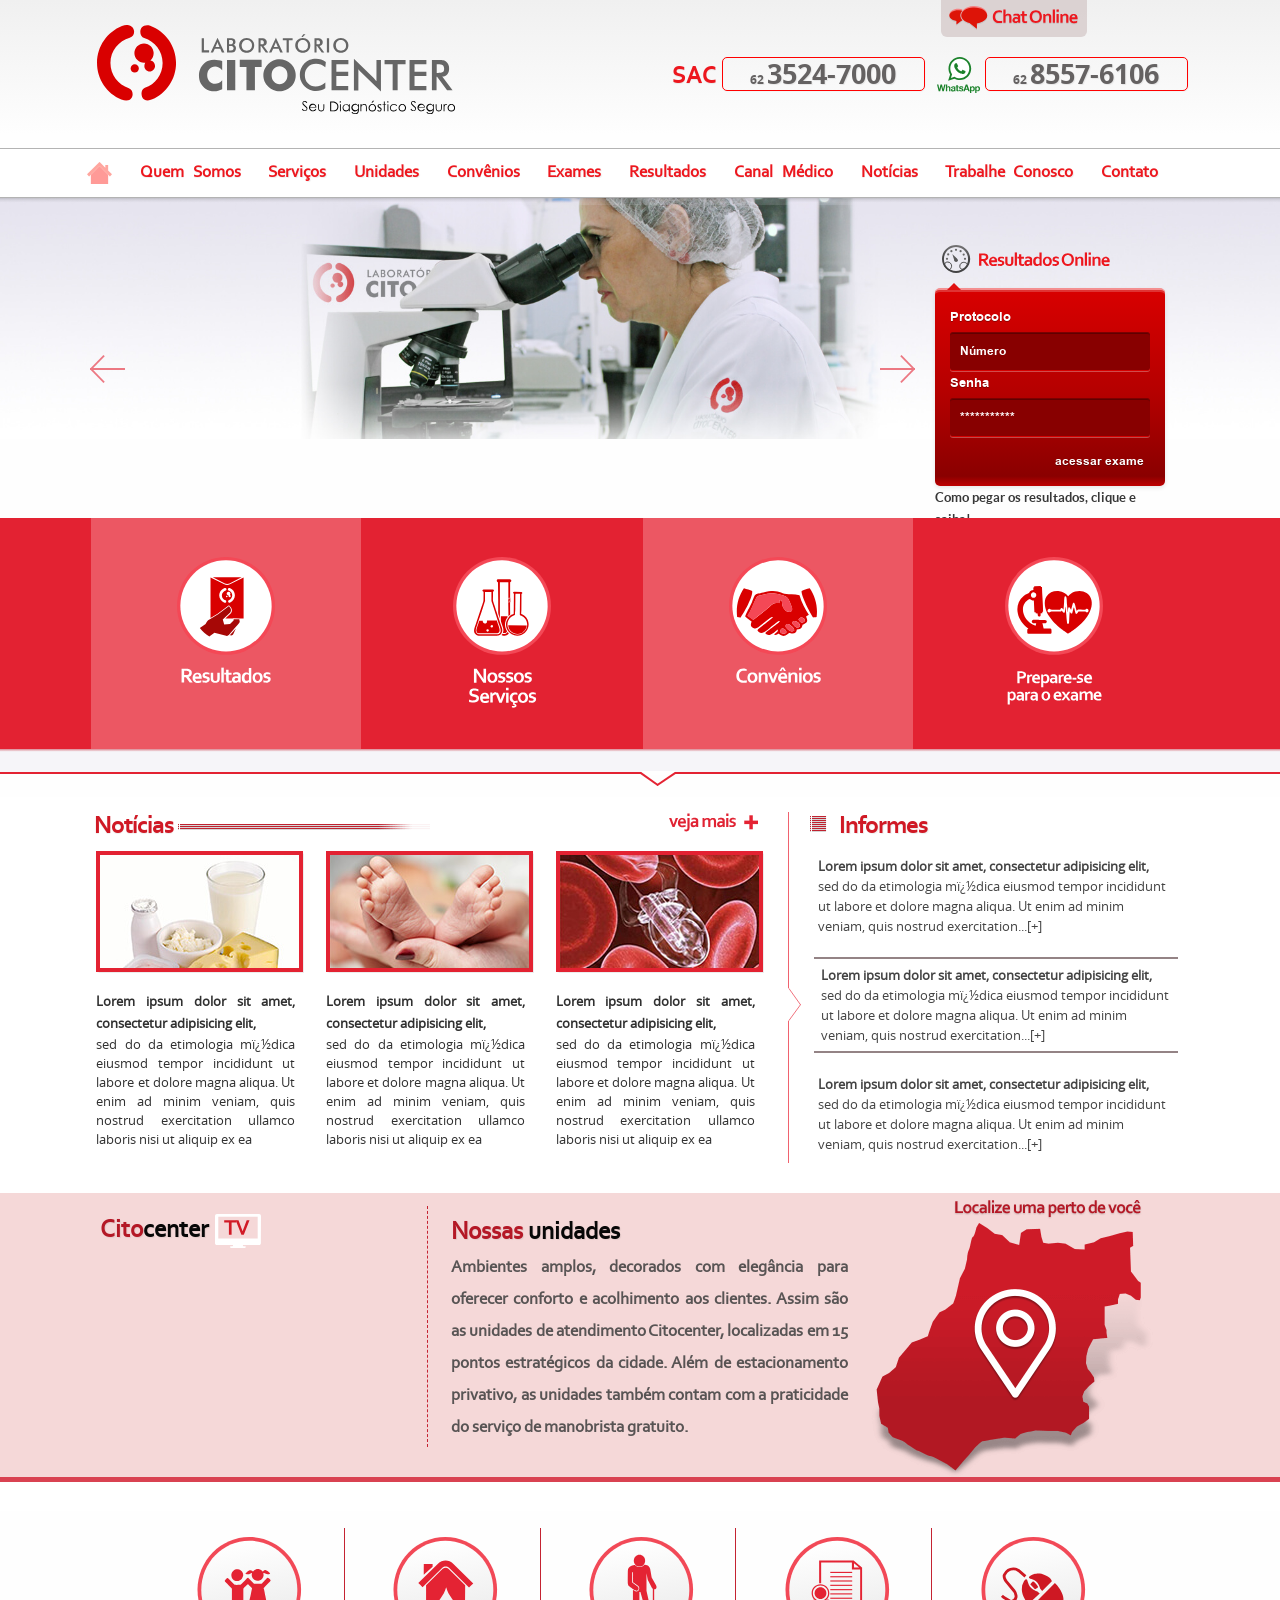
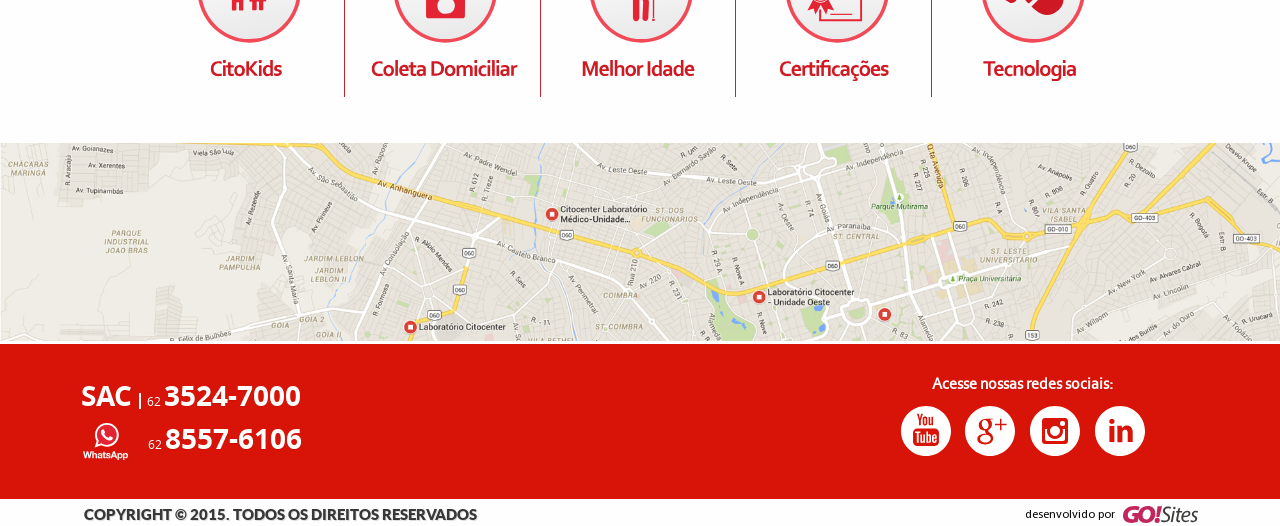
<file: index.html>
<!doctype html>
<!--[if IEMobile 7 ]> <html dir="ltr" lang="pt-BR"class="no-js iem7"> <![endif]-->
<!--[if lt IE 7 ]> <html dir="ltr" lang="pt-BR" class="no-js ie6 oldie"> <![endif]-->
<!--[if IE 7 ]>    <html dir="ltr" lang="pt-BR" class="no-js ie7 oldie"> <![endif]-->
<!--[if IE 8 ]>    <html dir="ltr" lang="pt-BR" class="no-js ie8 oldie"> <![endif]-->
<!--[if (gte IE 9)|(gt IEMobile 7)|!(IEMobile)|!(IE)]><!-->
<html dir="ltr" lang="pt-BR" class="no-js"><!-- InstanceBegin template="/Templates/modelo.dwt" codeOutsideHTMLIsLocked="false" -->
<!--<![endif]-->
<head>
<!-- 11/08/2015 -->
<!-- meta tags -->
<meta http-equiv="Content-Type" content="text/html; charset=iso-8859-1" />
<meta name="viewport" content="width=device-width, initial-scale=1, maximum-scale=1, minimum-scale=1, user-scalable=no">
<meta name="title" content="Laborat&oacute;rio Citocenter - Seu diagn&oacute;stico seguro"/>
<meta name="author" content="GO!Sites - Solu��es Online - (62) 3941-7878 gosites@gosites.com.br">
<meta name="copyright" content="� 2015" />
<meta name="keywords" content="" />
<meta name="distribution" content="global">
<meta name="mobile-web-app-capable" content="yes">
<!-- InstanceBeginEditable name="doctitle" -->
<title>Laborat&oacute;rio Citocenter - Seu diagn&oacute;stico seguro</title>
<!-- InstanceEndEditable -->
<!-- favicon -->
<link rel="icon" type="image/x-icon" href="img/favicon.ico">
<link rel="shortcut icon" href="img/favicon.png">
<!-- css -->
<link href="css/bootstrap.css" rel="stylesheet" type="text/css" />
<link href="mdl/material.min.css" rel="stylesheet" type="text/css" />
<link href="css/layout.css" rel="stylesheet" type="text/css" />
<!-- InstanceBeginEditable name="head" -->
<link href="css/principal.css" rel="stylesheet" type="text/css" />
<!-- InstanceEndEditable -->
</head>
<body>
<!-- classe da pagina -->
<!-- InstanceBeginEditable name="classe-da-pagina" -->
<div class="">
<!-- InstanceEndEditable -->
  <!-- InstanceBeginEditable name="header" -->
  
  <!-- InstanceEndEditable -->
  <header class="topo">
    <div class="logo-telefones">
      <!-- logo -->
      <div id="logo"><a href="index.html" target="_self"><img src="img/logo.svg"  class="logo" alt="Laborat&oacute;rio Citocenter"></a></div>
      <!-- telefones -->
      <div class="telefones desktop">
        <!-- sac -->
        <div class="sac">SAC<span>62 <strong>3524-7000</strong></span></div>
        <!-- whatsapp -->
        <div class="whatsapp"><img src="img/icone-whatsapp.svg" class="icone-whatsapp"><span>62 <strong>8557-6106</strong></span></div>
      </div>
      <!-- chat-online -->
      <div class="chat-online"><a href="javascript:void(0)"><img src="img/icone-chat-online.svg" class="chat-online-icone"></a></div>
    </div>
    <!-- navegacao menu -->
    <nav class="navegacao" id="navegacao">
        <div class="mdl-layout__tab-bar mdl-js-ripple-effect">
        <a href="index.html" target="_self" class="mdl-layout__tab"><img src="img/icone-home.svg" class="icone-home"></a>
        <a href="quem-somos.html" target="_self" class="mdl-layout__tab">Quem Somos</a>
        <a href="servicos.html" target="_self" class="mdl-layout__tab">Servi&ccedil;os</a>
        <a href="unidades.html" target="_self" class="mdl-layout__tab">Unidades</a>
        <a href="convenios.html" target="_self" class="mdl-layout__tab">Conv&ecirc;nios</a>
        <a href="exames.html" target="_self" class="mdl-layout__tab">Exames</a>
        <a href="resultados.html" target="_self" class="mdl-layout__tab">Resultados</a>
        <a href="canal-medico.html" target="_self" class="mdl-layout__tab">Canal M&eacute;dico</a>
        <a href="noticias.html" target="_self" class="mdl-layout__tab">Not&iacute;cias</a>
        <a href="trabalhe-conosco.html" target="_self" class="mdl-layout__tab">Trabalhe Conosco</a>
        <a href="fale.html" target="_self" class="mdl-layout__tab">Contato</a>
      </div>
    </nav>
  </header>
  <!-- /.topo -->
  <div class="clearfix"></div>
  <section class="banners">
    <!-- InstanceBeginEditable name="banners" -->
    <div class="resultados-online-container">
      <div class="resultados-online-container-fixo">
        <div class="resultados-online">
          <div class="resultados-online-cabecalho"><img src="img/icone-resultados-online.svg" class="resultados-online-titulo"></div>
          <form id="resultados-online-form" name="resultados-online-form" method="post">
            <label for="resOnProtocolo">Protocolo</label>
            <input name="resOnProtocolo" type="text" id="resOnProtocolo" placeholder="N&uacute;mero">
            <label for="resOnSenha">Senha</label>
            <input name="resOnSenha" type="text" id="resOnSenha" placeholder="***********">
            <input type="button" name="resOnBt" id="resOnBt" value="acessar exame">
          </form>
          <a href="#" class="resultados-saiba-link">Como pegar os resultados, clique e saiba!</a>
        </div>
      </div>
    </div>
    <!-- /.resultados-online -->
    <img src="img/banner.jpg" class="banner">
    <div class="banners-nav-container">
      <div class="banners-nav">
        <a href="javascript:void(0)" class="banners-nav-esq hvr-wobble-horizontal"></a>
        <a href="javascript:void(0)" class="banners-nav-dir hvr-wobble-horizontal"></a>
      </div>
    </div>
    <!-- InstanceEndEditable -->
  </section>
  <!-- /.banners -->
  <div class="clearfix"></div>
  <section class="titulos">
    <h1><!-- InstanceBeginEditable name="titulos" -->
    <a href="resultados.html" class="links-servicos"><img src="img/icone-resultados.svg"></a>
    <a href="servicos.html" class="links-servicos"><img src="img/icone-nossos-servicos.svg"></a>
    <a href="convenios.html" class="links-servicos"><img src="img/icone-convenios.svg"></a>
    <a href="exames.html" class="links-servicos"><img src="img/icone-prepare-se-exame.svg"></a>
    <!-- InstanceEndEditable --></h1>
  </section>
  <!-- /.titulos -->
  <div class="clearfix"></div>
  <main class="corpo">
    <section class="conteudos">
      <!-- InstanceBeginEditable name="conteudos" -->
      <div class="noticias-informes-container">
        <div class="noticias-container">
          <div class="noticias-cabecalho"><span>Not&iacute;cias</span><a href="noticias.html"><img src="img/botao-vejamais.svg" class="noticias-botao"></a></div>
          <div class="noticia">
            <a href="noticias.html">
              <img src="img/home-noticias-img1.jpg" class="noticia-img">
              <span class="noticia-titulo">Lorem ipsum dolor sit amet, consectetur adipisicing elit,</span>
              sed do  da etimologia m�dica eiusmod tempor incididunt ut labore et dolore magna aliqua. Ut enim ad minim veniam, quis nostrud exercitation ullamco laboris nisi ut aliquip ex ea
            </a>
          </div>
          <div class="noticia">
            <a href="noticias.html">
              <img src="img/home-noticias-img2.jpg" class="noticia-img">
              <span class="noticia-titulo">Lorem ipsum dolor sit amet, consectetur adipisicing elit,</span>
              sed do  da etimologia m�dica eiusmod tempor incididunt ut labore et dolore magna aliqua. Ut enim ad minim veniam, quis nostrud exercitation ullamco laboris nisi ut aliquip ex ea
            </a>
          </div>
          <div class="noticia">
            <a href="noticias.html">
              <img src="img/home-noticias-img3.jpg" class="noticia-img">
              <span class="noticia-titulo">Lorem ipsum dolor sit amet, consectetur adipisicing elit,</span>
              sed do  da etimologia m�dica eiusmod tempor incididunt ut labore et dolore magna aliqua. Ut enim ad minim veniam, quis nostrud exercitation ullamco laboris nisi ut aliquip ex ea
            </a>
          </div>
        </div>
        <!-- /.noticias-container -->
        <div class="informes-container">
          <div class="informes-cabecalho">Informes</div>
          <div class="informe">
            <a href="informes.html">
              <span class="informe-titulo">Lorem ipsum dolor sit amet, consectetur adipisicing elit,</span>
              sed do  da etimologia m�dica eiusmod tempor incididunt ut labore et dolore magna aliqua. Ut enim ad minim veniam, quis nostrud exercitation...[+]
            </a>
          </div>
          <div class="informe">
            <a href="informes.html">
              <span class="informe-titulo">Lorem ipsum dolor sit amet, consectetur adipisicing elit,</span>
              sed do  da etimologia m�dica eiusmod tempor incididunt ut labore et dolore magna aliqua. Ut enim ad minim veniam, quis nostrud exercitation...[+]
            </a>
          </div>
          <div class="informe">
            <a href="informes.html">
              <span class="informe-titulo">Lorem ipsum dolor sit amet, consectetur adipisicing elit,</span>
              sed do  da etimologia m�dica eiusmod tempor incididunt ut labore et dolore magna aliqua. Ut enim ad minim veniam, quis nostrud exercitation...[+]
            </a>
          </div>
        </div>
      </div>
      <!-- /.noticias-informes-container -->
      <div class="clearfix"></div>
      <div class="videos-unidades-fundo">
        <div class="videos-unidades-container">
          <div class="videos">
            <div class="videos-cabecalho">Cito<span>center</span><img src="img/icone-tv.svg" class="icone-videos"></div>
            <iframe class="video" width="100%" height="315" src="https://www.youtube.com/embed/q-E-Wi3DTAE" frameborder="0" allowfullscreen></iframe>
          </div>
          <div class="unidades-container">
            <div class="unidades-cabacalho">Nossas <span>unidades</span></div>
            <div class="unidades-txt">Ambientes amplos, decorados com eleg&acirc;ncia para oferecer conforto e acolhimento aos clientes. Assim s&atilde;o as unidades de atendimento Citocenter, localizadas em 15 pontos estrat&eacute;gicos da cidade.  Al&eacute;m de estacionamento privativo, as unidades tamb&eacute;m contam com a praticidade do servi&ccedil;o de manobrista gratuito.</div>
            <a href="unidades.html"><img src="img/home-localizacao.png" class="unidades-img"></a>
          </div>
        </div>
      </div>
      <!-- /.videos-unidades-fundo -->
      <div class="clearfix"></div>
      <div class="outros-servicos-mapa-container">
        <div class="outros-servicos-container">
          <a href="javascript:void(0)"><img src="img/icone-citokids.svg" style="width:160px"></a>
          <a href="javascript:void(0)"><img src="img/icone-coleta-domiciliar.svg" style="width:160px"></a>
          <a href="javascript:void(0)"><img src="img/icone-melhor-idade.svg" style="width:160px"></a>
          <a href="javascript:void(0)"><img src="img/icone-certificacoes.svg" style="width:160px"></a>
          <a href="javascript:void(0)"><img src="img/icone-tecnologia.svg" style="width:160px"></a>
        </div>
        <div class="clearfix"></div>
        <div class="mapa-container"><a href="unidades.html"><img src="img/home-mapa.jpg" class="mapa-img"></a></div>
      </div>
      <!-- InstanceEndEditable -->
    </section>
    <!-- /.conteudos -->
    <div class="clearfix"></div>
    <div class="conteudos-navegacao">
      <a href="javascript:history.back(-1)" target="_self" class="hvr-wobble-horizontal"><img src="img/botao-voltar.svg"></a>
    </div>
  </main>
  <!-- /.corpo -->
  <div class="clearfix"></div>
  <footer id="rodape">
    <div class="rodape-fundo">
      <div class="rodape">
        <div class="rodape-telefones">
          <div class="rodape-sac">SAC <span class="desktop">62 <strong>3524-7000</strong></span><span class="mobile"><a href="tel:+556235247000">62 <strong>3524-7000</strong></a></span></div>
          <div class="rodape-whatsapp"><img src="img/icone-whatsapp-branco.svg" class="rodape-whatsapp-icone"><span class="desktop">62 <strong>8557-6106</strong></span><span class="mobile"><a href="tel:+556285576106">62 <strong>8557-6106</strong></a></span></div>
        </div>
        <div class="facebook">
          <!--iframe src="http://www.facebook.com/plugins/likebox.php?href=https%3A%2F%2Fwww.facebook.com%2Flaboratoriocitocenter&amp;width=1170&amp;height=71&amp;colorscheme=light&amp;show_faces=false&amp;header=false&amp;stream=false&amp;show_border=false" scrolling="no" frameborder="0" style="border:none; overflow:hidden; width:100%; height:71px;" allowTransparency="true" id="facebook"></iframe-->
        </div>
        <div class="redes-sociais">
          Acesse nossas redes sociais:<br />
          <a href="https://www.youtube.com/channel/UCfp0SCRXQKJOshP9gAM974g" target="_blank"><img src="img/icone-youtube.svg"></a>
          <a href="https://plus.google.com/112413445604680074695" target="_blank"><img src="img/icone-gplus.svg"></a>
          <a href="https://instagram.com/citocenter" target="_blank"><img src="img/icone-instagram.svg"></a>
          <a href="https://www.linkedin.com/company/laborat%C3%B3rio-citocenter" target="_blank"><img src="img/icone-linkedin.svg"></a>
        </div>
      </div>
    </div>
    <div class="clearfix"></div>
    <div class="rodape">
      <div class="copyright">Copyright &copy; 2015. Todos os direitos reservados</div>
      <div id="gosites">desenvolvido por <a href="http://www.gosites.com.br" target="_blank"><img src="img/gosites.svg" class="gosites"></a></div>
    </div>
  </footer>
  <!-- /rodape -->
<!-- InstanceBeginEditable name="footer" -->

<!-- InstanceEndEditable -->
</div>
<!-- scripts --> 
<script src="mdl/material.min.js"></script>
<script src="js/jquery-1.11.2.min.js"></script>
<script src="js/bootstrap.js"></script>
</body>
<!-- InstanceEnd --></html>
</file>
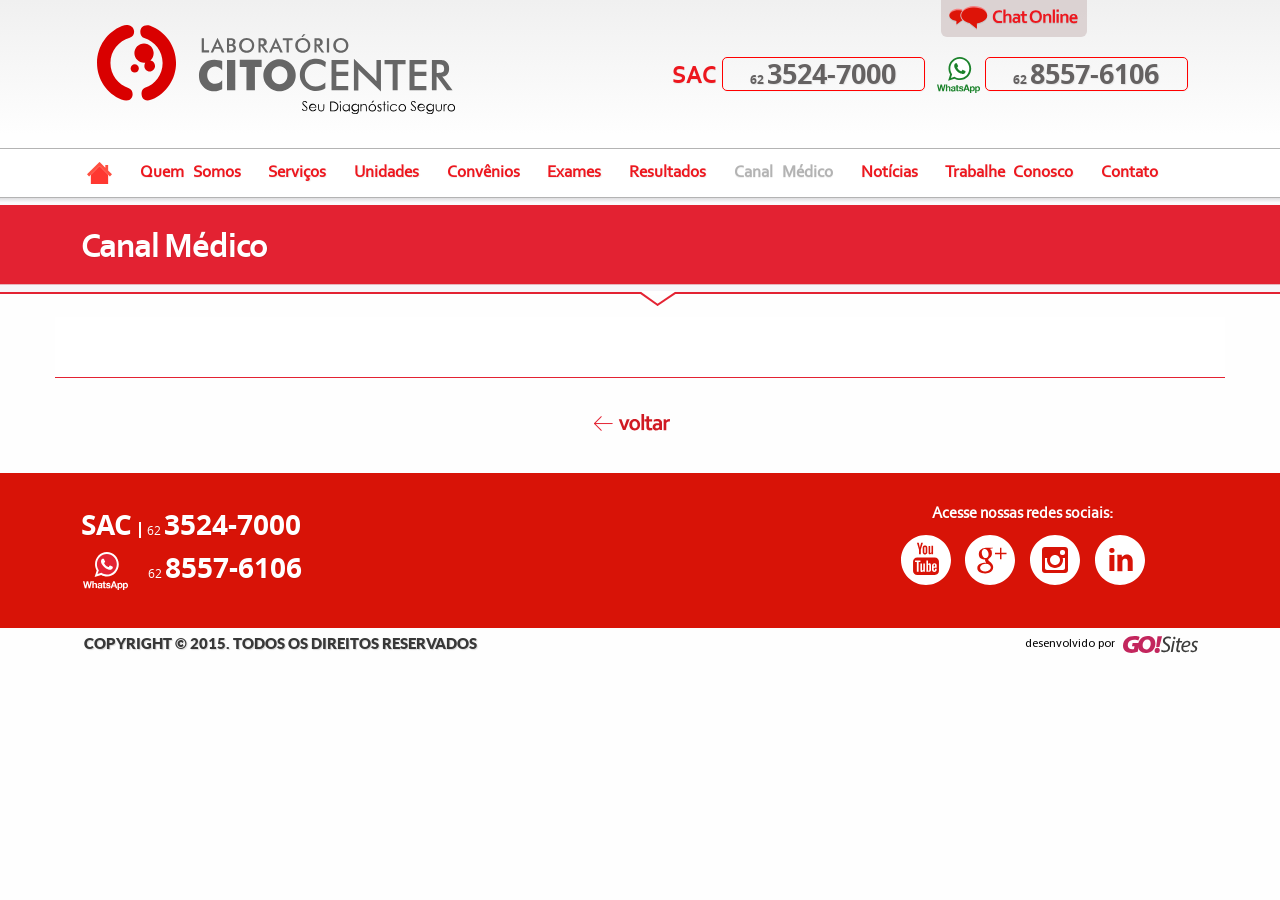
<file: canal-medico.html>
<!doctype html>
<!--[if IEMobile 7 ]> <html dir="ltr" lang="pt-BR"class="no-js iem7"> <![endif]-->
<!--[if lt IE 7 ]> <html dir="ltr" lang="pt-BR" class="no-js ie6 oldie"> <![endif]-->
<!--[if IE 7 ]>    <html dir="ltr" lang="pt-BR" class="no-js ie7 oldie"> <![endif]-->
<!--[if IE 8 ]>    <html dir="ltr" lang="pt-BR" class="no-js ie8 oldie"> <![endif]-->
<!--[if (gte IE 9)|(gt IEMobile 7)|!(IEMobile)|!(IE)]><!-->
<html dir="ltr" lang="pt-BR" class="no-js"><!-- InstanceBegin template="/Templates/modelo.dwt" codeOutsideHTMLIsLocked="false" -->
<!--<![endif]-->
<head>
<!-- 11/08/2015 -->
<!-- meta tags -->
<meta http-equiv="Content-Type" content="text/html; charset=iso-8859-1" />
<meta name="viewport" content="width=device-width, initial-scale=1, maximum-scale=1, minimum-scale=1, user-scalable=no">
<meta name="title" content="Laborat&oacute;rio Citocenter - Seu diagn&oacute;stico seguro"/>
<meta name="author" content="GO!Sites - Solu��es Online - (62) 3941-7878 gosites@gosites.com.br">
<meta name="copyright" content="� 2015" />
<meta name="keywords" content="" />
<meta name="distribution" content="global">
<meta name="mobile-web-app-capable" content="yes">
<!-- InstanceBeginEditable name="doctitle" -->
<title>Laborat&oacute;rio Citocenter - Seu diagn&oacute;stico seguro</title>
<!-- InstanceEndEditable -->
<!-- favicon -->
<link rel="icon" type="image/x-icon" href="img/favicon.ico">
<link rel="shortcut icon" href="img/favicon.png">
<!-- css -->
<link href="css/bootstrap.css" rel="stylesheet" type="text/css" />
<link href="mdl/material.min.css" rel="stylesheet" type="text/css" />
<link href="css/layout.css" rel="stylesheet" type="text/css" />
<!-- InstanceBeginEditable name="head" -->

<!-- InstanceEndEditable -->
</head>
<body>
<!-- facebook plugin -->
<div id="fb-root"></div>
<script>(function(d, s, id) {
  var js, fjs = d.getElementsByTagName(s)[0];
  if (d.getElementById(id)) return;
  js = d.createElement(s); js.id = id;
  js.src = "http://connect.facebook.net/en_US/sdk.js#xfbml=1&version=v2.3";
  fjs.parentNode.insertBefore(js, fjs);
}(document, 'script', 'facebook-jssdk'));</script>
<!-- classe da pagina -->
<!-- InstanceBeginEditable name="classe-da-pagina" -->
<div class="pg-canal">
<!-- InstanceEndEditable -->
  <!-- InstanceBeginEditable name="header" -->
  
  <!-- InstanceEndEditable -->
  <header class="topo">
    <div class="logo-telefones">
      <!-- logo -->
      <div id="logo"><a href="index.html" target="_self"><img src="img/logo.svg"  class="logo" alt="Laborat&oacute;rio Citocenter"></a></div>
      <!-- telefones -->
      <div class="telefones desktop">
        <!-- sac -->
        <div class="sac">SAC<span>62 <strong>3524-7000</strong></span></div>
        <!-- whatsapp -->
        <div class="whatsapp"><img src="img/icone-whatsapp.svg" class="icone-whatsapp"><span>62 <strong>8557-6106</strong></span></div>
      </div>
      <!-- chat-online -->
      <div class="chat-online"><a href="javascript:void(0)"><img src="img/icone-chat-online.svg" class="chat-online-icone"></a></div>
    </div>
    <!-- navegacao menu -->
    <nav class="navegacao" id="navegacao">
        <div class="mdl-layout__tab-bar mdl-js-ripple-effect">
        <a href="index.html" target="_self" class="mdl-layout__tab"><img src="img/icone-home.svg" class="icone-home"></a>
        <a href="quem-somos.html" target="_self" class="mdl-layout__tab">Quem Somos</a>
        <a href="servicos.html" target="_self" class="mdl-layout__tab">Servi&ccedil;os</a>
        <a href="unidades.html" target="_self" class="mdl-layout__tab">Unidades</a>
        <a href="convenios.html" target="_self" class="mdl-layout__tab">Conv&ecirc;nios</a>
        <a href="exames.html" target="_self" class="mdl-layout__tab">Exames</a>
        <a href="resultados.html" target="_self" class="mdl-layout__tab">Resultados</a>
        <a href="canal-medico.html" target="_self" class="mdl-layout__tab">Canal M&eacute;dico</a>
        <a href="noticias.html" target="_self" class="mdl-layout__tab">Not&iacute;cias</a>
        <a href="trabalhe-conosco.html" target="_self" class="mdl-layout__tab">Trabalhe Conosco</a>
        <a href="fale.html" target="_self" class="mdl-layout__tab">Contato</a>
      </div>
    </nav>
  </header>
  <!-- /.topo -->
  <div class="clearfix"></div>
  <section class="banners">
    <!-- InstanceBeginEditable name="banners" -->
    
    <!-- InstanceEndEditable -->
  </section>
  <!-- /.banners -->
  <div class="clearfix"></div>
  <section class="titulos">
    <h1><!-- InstanceBeginEditable name="titulos" -->Canal M&eacute;dico<!-- InstanceEndEditable --></h1>
  </section>
  <!-- /.titulos -->
  <div class="clearfix"></div>
  <main class="corpo">
    <section class="conteudos">
      <!-- InstanceBeginEditable name="conteudos" -->
      
      <!-- InstanceEndEditable -->
    </section>
    <!-- /.conteudos -->
    <div class="clearfix"></div>
    <div class="conteudos-navegacao">
      <a href="javascript:history.back(-1)" target="_self" class="hvr-wobble-horizontal"><img src="img/botao-voltar.svg"></a>
    </div>
  </main>
  <!-- /.corpo -->
  <div class="clearfix"></div>
  <footer id="rodape">
    <div class="rodape-fundo">
      <div class="rodape">
        <div class="rodape-telefones">
          <div class="rodape-sac">SAC <span class="desktop">62 <strong>3524-7000</strong></span><span class="mobile"><a href="tel:+556235247000">62 <strong>3524-7000</strong></a></span></div>
          <div class="rodape-whatsapp"><img src="img/icone-whatsapp-branco.svg" class="rodape-whatsapp-icone"><span class="desktop">62 <strong>8557-6106</strong></span><span class="mobile"><a href="tel:+556285576106">62 <strong>8557-6106</strong></a></span></div>
        </div>
        <div class="facebook">
          <iframe src="http://www.facebook.com/plugins/likebox.php?href=https%3A%2F%2Fwww.facebook.com%2Flaboratoriocitocenter&amp;width=1170&amp;height=71&amp;colorscheme=light&amp;show_faces=false&amp;header=false&amp;stream=false&amp;show_border=false" scrolling="no" frameborder="0" style="border:none; overflow:hidden; width:100%; height:71px;" allowTransparency="true" id="facebook"></iframe>
        </div>
        <div class="redes-sociais">
          Acesse nossas redes sociais:<br />
          <a href="https://www.youtube.com/channel/UCfp0SCRXQKJOshP9gAM974g" target="_blank"><img src="img/icone-youtube.svg"></a>
          <a href="https://plus.google.com/112413445604680074695" target="_blank"><img src="img/icone-gplus.svg"></a>
          <a href="https://instagram.com/citocenter" target="_blank"><img src="img/icone-instagram.svg"></a>
          <a href="https://www.linkedin.com/company/laborat%C3%B3rio-citocenter" target="_blank"><img src="img/icone-linkedin.svg"></a>
        </div>
      </div>
    </div>
    <div class="clearfix"></div>
    <div class="rodape">
      <div class="copyright">Copyright &copy; 2015. Todos os direitos reservados</div>
      <div id="gosites">desenvolvido por <a href="http://www.gosites.com.br" target="_blank"><img src="img/gosites.svg" class="gosites"></a></div>
    </div>
  </footer>
  <!-- /rodape -->
<!-- InstanceBeginEditable name="footer" -->

<!-- InstanceEndEditable -->
</div>
<!-- scripts --> 
<script src="mdl/material.min.js"></script>
<script src="js/jquery-1.11.2.min.js"></script>
<script src="js/bootstrap.js"></script>
</body>
<!-- InstanceEnd --></html>
</file>
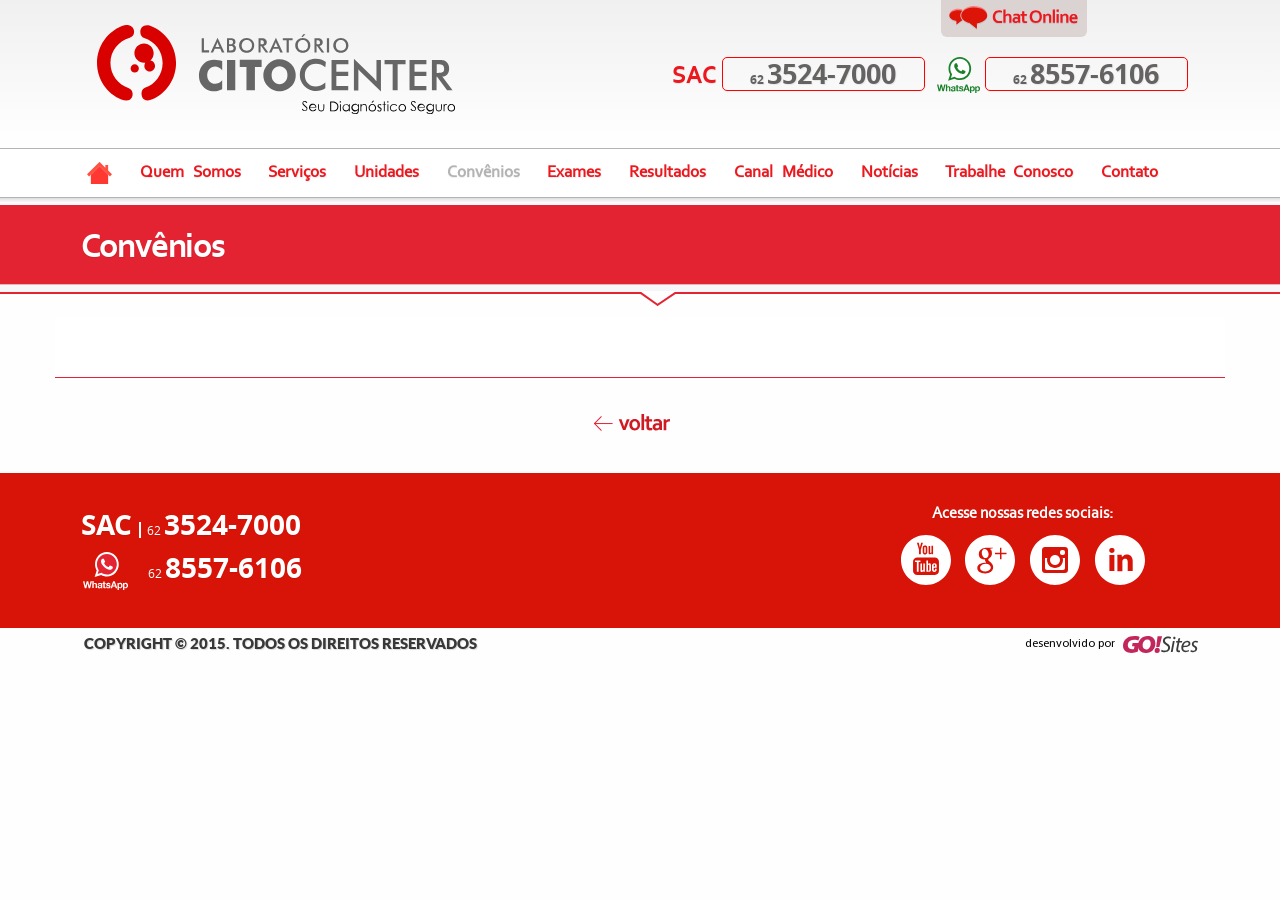
<file: convenios.html>
<!doctype html>
<!--[if IEMobile 7 ]> <html dir="ltr" lang="pt-BR"class="no-js iem7"> <![endif]-->
<!--[if lt IE 7 ]> <html dir="ltr" lang="pt-BR" class="no-js ie6 oldie"> <![endif]-->
<!--[if IE 7 ]>    <html dir="ltr" lang="pt-BR" class="no-js ie7 oldie"> <![endif]-->
<!--[if IE 8 ]>    <html dir="ltr" lang="pt-BR" class="no-js ie8 oldie"> <![endif]-->
<!--[if (gte IE 9)|(gt IEMobile 7)|!(IEMobile)|!(IE)]><!-->
<html dir="ltr" lang="pt-BR" class="no-js"><!-- InstanceBegin template="/Templates/modelo.dwt" codeOutsideHTMLIsLocked="false" -->
<!--<![endif]-->
<head>
<!-- 11/08/2015 -->
<!-- meta tags -->
<meta http-equiv="Content-Type" content="text/html; charset=iso-8859-1" />
<meta name="viewport" content="width=device-width, initial-scale=1, maximum-scale=1, minimum-scale=1, user-scalable=no">
<meta name="title" content="Laborat&oacute;rio Citocenter - Seu diagn&oacute;stico seguro"/>
<meta name="author" content="GO!Sites - Solu��es Online - (62) 3941-7878 gosites@gosites.com.br">
<meta name="copyright" content="� 2015" />
<meta name="keywords" content="" />
<meta name="distribution" content="global">
<meta name="mobile-web-app-capable" content="yes">
<!-- InstanceBeginEditable name="doctitle" -->
<title>Laborat&oacute;rio Citocenter - Seu diagn&oacute;stico seguro</title>
<!-- InstanceEndEditable -->
<!-- favicon -->
<link rel="icon" type="image/x-icon" href="img/favicon.ico">
<link rel="shortcut icon" href="img/favicon.png">
<!-- css -->
<link href="css/bootstrap.css" rel="stylesheet" type="text/css" />
<link href="mdl/material.min.css" rel="stylesheet" type="text/css" />
<link href="css/layout.css" rel="stylesheet" type="text/css" />
<!-- InstanceBeginEditable name="head" -->

<!-- InstanceEndEditable -->
</head>
<body>
<!-- facebook plugin -->
<div id="fb-root"></div>
<script>(function(d, s, id) {
  var js, fjs = d.getElementsByTagName(s)[0];
  if (d.getElementById(id)) return;
  js = d.createElement(s); js.id = id;
  js.src = "http://connect.facebook.net/en_US/sdk.js#xfbml=1&version=v2.3";
  fjs.parentNode.insertBefore(js, fjs);
}(document, 'script', 'facebook-jssdk'));</script>
<!-- classe da pagina -->
<!-- InstanceBeginEditable name="classe-da-pagina" -->
<div class="pg-convenios">
<!-- InstanceEndEditable -->
  <!-- InstanceBeginEditable name="header" -->
  
  <!-- InstanceEndEditable -->
  <header class="topo">
    <div class="logo-telefones">
      <!-- logo -->
      <div id="logo"><a href="index.html" target="_self"><img src="img/logo.svg"  class="logo" alt="Laborat&oacute;rio Citocenter"></a></div>
      <!-- telefones -->
      <div class="telefones desktop">
        <!-- sac -->
        <div class="sac">SAC<span>62 <strong>3524-7000</strong></span></div>
        <!-- whatsapp -->
        <div class="whatsapp"><img src="img/icone-whatsapp.svg" class="icone-whatsapp"><span>62 <strong>8557-6106</strong></span></div>
      </div>
      <!-- chat-online -->
      <div class="chat-online"><a href="javascript:void(0)"><img src="img/icone-chat-online.svg" class="chat-online-icone"></a></div>
    </div>
    <!-- navegacao menu -->
    <nav class="navegacao" id="navegacao">
        <div class="mdl-layout__tab-bar mdl-js-ripple-effect">
        <a href="index.html" target="_self" class="mdl-layout__tab"><img src="img/icone-home.svg" class="icone-home"></a>
        <a href="quem-somos.html" target="_self" class="mdl-layout__tab">Quem Somos</a>
        <a href="servicos.html" target="_self" class="mdl-layout__tab">Servi&ccedil;os</a>
        <a href="unidades.html" target="_self" class="mdl-layout__tab">Unidades</a>
        <a href="convenios.html" target="_self" class="mdl-layout__tab">Conv&ecirc;nios</a>
        <a href="exames.html" target="_self" class="mdl-layout__tab">Exames</a>
        <a href="resultados.html" target="_self" class="mdl-layout__tab">Resultados</a>
        <a href="canal-medico.html" target="_self" class="mdl-layout__tab">Canal M&eacute;dico</a>
        <a href="noticias.html" target="_self" class="mdl-layout__tab">Not&iacute;cias</a>
        <a href="trabalhe-conosco.html" target="_self" class="mdl-layout__tab">Trabalhe Conosco</a>
        <a href="fale.html" target="_self" class="mdl-layout__tab">Contato</a>
      </div>
    </nav>
  </header>
  <!-- /.topo -->
  <div class="clearfix"></div>
  <section class="banners">
    <!-- InstanceBeginEditable name="banners" -->
    
    <!-- InstanceEndEditable -->
  </section>
  <!-- /.banners -->
  <div class="clearfix"></div>
  <section class="titulos">
    <h1><!-- InstanceBeginEditable name="titulos" -->Conv&ecirc;nios<!-- InstanceEndEditable --></h1>
  </section>
  <!-- /.titulos -->
  <div class="clearfix"></div>
  <main class="corpo">
    <section class="conteudos">
      <!-- InstanceBeginEditable name="conteudos" -->
      
      <!-- InstanceEndEditable -->
    </section>
    <!-- /.conteudos -->
    <div class="clearfix"></div>
    <div class="conteudos-navegacao">
      <a href="javascript:history.back(-1)" target="_self" class="hvr-wobble-horizontal"><img src="img/botao-voltar.svg"></a>
    </div>
  </main>
  <!-- /.corpo -->
  <div class="clearfix"></div>
  <footer id="rodape">
    <div class="rodape-fundo">
      <div class="rodape">
        <div class="rodape-telefones">
          <div class="rodape-sac">SAC <span class="desktop">62 <strong>3524-7000</strong></span><span class="mobile"><a href="tel:+556235247000">62 <strong>3524-7000</strong></a></span></div>
          <div class="rodape-whatsapp"><img src="img/icone-whatsapp-branco.svg" class="rodape-whatsapp-icone"><span class="desktop">62 <strong>8557-6106</strong></span><span class="mobile"><a href="tel:+556285576106">62 <strong>8557-6106</strong></a></span></div>
        </div>
        <div class="facebook">
          <iframe src="http://www.facebook.com/plugins/likebox.php?href=https%3A%2F%2Fwww.facebook.com%2Flaboratoriocitocenter&amp;width=1170&amp;height=71&amp;colorscheme=light&amp;show_faces=false&amp;header=false&amp;stream=false&amp;show_border=false" scrolling="no" frameborder="0" style="border:none; overflow:hidden; width:100%; height:71px;" allowTransparency="true" id="facebook"></iframe>
        </div>
        <div class="redes-sociais">
          Acesse nossas redes sociais:<br />
          <a href="https://www.youtube.com/channel/UCfp0SCRXQKJOshP9gAM974g" target="_blank"><img src="img/icone-youtube.svg"></a>
          <a href="https://plus.google.com/112413445604680074695" target="_blank"><img src="img/icone-gplus.svg"></a>
          <a href="https://instagram.com/citocenter" target="_blank"><img src="img/icone-instagram.svg"></a>
          <a href="https://www.linkedin.com/company/laborat%C3%B3rio-citocenter" target="_blank"><img src="img/icone-linkedin.svg"></a>
        </div>
      </div>
    </div>
    <div class="clearfix"></div>
    <div class="rodape">
      <div class="copyright">Copyright &copy; 2015. Todos os direitos reservados</div>
      <div id="gosites">desenvolvido por <a href="http://www.gosites.com.br" target="_blank"><img src="img/gosites.svg" class="gosites"></a></div>
    </div>
  </footer>
  <!-- /rodape -->
<!-- InstanceBeginEditable name="footer" -->

<!-- InstanceEndEditable -->
</div>
<!-- scripts --> 
<script src="mdl/material.min.js"></script>
<script src="js/jquery-1.11.2.min.js"></script>
<script src="js/bootstrap.js"></script>
</body>
<!-- InstanceEnd --></html>
</file>
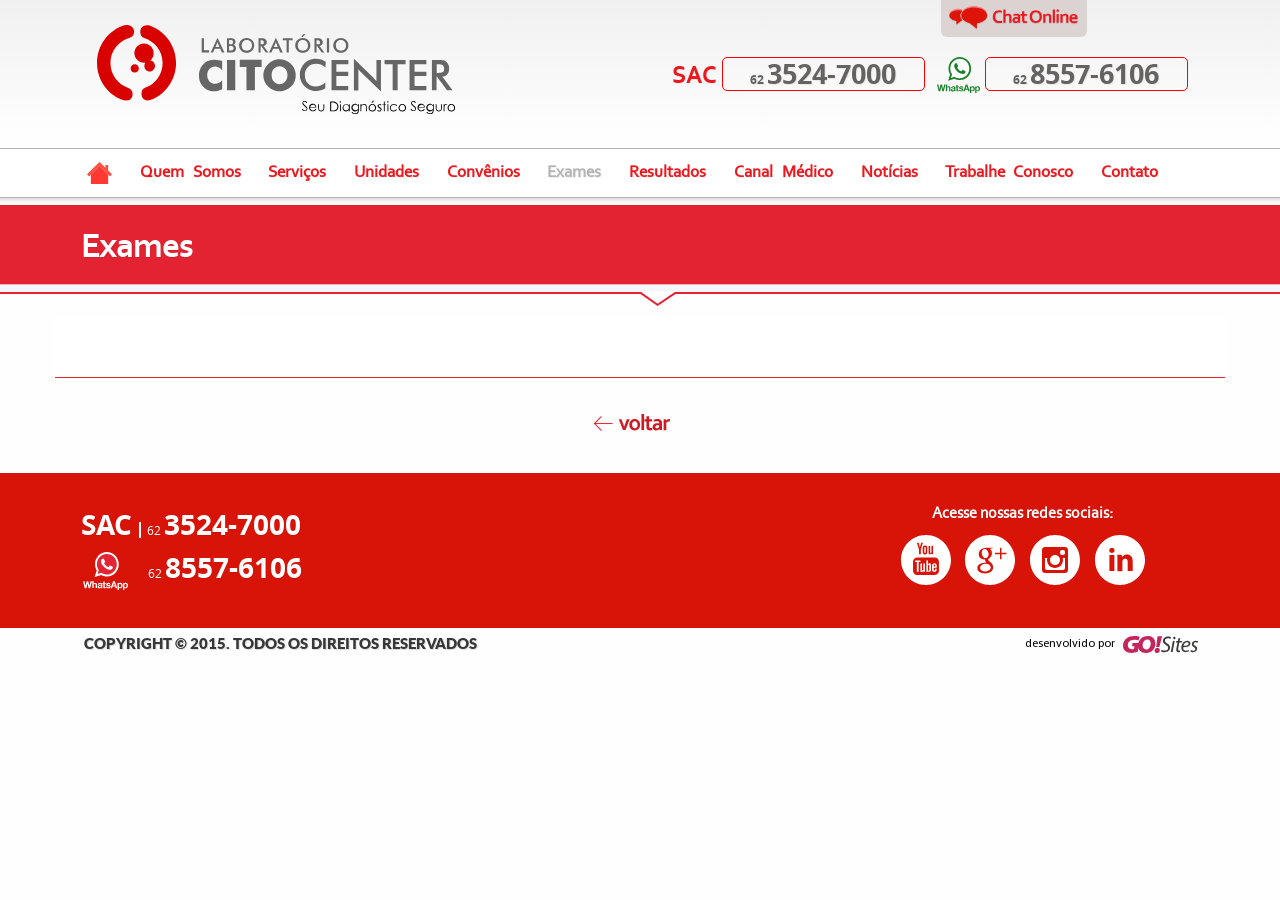
<file: exames.html>
<!doctype html>
<!--[if IEMobile 7 ]> <html dir="ltr" lang="pt-BR"class="no-js iem7"> <![endif]-->
<!--[if lt IE 7 ]> <html dir="ltr" lang="pt-BR" class="no-js ie6 oldie"> <![endif]-->
<!--[if IE 7 ]>    <html dir="ltr" lang="pt-BR" class="no-js ie7 oldie"> <![endif]-->
<!--[if IE 8 ]>    <html dir="ltr" lang="pt-BR" class="no-js ie8 oldie"> <![endif]-->
<!--[if (gte IE 9)|(gt IEMobile 7)|!(IEMobile)|!(IE)]><!-->
<html dir="ltr" lang="pt-BR" class="no-js"><!-- InstanceBegin template="/Templates/modelo.dwt" codeOutsideHTMLIsLocked="false" -->
<!--<![endif]-->
<head>
<!-- 11/08/2015 -->
<!-- meta tags -->
<meta http-equiv="Content-Type" content="text/html; charset=iso-8859-1" />
<meta name="viewport" content="width=device-width, initial-scale=1, maximum-scale=1, minimum-scale=1, user-scalable=no">
<meta name="title" content="Laborat&oacute;rio Citocenter - Seu diagn&oacute;stico seguro"/>
<meta name="author" content="GO!Sites - Solu��es Online - (62) 3941-7878 gosites@gosites.com.br">
<meta name="copyright" content="� 2015" />
<meta name="keywords" content="" />
<meta name="distribution" content="global">
<meta name="mobile-web-app-capable" content="yes">
<!-- InstanceBeginEditable name="doctitle" -->
<title>Laborat&oacute;rio Citocenter - Seu diagn&oacute;stico seguro</title>
<!-- InstanceEndEditable -->
<!-- favicon -->
<link rel="icon" type="image/x-icon" href="img/favicon.ico">
<link rel="shortcut icon" href="img/favicon.png">
<!-- css -->
<link href="css/bootstrap.css" rel="stylesheet" type="text/css" />
<link href="mdl/material.min.css" rel="stylesheet" type="text/css" />
<link href="css/layout.css" rel="stylesheet" type="text/css" />
<!-- InstanceBeginEditable name="head" -->

<!-- InstanceEndEditable -->
</head>
<body>
<!-- facebook plugin -->
<div id="fb-root"></div>
<script>(function(d, s, id) {
  var js, fjs = d.getElementsByTagName(s)[0];
  if (d.getElementById(id)) return;
  js = d.createElement(s); js.id = id;
  js.src = "http://connect.facebook.net/en_US/sdk.js#xfbml=1&version=v2.3";
  fjs.parentNode.insertBefore(js, fjs);
}(document, 'script', 'facebook-jssdk'));</script>
<!-- classe da pagina -->
<!-- InstanceBeginEditable name="classe-da-pagina" -->
<div class="pg-exames">
<!-- InstanceEndEditable -->
  <!-- InstanceBeginEditable name="header" -->
  
  <!-- InstanceEndEditable -->
  <header class="topo">
    <div class="logo-telefones">
      <!-- logo -->
      <div id="logo"><a href="index.html" target="_self"><img src="img/logo.svg"  class="logo" alt="Laborat&oacute;rio Citocenter"></a></div>
      <!-- telefones -->
      <div class="telefones desktop">
        <!-- sac -->
        <div class="sac">SAC<span>62 <strong>3524-7000</strong></span></div>
        <!-- whatsapp -->
        <div class="whatsapp"><img src="img/icone-whatsapp.svg" class="icone-whatsapp"><span>62 <strong>8557-6106</strong></span></div>
      </div>
      <!-- chat-online -->
      <div class="chat-online"><a href="javascript:void(0)"><img src="img/icone-chat-online.svg" class="chat-online-icone"></a></div>
    </div>
    <!-- navegacao menu -->
    <nav class="navegacao" id="navegacao">
        <div class="mdl-layout__tab-bar mdl-js-ripple-effect">
        <a href="index.html" target="_self" class="mdl-layout__tab"><img src="img/icone-home.svg" class="icone-home"></a>
        <a href="quem-somos.html" target="_self" class="mdl-layout__tab">Quem Somos</a>
        <a href="servicos.html" target="_self" class="mdl-layout__tab">Servi&ccedil;os</a>
        <a href="unidades.html" target="_self" class="mdl-layout__tab">Unidades</a>
        <a href="convenios.html" target="_self" class="mdl-layout__tab">Conv&ecirc;nios</a>
        <a href="exames.html" target="_self" class="mdl-layout__tab">Exames</a>
        <a href="resultados.html" target="_self" class="mdl-layout__tab">Resultados</a>
        <a href="canal-medico.html" target="_self" class="mdl-layout__tab">Canal M&eacute;dico</a>
        <a href="noticias.html" target="_self" class="mdl-layout__tab">Not&iacute;cias</a>
        <a href="trabalhe-conosco.html" target="_self" class="mdl-layout__tab">Trabalhe Conosco</a>
        <a href="fale.html" target="_self" class="mdl-layout__tab">Contato</a>
      </div>
    </nav>
  </header>
  <!-- /.topo -->
  <div class="clearfix"></div>
  <section class="banners">
    <!-- InstanceBeginEditable name="banners" -->
    
    <!-- InstanceEndEditable -->
  </section>
  <!-- /.banners -->
  <div class="clearfix"></div>
  <section class="titulos">
    <h1><!-- InstanceBeginEditable name="titulos" -->Exames<!-- InstanceEndEditable --></h1>
  </section>
  <!-- /.titulos -->
  <div class="clearfix"></div>
  <main class="corpo">
    <section class="conteudos">
      <!-- InstanceBeginEditable name="conteudos" -->
      
      <!-- InstanceEndEditable -->
    </section>
    <!-- /.conteudos -->
    <div class="clearfix"></div>
    <div class="conteudos-navegacao">
      <a href="javascript:history.back(-1)" target="_self" class="hvr-wobble-horizontal"><img src="img/botao-voltar.svg"></a>
    </div>
  </main>
  <!-- /.corpo -->
  <div class="clearfix"></div>
  <footer id="rodape">
    <div class="rodape-fundo">
      <div class="rodape">
        <div class="rodape-telefones">
          <div class="rodape-sac">SAC <span class="desktop">62 <strong>3524-7000</strong></span><span class="mobile"><a href="tel:+556235247000">62 <strong>3524-7000</strong></a></span></div>
          <div class="rodape-whatsapp"><img src="img/icone-whatsapp-branco.svg" class="rodape-whatsapp-icone"><span class="desktop">62 <strong>8557-6106</strong></span><span class="mobile"><a href="tel:+556285576106">62 <strong>8557-6106</strong></a></span></div>
        </div>
        <div class="facebook">
          <iframe src="http://www.facebook.com/plugins/likebox.php?href=https%3A%2F%2Fwww.facebook.com%2Flaboratoriocitocenter&amp;width=1170&amp;height=71&amp;colorscheme=light&amp;show_faces=false&amp;header=false&amp;stream=false&amp;show_border=false" scrolling="no" frameborder="0" style="border:none; overflow:hidden; width:100%; height:71px;" allowTransparency="true" id="facebook"></iframe>
        </div>
        <div class="redes-sociais">
          Acesse nossas redes sociais:<br />
          <a href="https://www.youtube.com/channel/UCfp0SCRXQKJOshP9gAM974g" target="_blank"><img src="img/icone-youtube.svg"></a>
          <a href="https://plus.google.com/112413445604680074695" target="_blank"><img src="img/icone-gplus.svg"></a>
          <a href="https://instagram.com/citocenter" target="_blank"><img src="img/icone-instagram.svg"></a>
          <a href="https://www.linkedin.com/company/laborat%C3%B3rio-citocenter" target="_blank"><img src="img/icone-linkedin.svg"></a>
        </div>
      </div>
    </div>
    <div class="clearfix"></div>
    <div class="rodape">
      <div class="copyright">Copyright &copy; 2015. Todos os direitos reservados</div>
      <div id="gosites">desenvolvido por <a href="http://www.gosites.com.br" target="_blank"><img src="img/gosites.svg" class="gosites"></a></div>
    </div>
  </footer>
  <!-- /rodape -->
<!-- InstanceBeginEditable name="footer" -->

<!-- InstanceEndEditable -->
</div>
<!-- scripts --> 
<script src="mdl/material.min.js"></script>
<script src="js/jquery-1.11.2.min.js"></script>
<script src="js/bootstrap.js"></script>
</body>
<!-- InstanceEnd --></html>
</file>
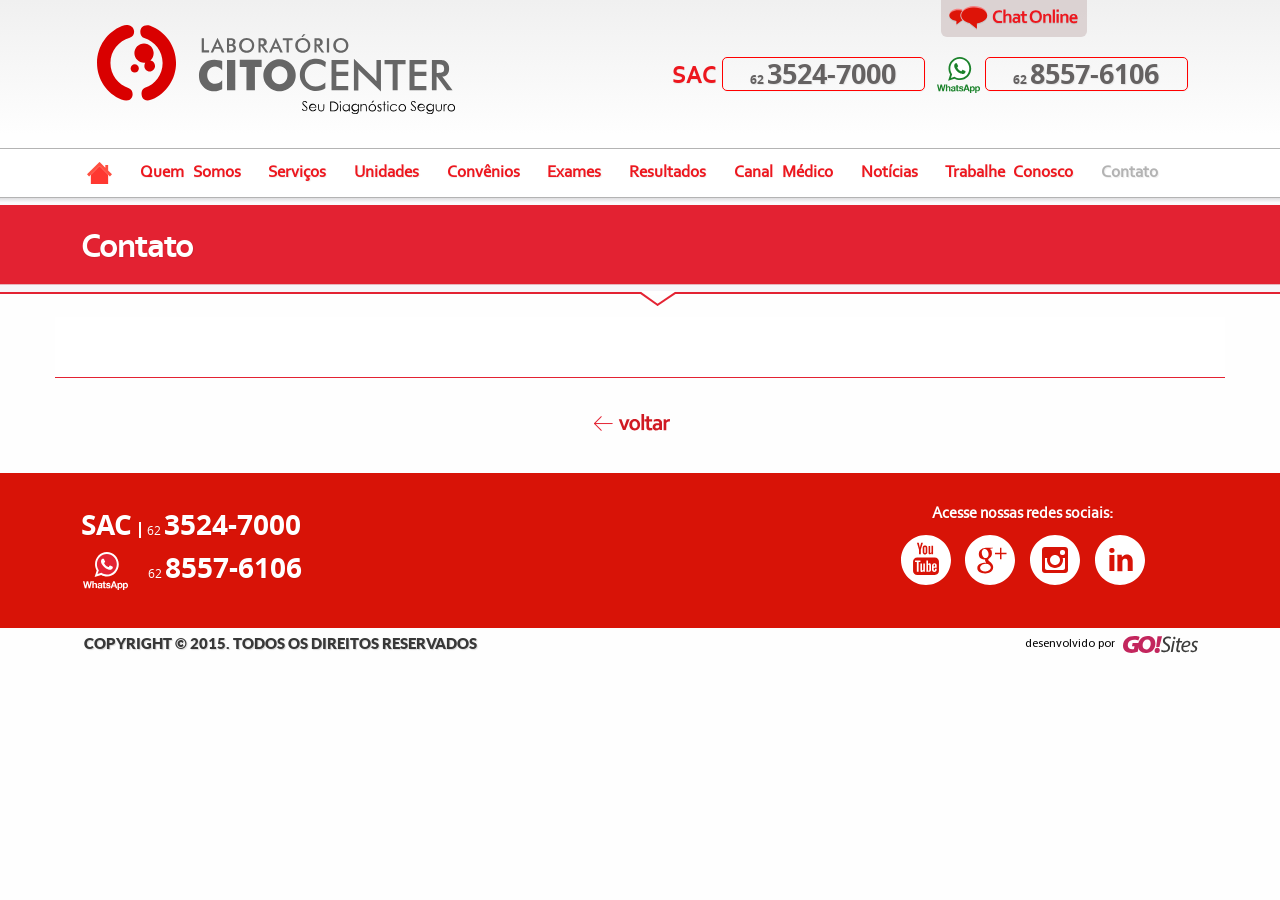
<file: fale.html>
<!doctype html>
<!--[if IEMobile 7 ]> <html dir="ltr" lang="pt-BR"class="no-js iem7"> <![endif]-->
<!--[if lt IE 7 ]> <html dir="ltr" lang="pt-BR" class="no-js ie6 oldie"> <![endif]-->
<!--[if IE 7 ]>    <html dir="ltr" lang="pt-BR" class="no-js ie7 oldie"> <![endif]-->
<!--[if IE 8 ]>    <html dir="ltr" lang="pt-BR" class="no-js ie8 oldie"> <![endif]-->
<!--[if (gte IE 9)|(gt IEMobile 7)|!(IEMobile)|!(IE)]><!-->
<html dir="ltr" lang="pt-BR" class="no-js"><!-- InstanceBegin template="/Templates/modelo.dwt" codeOutsideHTMLIsLocked="false" -->
<!--<![endif]-->
<head>
<!-- 11/08/2015 -->
<!-- meta tags -->
<meta http-equiv="Content-Type" content="text/html; charset=iso-8859-1" />
<meta name="viewport" content="width=device-width, initial-scale=1, maximum-scale=1, minimum-scale=1, user-scalable=no">
<meta name="title" content="Laborat&oacute;rio Citocenter - Seu diagn&oacute;stico seguro"/>
<meta name="author" content="GO!Sites - Solu��es Online - (62) 3941-7878 gosites@gosites.com.br">
<meta name="copyright" content="� 2015" />
<meta name="keywords" content="" />
<meta name="distribution" content="global">
<meta name="mobile-web-app-capable" content="yes">
<!-- InstanceBeginEditable name="doctitle" -->
<title>Laborat&oacute;rio Citocenter - Seu diagn&oacute;stico seguro</title>
<!-- InstanceEndEditable -->
<!-- favicon -->
<link rel="icon" type="image/x-icon" href="img/favicon.ico">
<link rel="shortcut icon" href="img/favicon.png">
<!-- css -->
<link href="css/bootstrap.css" rel="stylesheet" type="text/css" />
<link href="mdl/material.min.css" rel="stylesheet" type="text/css" />
<link href="css/layout.css" rel="stylesheet" type="text/css" />
<!-- InstanceBeginEditable name="head" -->

<!-- InstanceEndEditable -->
</head>
<body>
<!-- facebook plugin -->
<div id="fb-root"></div>
<script>(function(d, s, id) {
  var js, fjs = d.getElementsByTagName(s)[0];
  if (d.getElementById(id)) return;
  js = d.createElement(s); js.id = id;
  js.src = "http://connect.facebook.net/en_US/sdk.js#xfbml=1&version=v2.3";
  fjs.parentNode.insertBefore(js, fjs);
}(document, 'script', 'facebook-jssdk'));</script>
<!-- classe da pagina -->
<!-- InstanceBeginEditable name="classe-da-pagina" -->
<div class="pg-contato">
<!-- InstanceEndEditable -->
  <!-- InstanceBeginEditable name="header" -->
  
  <!-- InstanceEndEditable -->
  <header class="topo">
    <div class="logo-telefones">
      <!-- logo -->
      <div id="logo"><a href="index.html" target="_self"><img src="img/logo.svg"  class="logo" alt="Laborat&oacute;rio Citocenter"></a></div>
      <!-- telefones -->
      <div class="telefones desktop">
        <!-- sac -->
        <div class="sac">SAC<span>62 <strong>3524-7000</strong></span></div>
        <!-- whatsapp -->
        <div class="whatsapp"><img src="img/icone-whatsapp.svg" class="icone-whatsapp"><span>62 <strong>8557-6106</strong></span></div>
      </div>
      <!-- chat-online -->
      <div class="chat-online"><a href="javascript:void(0)"><img src="img/icone-chat-online.svg" class="chat-online-icone"></a></div>
    </div>
    <!-- navegacao menu -->
    <nav class="navegacao" id="navegacao">
        <div class="mdl-layout__tab-bar mdl-js-ripple-effect">
        <a href="index.html" target="_self" class="mdl-layout__tab"><img src="img/icone-home.svg" class="icone-home"></a>
        <a href="quem-somos.html" target="_self" class="mdl-layout__tab">Quem Somos</a>
        <a href="servicos.html" target="_self" class="mdl-layout__tab">Servi&ccedil;os</a>
        <a href="unidades.html" target="_self" class="mdl-layout__tab">Unidades</a>
        <a href="convenios.html" target="_self" class="mdl-layout__tab">Conv&ecirc;nios</a>
        <a href="exames.html" target="_self" class="mdl-layout__tab">Exames</a>
        <a href="resultados.html" target="_self" class="mdl-layout__tab">Resultados</a>
        <a href="canal-medico.html" target="_self" class="mdl-layout__tab">Canal M&eacute;dico</a>
        <a href="noticias.html" target="_self" class="mdl-layout__tab">Not&iacute;cias</a>
        <a href="trabalhe-conosco.html" target="_self" class="mdl-layout__tab">Trabalhe Conosco</a>
        <a href="fale.html" target="_self" class="mdl-layout__tab">Contato</a>
      </div>
    </nav>
  </header>
  <!-- /.topo -->
  <div class="clearfix"></div>
  <section class="banners">
    <!-- InstanceBeginEditable name="banners" -->
    
    <!-- InstanceEndEditable -->
  </section>
  <!-- /.banners -->
  <div class="clearfix"></div>
  <section class="titulos">
    <h1><!-- InstanceBeginEditable name="titulos" -->Contato<!-- InstanceEndEditable --></h1>
  </section>
  <!-- /.titulos -->
  <div class="clearfix"></div>
  <main class="corpo">
    <section class="conteudos">
      <!-- InstanceBeginEditable name="conteudos" -->
      
      <!-- InstanceEndEditable -->
    </section>
    <!-- /.conteudos -->
    <div class="clearfix"></div>
    <div class="conteudos-navegacao">
      <a href="javascript:history.back(-1)" target="_self" class="hvr-wobble-horizontal"><img src="img/botao-voltar.svg"></a>
    </div>
  </main>
  <!-- /.corpo -->
  <div class="clearfix"></div>
  <footer id="rodape">
    <div class="rodape-fundo">
      <div class="rodape">
        <div class="rodape-telefones">
          <div class="rodape-sac">SAC <span class="desktop">62 <strong>3524-7000</strong></span><span class="mobile"><a href="tel:+556235247000">62 <strong>3524-7000</strong></a></span></div>
          <div class="rodape-whatsapp"><img src="img/icone-whatsapp-branco.svg" class="rodape-whatsapp-icone"><span class="desktop">62 <strong>8557-6106</strong></span><span class="mobile"><a href="tel:+556285576106">62 <strong>8557-6106</strong></a></span></div>
        </div>
        <div class="facebook">
          <iframe src="http://www.facebook.com/plugins/likebox.php?href=https%3A%2F%2Fwww.facebook.com%2Flaboratoriocitocenter&amp;width=1170&amp;height=71&amp;colorscheme=light&amp;show_faces=false&amp;header=false&amp;stream=false&amp;show_border=false" scrolling="no" frameborder="0" style="border:none; overflow:hidden; width:100%; height:71px;" allowTransparency="true" id="facebook"></iframe>
        </div>
        <div class="redes-sociais">
          Acesse nossas redes sociais:<br />
          <a href="https://www.youtube.com/channel/UCfp0SCRXQKJOshP9gAM974g" target="_blank"><img src="img/icone-youtube.svg"></a>
          <a href="https://plus.google.com/112413445604680074695" target="_blank"><img src="img/icone-gplus.svg"></a>
          <a href="https://instagram.com/citocenter" target="_blank"><img src="img/icone-instagram.svg"></a>
          <a href="https://www.linkedin.com/company/laborat%C3%B3rio-citocenter" target="_blank"><img src="img/icone-linkedin.svg"></a>
        </div>
      </div>
    </div>
    <div class="clearfix"></div>
    <div class="rodape">
      <div class="copyright">Copyright &copy; 2015. Todos os direitos reservados</div>
      <div id="gosites">desenvolvido por <a href="http://www.gosites.com.br" target="_blank"><img src="img/gosites.svg" class="gosites"></a></div>
    </div>
  </footer>
  <!-- /rodape -->
<!-- InstanceBeginEditable name="footer" -->

<!-- InstanceEndEditable -->
</div>
<!-- scripts --> 
<script src="mdl/material.min.js"></script>
<script src="js/jquery-1.11.2.min.js"></script>
<script src="js/bootstrap.js"></script>
</body>
<!-- InstanceEnd --></html>
</file>
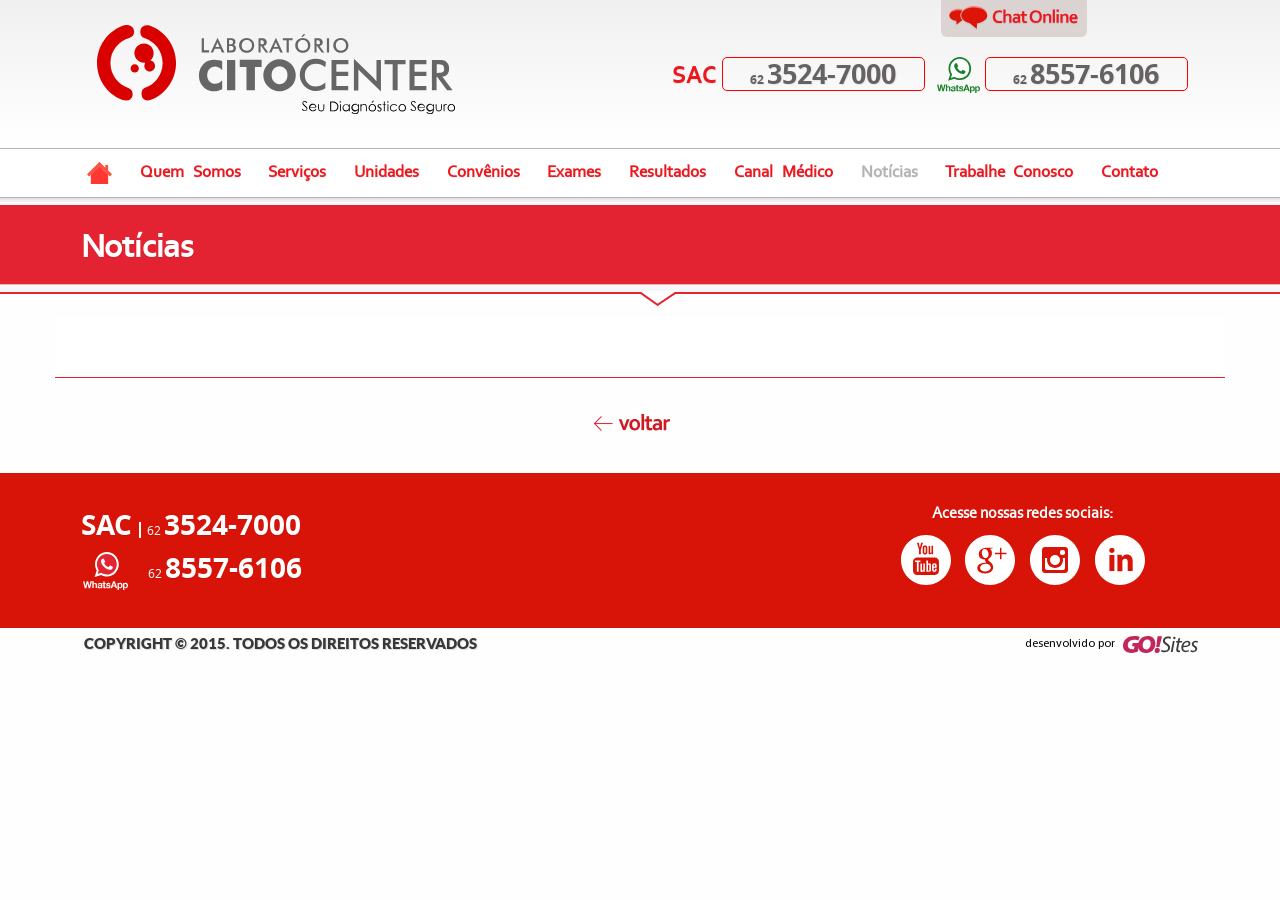
<file: noticias.html>
<!doctype html>
<!--[if IEMobile 7 ]> <html dir="ltr" lang="pt-BR"class="no-js iem7"> <![endif]-->
<!--[if lt IE 7 ]> <html dir="ltr" lang="pt-BR" class="no-js ie6 oldie"> <![endif]-->
<!--[if IE 7 ]>    <html dir="ltr" lang="pt-BR" class="no-js ie7 oldie"> <![endif]-->
<!--[if IE 8 ]>    <html dir="ltr" lang="pt-BR" class="no-js ie8 oldie"> <![endif]-->
<!--[if (gte IE 9)|(gt IEMobile 7)|!(IEMobile)|!(IE)]><!-->
<html dir="ltr" lang="pt-BR" class="no-js"><!-- InstanceBegin template="/Templates/modelo.dwt" codeOutsideHTMLIsLocked="false" -->
<!--<![endif]-->
<head>
<!-- 11/08/2015 -->
<!-- meta tags -->
<meta http-equiv="Content-Type" content="text/html; charset=iso-8859-1" />
<meta name="viewport" content="width=device-width, initial-scale=1, maximum-scale=1, minimum-scale=1, user-scalable=no">
<meta name="title" content="Laborat&oacute;rio Citocenter - Seu diagn&oacute;stico seguro"/>
<meta name="author" content="GO!Sites - Solu��es Online - (62) 3941-7878 gosites@gosites.com.br">
<meta name="copyright" content="� 2015" />
<meta name="keywords" content="" />
<meta name="distribution" content="global">
<meta name="mobile-web-app-capable" content="yes">
<!-- InstanceBeginEditable name="doctitle" -->
<title>Laborat&oacute;rio Citocenter - Seu diagn&oacute;stico seguro</title>
<!-- InstanceEndEditable -->
<!-- favicon -->
<link rel="icon" type="image/x-icon" href="img/favicon.ico">
<link rel="shortcut icon" href="img/favicon.png">
<!-- css -->
<link href="css/bootstrap.css" rel="stylesheet" type="text/css" />
<link href="mdl/material.min.css" rel="stylesheet" type="text/css" />
<link href="css/layout.css" rel="stylesheet" type="text/css" />
<!-- InstanceBeginEditable name="head" -->

<!-- InstanceEndEditable -->
</head>
<body>
<!-- facebook plugin -->
<div id="fb-root"></div>
<script>(function(d, s, id) {
  var js, fjs = d.getElementsByTagName(s)[0];
  if (d.getElementById(id)) return;
  js = d.createElement(s); js.id = id;
  js.src = "http://connect.facebook.net/en_US/sdk.js#xfbml=1&version=v2.3";
  fjs.parentNode.insertBefore(js, fjs);
}(document, 'script', 'facebook-jssdk'));</script>
<!-- classe da pagina -->
<!-- InstanceBeginEditable name="classe-da-pagina" -->
<div class="pg-noticias">
<!-- InstanceEndEditable -->
  <!-- InstanceBeginEditable name="header" -->
  
  <!-- InstanceEndEditable -->
  <header class="topo">
    <div class="logo-telefones">
      <!-- logo -->
      <div id="logo"><a href="index.html" target="_self"><img src="img/logo.svg"  class="logo" alt="Laborat&oacute;rio Citocenter"></a></div>
      <!-- telefones -->
      <div class="telefones desktop">
        <!-- sac -->
        <div class="sac">SAC<span>62 <strong>3524-7000</strong></span></div>
        <!-- whatsapp -->
        <div class="whatsapp"><img src="img/icone-whatsapp.svg" class="icone-whatsapp"><span>62 <strong>8557-6106</strong></span></div>
      </div>
      <!-- chat-online -->
      <div class="chat-online"><a href="javascript:void(0)"><img src="img/icone-chat-online.svg" class="chat-online-icone"></a></div>
    </div>
    <!-- navegacao menu -->
    <nav class="navegacao" id="navegacao">
        <div class="mdl-layout__tab-bar mdl-js-ripple-effect">
        <a href="index.html" target="_self" class="mdl-layout__tab"><img src="img/icone-home.svg" class="icone-home"></a>
        <a href="quem-somos.html" target="_self" class="mdl-layout__tab">Quem Somos</a>
        <a href="servicos.html" target="_self" class="mdl-layout__tab">Servi&ccedil;os</a>
        <a href="unidades.html" target="_self" class="mdl-layout__tab">Unidades</a>
        <a href="convenios.html" target="_self" class="mdl-layout__tab">Conv&ecirc;nios</a>
        <a href="exames.html" target="_self" class="mdl-layout__tab">Exames</a>
        <a href="resultados.html" target="_self" class="mdl-layout__tab">Resultados</a>
        <a href="canal-medico.html" target="_self" class="mdl-layout__tab">Canal M&eacute;dico</a>
        <a href="noticias.html" target="_self" class="mdl-layout__tab">Not&iacute;cias</a>
        <a href="trabalhe-conosco.html" target="_self" class="mdl-layout__tab">Trabalhe Conosco</a>
        <a href="fale.html" target="_self" class="mdl-layout__tab">Contato</a>
      </div>
    </nav>
  </header>
  <!-- /.topo -->
  <div class="clearfix"></div>
  <section class="banners">
    <!-- InstanceBeginEditable name="banners" -->
    
    <!-- InstanceEndEditable -->
  </section>
  <!-- /.banners -->
  <div class="clearfix"></div>
  <section class="titulos">
    <h1><!-- InstanceBeginEditable name="titulos" -->Not&iacute;cias<!-- InstanceEndEditable --></h1>
  </section>
  <!-- /.titulos -->
  <div class="clearfix"></div>
  <main class="corpo">
    <section class="conteudos">
      <!-- InstanceBeginEditable name="conteudos" -->
      
      <!-- InstanceEndEditable -->
    </section>
    <!-- /.conteudos -->
    <div class="clearfix"></div>
    <div class="conteudos-navegacao">
      <a href="javascript:history.back(-1)" target="_self" class="hvr-wobble-horizontal"><img src="img/botao-voltar.svg"></a>
    </div>
  </main>
  <!-- /.corpo -->
  <div class="clearfix"></div>
  <footer id="rodape">
    <div class="rodape-fundo">
      <div class="rodape">
        <div class="rodape-telefones">
          <div class="rodape-sac">SAC <span class="desktop">62 <strong>3524-7000</strong></span><span class="mobile"><a href="tel:+556235247000">62 <strong>3524-7000</strong></a></span></div>
          <div class="rodape-whatsapp"><img src="img/icone-whatsapp-branco.svg" class="rodape-whatsapp-icone"><span class="desktop">62 <strong>8557-6106</strong></span><span class="mobile"><a href="tel:+556285576106">62 <strong>8557-6106</strong></a></span></div>
        </div>
        <div class="facebook">
          <iframe src="http://www.facebook.com/plugins/likebox.php?href=https%3A%2F%2Fwww.facebook.com%2Flaboratoriocitocenter&amp;width=1170&amp;height=71&amp;colorscheme=light&amp;show_faces=false&amp;header=false&amp;stream=false&amp;show_border=false" scrolling="no" frameborder="0" style="border:none; overflow:hidden; width:100%; height:71px;" allowTransparency="true" id="facebook"></iframe>
        </div>
        <div class="redes-sociais">
          Acesse nossas redes sociais:<br />
          <a href="https://www.youtube.com/channel/UCfp0SCRXQKJOshP9gAM974g" target="_blank"><img src="img/icone-youtube.svg"></a>
          <a href="https://plus.google.com/112413445604680074695" target="_blank"><img src="img/icone-gplus.svg"></a>
          <a href="https://instagram.com/citocenter" target="_blank"><img src="img/icone-instagram.svg"></a>
          <a href="https://www.linkedin.com/company/laborat%C3%B3rio-citocenter" target="_blank"><img src="img/icone-linkedin.svg"></a>
        </div>
      </div>
    </div>
    <div class="clearfix"></div>
    <div class="rodape">
      <div class="copyright">Copyright &copy; 2015. Todos os direitos reservados</div>
      <div id="gosites">desenvolvido por <a href="http://www.gosites.com.br" target="_blank"><img src="img/gosites.svg" class="gosites"></a></div>
    </div>
  </footer>
  <!-- /rodape -->
<!-- InstanceBeginEditable name="footer" -->

<!-- InstanceEndEditable -->
</div>
<!-- scripts --> 
<script src="mdl/material.min.js"></script>
<script src="js/jquery-1.11.2.min.js"></script>
<script src="js/bootstrap.js"></script>
</body>
<!-- InstanceEnd --></html>
</file>
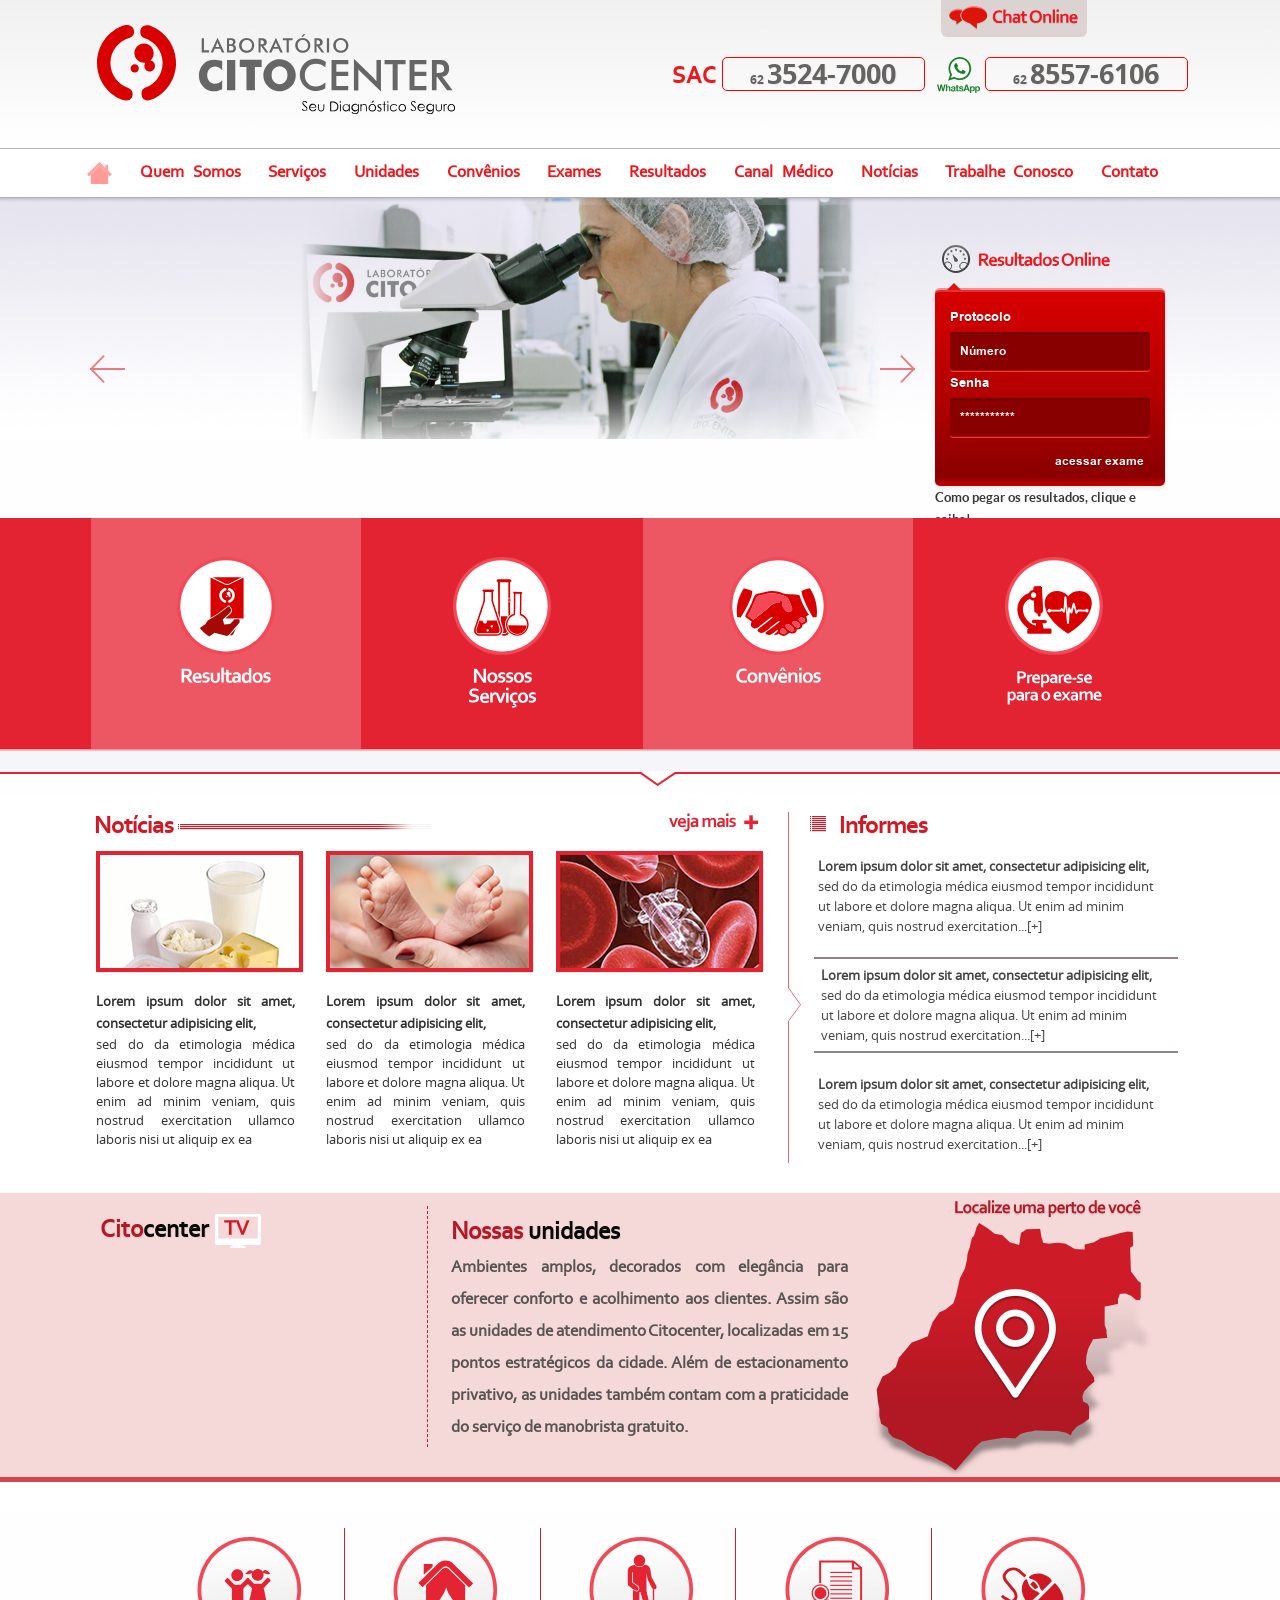
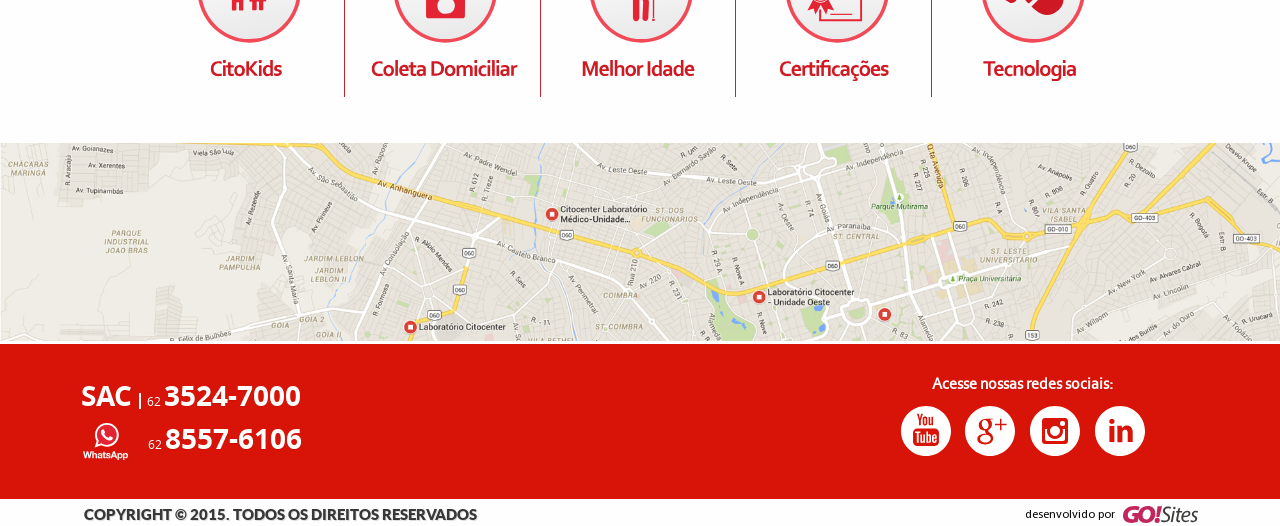
<file: principal.html>
<!doctype html>
<!--[if IEMobile 7 ]> <html dir="ltr" lang="pt-BR"class="no-js iem7"> <![endif]-->
<!--[if lt IE 7 ]> <html dir="ltr" lang="pt-BR" class="no-js ie6 oldie"> <![endif]-->
<!--[if IE 7 ]>    <html dir="ltr" lang="pt-BR" class="no-js ie7 oldie"> <![endif]-->
<!--[if IE 8 ]>    <html dir="ltr" lang="pt-BR" class="no-js ie8 oldie"> <![endif]-->
<!--[if (gte IE 9)|(gt IEMobile 7)|!(IEMobile)|!(IE)]><!-->
<html dir="ltr" lang="pt-BR" class="no-js"><!-- InstanceBegin template="/Templates/modelo.dwt" codeOutsideHTMLIsLocked="false" -->
<!--<![endif]-->
<head>
<!-- 11/08/2015 -->
<!-- meta tags -->
<meta http-equiv="Content-Type" content="text/html; charset=iso-8859-1" />
<meta name="viewport" content="width=device-width, initial-scale=1, maximum-scale=1, minimum-scale=1, user-scalable=no">
<meta name="title" content="Laborat&oacute;rio Citocenter - Seu diagn&oacute;stico seguro"/>
<meta name="author" content="GO!Sites - Solu��es Online - (62) 3941-7878 gosites@gosites.com.br">
<meta name="copyright" content="� 2015" />
<meta name="keywords" content="" />
<meta name="distribution" content="global">
<meta name="mobile-web-app-capable" content="yes">
<!-- InstanceBeginEditable name="doctitle" -->
<title>Laborat&oacute;rio Citocenter - Seu diagn&oacute;stico seguro</title>
<!-- InstanceEndEditable -->
<!-- favicon -->
<link rel="icon" type="image/x-icon" href="img/favicon.ico">
<link rel="shortcut icon" href="img/favicon.png">
<!-- css -->
<link href="css/bootstrap.css" rel="stylesheet" type="text/css" />
<link href="mdl/material.min.css" rel="stylesheet" type="text/css" />
<link href="css/layout.css" rel="stylesheet" type="text/css" />
<!-- InstanceBeginEditable name="head" -->
<link href="css/principal.css" rel="stylesheet" type="text/css" />
<!-- InstanceEndEditable -->
</head>
<body>
<!-- facebook plugin -->
<div id="fb-root"></div>
<script>(function(d, s, id) {
  var js, fjs = d.getElementsByTagName(s)[0];
  if (d.getElementById(id)) return;
  js = d.createElement(s); js.id = id;
  js.src = "http://connect.facebook.net/en_US/sdk.js#xfbml=1&version=v2.3";
  fjs.parentNode.insertBefore(js, fjs);
}(document, 'script', 'facebook-jssdk'));</script>
<!-- classe da pagina -->
<!-- InstanceBeginEditable name="classe-da-pagina" -->
<div class="">
<!-- InstanceEndEditable -->
  <!-- InstanceBeginEditable name="header" -->
  
  <!-- InstanceEndEditable -->
  <header class="topo">
    <div class="logo-telefones">
      <!-- logo -->
      <div id="logo"><a href="principal.html" target="_self"><img src="img/logo.svg"  class="logo" alt="Laborat&oacute;rio Citocenter"></a></div>
      <!-- telefones -->
      <div class="telefones desktop">
        <!-- sac -->
        <div class="sac">SAC<span>62 <strong>3524-7000</strong></span></div>
        <!-- whatsapp -->
        <div class="whatsapp"><img src="img/icone-whatsapp.svg" class="icone-whatsapp"><span>62 <strong>8557-6106</strong></span></div>
      </div>
      <!-- chat-online -->
      <div class="chat-online"><a href="javascript:void(0)"><img src="img/icone-chat-online.svg" class="chat-online-icone"></a></div>
    </div>
    <!-- navegacao menu -->
    <nav class="navegacao" id="navegacao">
        <div class="mdl-layout__tab-bar mdl-js-ripple-effect">
        <a href="principal.html" target="_self" class="mdl-layout__tab"><img src="img/icone-home.svg" class="icone-home"></a>
        <a href="quem-somos.html" target="_self" class="mdl-layout__tab">Quem Somos</a>
        <a href="servicos.html" target="_self" class="mdl-layout__tab">Servi&ccedil;os</a>
        <a href="unidades.html" target="_self" class="mdl-layout__tab">Unidades</a>
        <a href="convenios.html" target="_self" class="mdl-layout__tab">Conv&ecirc;nios</a>
        <a href="exames.html" target="_self" class="mdl-layout__tab">Exames</a>
        <a href="resultados.html" target="_self" class="mdl-layout__tab">Resultados</a>
        <a href="canal-medico.html" target="_self" class="mdl-layout__tab">Canal M&eacute;dico</a>
        <a href="noticias.html" target="_self" class="mdl-layout__tab">Not&iacute;cias</a>
        <a href="trabalhe-conosco.html" target="_self" class="mdl-layout__tab">Trabalhe Conosco</a>
        <a href="fale.html" target="_self" class="mdl-layout__tab">Contato</a>
      </div>
    </nav>
  </header>
  <!-- /.topo -->
  <div class="clearfix"></div>
  <section class="banners">
    <!-- InstanceBeginEditable name="banners" -->
    <div class="resultados-online-container">
      <div class="resultados-online-container-fixo">
        <div class="resultados-online">
          <div class="resultados-online-cabecalho"><img src="img/icone-resultados-online.svg" class="resultados-online-titulo"></div>
          <form id="resultados-online-form" name="resultados-online-form" method="post">
            <label for="resOnProtocolo">Protocolo</label>
            <input name="resOnProtocolo" type="text" id="resOnProtocolo" placeholder="N&uacute;mero">
            <label for="resOnSenha">Senha</label>
            <input name="resOnSenha" type="text" id="resOnSenha" placeholder="***********">
            <input type="button" name="resOnBt" id="resOnBt" value="acessar exame">
          </form>
          <a href="#" class="resultados-saiba-link">Como pegar os resultados, clique e saiba!</a>
        </div>
      </div>
    </div>
    <!-- /.resultados-online -->
    <img src="img/banner.jpg" class="banner">
    <div class="banners-nav-container">
      <div class="banners-nav">
        <a href="javascript:void(0)" class="banners-nav-esq hvr-wobble-horizontal"></a>
        <a href="javascript:void(0)" class="banners-nav-dir hvr-wobble-horizontal"></a>
      </div>
    </div>
    <!-- InstanceEndEditable -->
  </section>
  <!-- /.banners -->
  <div class="clearfix"></div>
  <section class="titulos">
    <h1><!-- InstanceBeginEditable name="titulos" -->
    <a href="resultados.html" class="links-servicos"><img src="img/icone-resultados.svg"></a>
    <a href="servicos.html" class="links-servicos"><img src="img/icone-nossos-servicos.svg"></a>
    <a href="convenios.html" class="links-servicos"><img src="img/icone-convenios.svg"></a>
    <a href="exames.html" class="links-servicos"><img src="img/icone-prepare-se-exame.svg"></a>
    <!-- InstanceEndEditable --></h1>
  </section>
  <!-- /.titulos -->
  <div class="clearfix"></div>
  <main class="corpo">
    <section class="conteudos">
      <!-- InstanceBeginEditable name="conteudos" -->
      <div class="noticias-informes-container">
        <div class="noticias-container">
          <div class="noticias-cabecalho"><span>Not&iacute;cias</span><a href="noticias.html"><img src="img/botao-vejamais.svg" class="noticias-botao"></a></div>
          <div class="noticia">
            <a href="noticias.html">
              <img src="img/home-noticias-img1.jpg" class="noticia-img">
              <span class="noticia-titulo">Lorem ipsum dolor sit amet, consectetur adipisicing elit,</span>
              sed do  da etimologia m�dica eiusmod tempor incididunt ut labore et dolore magna aliqua. Ut enim ad minim veniam, quis nostrud exercitation ullamco laboris nisi ut aliquip ex ea
            </a>
          </div>
          <div class="noticia">
            <a href="noticias.html">
              <img src="img/home-noticias-img2.jpg" class="noticia-img">
              <span class="noticia-titulo">Lorem ipsum dolor sit amet, consectetur adipisicing elit,</span>
              sed do  da etimologia m�dica eiusmod tempor incididunt ut labore et dolore magna aliqua. Ut enim ad minim veniam, quis nostrud exercitation ullamco laboris nisi ut aliquip ex ea
            </a>
          </div>
          <div class="noticia">
            <a href="noticias.html">
              <img src="img/home-noticias-img3.jpg" class="noticia-img">
              <span class="noticia-titulo">Lorem ipsum dolor sit amet, consectetur adipisicing elit,</span>
              sed do  da etimologia m�dica eiusmod tempor incididunt ut labore et dolore magna aliqua. Ut enim ad minim veniam, quis nostrud exercitation ullamco laboris nisi ut aliquip ex ea
            </a>
          </div>
        </div>
        <!-- /.noticias-container -->
        <div class="informes-container">
          <div class="informes-cabecalho">Informes</div>
          <div class="informe">
            <a href="informes.html">
              <span class="informe-titulo">Lorem ipsum dolor sit amet, consectetur adipisicing elit,</span>
              sed do  da etimologia m�dica eiusmod tempor incididunt ut labore et dolore magna aliqua. Ut enim ad minim veniam, quis nostrud exercitation...[+]
            </a>
          </div>
          <div class="informe">
            <a href="informes.html">
              <span class="informe-titulo">Lorem ipsum dolor sit amet, consectetur adipisicing elit,</span>
              sed do  da etimologia m�dica eiusmod tempor incididunt ut labore et dolore magna aliqua. Ut enim ad minim veniam, quis nostrud exercitation...[+]
            </a>
          </div>
          <div class="informe">
            <a href="informes.html">
              <span class="informe-titulo">Lorem ipsum dolor sit amet, consectetur adipisicing elit,</span>
              sed do  da etimologia m�dica eiusmod tempor incididunt ut labore et dolore magna aliqua. Ut enim ad minim veniam, quis nostrud exercitation...[+]
            </a>
          </div>
        </div>
      </div>
      <!-- /.noticias-informes-container -->
      <div class="clearfix"></div>
      <div class="videos-unidades-fundo">
        <div class="videos-unidades-container">
          <div class="videos">
            <div class="videos-cabecalho">Cito<span>center</span><img src="img/icone-tv.svg" class="icone-videos"></div>
            <iframe class="video" width="100%" height="315" src="https://www.youtube.com/embed/q-E-Wi3DTAE" frameborder="0" allowfullscreen></iframe>
          </div>
          <div class="unidades-container">
            <div class="unidades-cabacalho">Nossas <span>unidades</span></div>
            <div class="unidades-txt">Ambientes amplos, decorados com eleg&acirc;ncia para oferecer conforto e acolhimento aos clientes. Assim s&atilde;o as unidades de atendimento Citocenter, localizadas em 15 pontos estrat&eacute;gicos da cidade.  Al&eacute;m de estacionamento privativo, as unidades tamb&eacute;m contam com a praticidade do servi&ccedil;o de manobrista gratuito.</div>
            <a href="unidades.html"><img src="img/home-localizacao.png" class="unidades-img"></a>
          </div>
        </div>
      </div>
      <!-- /.videos-unidades-fundo -->
      <div class="clearfix"></div>
      <div class="outros-servicos-mapa-container">
        <div class="outros-servicos-container">
          <a href="javascript:void(0)"><img src="img/icone-citokids.svg"></a>
          <a href="javascript:void(0)"><img src="img/icone-coleta-domiciliar.svg"></a>
          <a href="javascript:void(0)"><img src="img/icone-melhor-idade.svg"></a>
          <a href="javascript:void(0)"><img src="img/icone-certificacoes.svg"></a>
          <a href="javascript:void(0)"><img src="img/icone-tecnologia.svg"></a>
        </div>
        <div class="clearfix"></div>
        <div class="mapa-container"><a href="unidades.html"><img src="img/home-mapa.jpg" class="mapa-img"></a></div>
      </div>
      <!-- InstanceEndEditable -->
    </section>
    <!-- /.conteudos -->
    <div class="clearfix"></div>
    <div class="conteudos-navegacao">
      <a href="javascript:history.back(-1)" target="_self" class="hvr-wobble-horizontal"><img src="img/botao-voltar.svg"></a>
    </div>
  </main>
  <!-- /.corpo -->
  <div class="clearfix"></div>
  <footer id="rodape">
    <div class="rodape-fundo">
      <div class="rodape">
        <div class="rodape-telefones">
          <div class="rodape-sac">SAC <span class="desktop">62 <strong>3524-7000</strong></span><span class="mobile"><a href="tel:+556235247000">62 <strong>3524-7000</strong></a></span></div>
          <div class="rodape-whatsapp"><img src="img/icone-whatsapp-branco.svg" class="rodape-whatsapp-icone"><span class="desktop">62 <strong>8557-6106</strong></span><span class="mobile"><a href="tel:+556285576106">62 <strong>8557-6106</strong></a></span></div>
        </div>
        <div class="facebook">
          <iframe src="http://www.facebook.com/plugins/likebox.php?href=https%3A%2F%2Fwww.facebook.com%2Flaboratoriocitocenter&amp;width=1170&amp;height=71&amp;colorscheme=light&amp;show_faces=false&amp;header=false&amp;stream=false&amp;show_border=false" scrolling="no" frameborder="0" style="border:none; overflow:hidden; width:100%; height:71px;" allowTransparency="true" id="facebook"></iframe>
        </div>
        <div class="redes-sociais">
          Acesse nossas redes sociais:<br />
          <a href="https://www.youtube.com/channel/UCfp0SCRXQKJOshP9gAM974g" target="_blank"><img src="img/icone-youtube.svg"></a>
          <a href="https://plus.google.com/112413445604680074695" target="_blank"><img src="img/icone-gplus.svg"></a>
          <a href="https://instagram.com/citocenter" target="_blank"><img src="img/icone-instagram.svg"></a>
          <a href="https://www.linkedin.com/company/laborat%C3%B3rio-citocenter" target="_blank"><img src="img/icone-linkedin.svg"></a>
        </div>
      </div>
    </div>
    <div class="clearfix"></div>
    <div class="rodape">
      <div class="copyright">Copyright &copy; 2015. Todos os direitos reservados</div>
      <div id="gosites">desenvolvido por <a href="http://www.gosites.com.br" target="_blank"><img src="img/gosites.svg" class="gosites"></a></div>
    </div>
  </footer>
  <!-- /rodape -->
<!-- InstanceBeginEditable name="footer" -->

<!-- InstanceEndEditable -->
</div>
<!-- scripts --> 
<script src="mdl/material.min.js"></script>
<script src="js/jquery-1.11.2.min.js"></script>
<script src="js/bootstrap.js"></script>
</body>
<!-- InstanceEnd --></html>
</file>
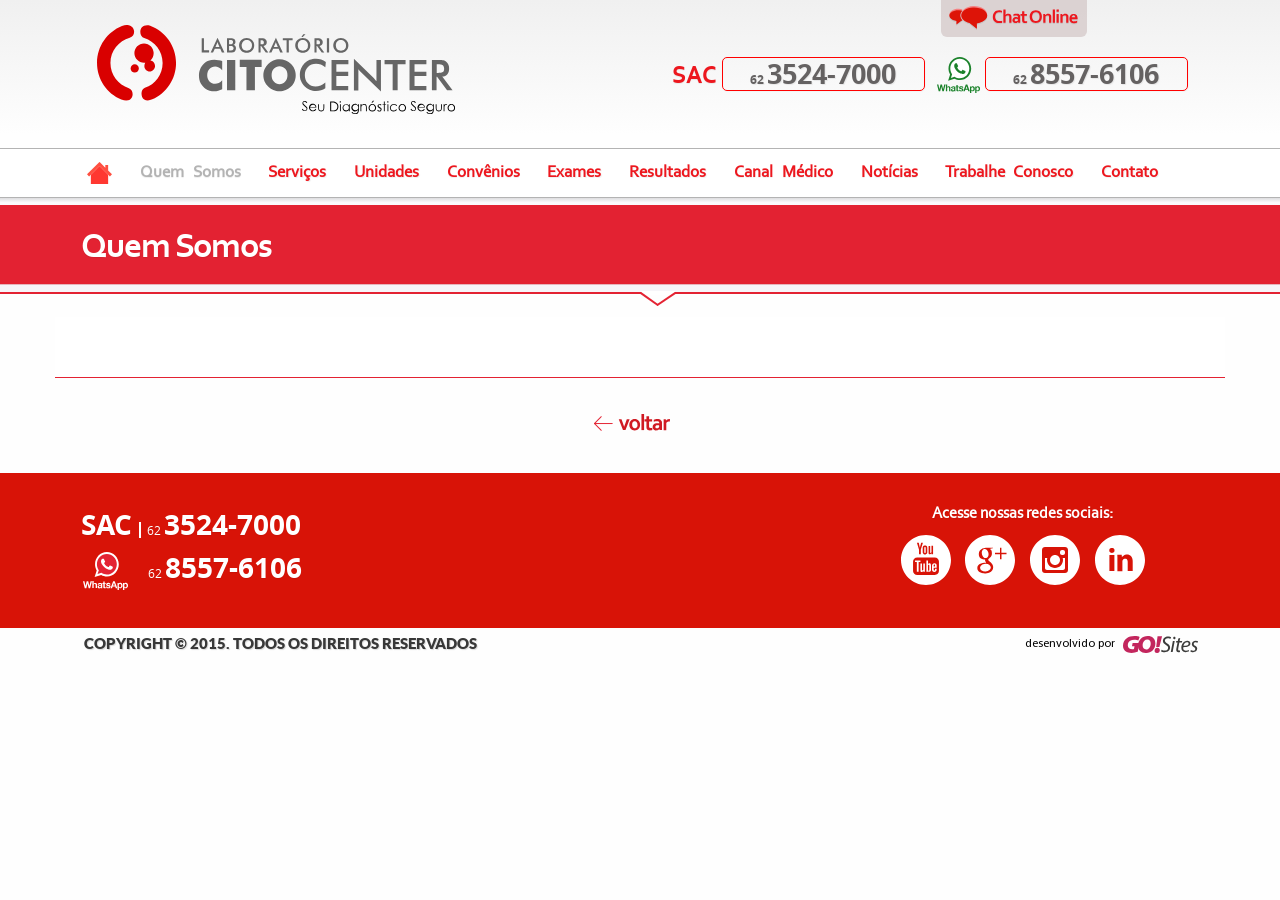
<file: quem-somos.html>
<!doctype html>
<!--[if IEMobile 7 ]> <html dir="ltr" lang="pt-BR"class="no-js iem7"> <![endif]-->
<!--[if lt IE 7 ]> <html dir="ltr" lang="pt-BR" class="no-js ie6 oldie"> <![endif]-->
<!--[if IE 7 ]>    <html dir="ltr" lang="pt-BR" class="no-js ie7 oldie"> <![endif]-->
<!--[if IE 8 ]>    <html dir="ltr" lang="pt-BR" class="no-js ie8 oldie"> <![endif]-->
<!--[if (gte IE 9)|(gt IEMobile 7)|!(IEMobile)|!(IE)]><!-->
<html dir="ltr" lang="pt-BR" class="no-js"><!-- InstanceBegin template="/Templates/modelo.dwt" codeOutsideHTMLIsLocked="false" -->
<!--<![endif]-->
<head>
<!-- 11/08/2015 -->
<!-- meta tags -->
<meta http-equiv="Content-Type" content="text/html; charset=iso-8859-1" />
<meta name="viewport" content="width=device-width, initial-scale=1, maximum-scale=1, minimum-scale=1, user-scalable=no">
<meta name="title" content="Laborat&oacute;rio Citocenter - Seu diagn&oacute;stico seguro"/>
<meta name="author" content="GO!Sites - Solu��es Online - (62) 3941-7878 gosites@gosites.com.br">
<meta name="copyright" content="� 2015" />
<meta name="keywords" content="" />
<meta name="distribution" content="global">
<meta name="mobile-web-app-capable" content="yes">
<!-- InstanceBeginEditable name="doctitle" -->
<title>Laborat&oacute;rio Citocenter - Seu diagn&oacute;stico seguro</title>
<!-- InstanceEndEditable -->
<!-- favicon -->
<link rel="icon" type="image/x-icon" href="img/favicon.ico">
<link rel="shortcut icon" href="img/favicon.png">
<!-- css -->
<link href="css/bootstrap.css" rel="stylesheet" type="text/css" />
<link href="mdl/material.min.css" rel="stylesheet" type="text/css" />
<link href="css/layout.css" rel="stylesheet" type="text/css" />
<!-- InstanceBeginEditable name="head" -->

<!-- InstanceEndEditable -->
</head>
<body>
<!-- facebook plugin -->
<div id="fb-root"></div>
<script>(function(d, s, id) {
  var js, fjs = d.getElementsByTagName(s)[0];
  if (d.getElementById(id)) return;
  js = d.createElement(s); js.id = id;
  js.src = "http://connect.facebook.net/en_US/sdk.js#xfbml=1&version=v2.3";
  fjs.parentNode.insertBefore(js, fjs);
}(document, 'script', 'facebook-jssdk'));</script>
<!-- classe da pagina -->
<!-- InstanceBeginEditable name="classe-da-pagina" -->
<div class="pg-quemsomos">
<!-- InstanceEndEditable -->
  <!-- InstanceBeginEditable name="header" -->
  
  <!-- InstanceEndEditable -->
  <header class="topo">
    <div class="logo-telefones">
      <!-- logo -->
      <div id="logo"><a href="index.html" target="_self"><img src="img/logo.svg"  class="logo" alt="Laborat&oacute;rio Citocenter"></a></div>
      <!-- telefones -->
      <div class="telefones desktop">
        <!-- sac -->
        <div class="sac">SAC<span>62 <strong>3524-7000</strong></span></div>
        <!-- whatsapp -->
        <div class="whatsapp"><img src="img/icone-whatsapp.svg" class="icone-whatsapp"><span>62 <strong>8557-6106</strong></span></div>
      </div>
      <!-- chat-online -->
      <div class="chat-online"><a href="javascript:void(0)"><img src="img/icone-chat-online.svg" class="chat-online-icone"></a></div>
    </div>
    <!-- navegacao menu -->
    <nav class="navegacao" id="navegacao">
        <div class="mdl-layout__tab-bar mdl-js-ripple-effect">
        <a href="index.html" target="_self" class="mdl-layout__tab"><img src="img/icone-home.svg" class="icone-home"></a>
        <a href="quem-somos.html" target="_self" class="mdl-layout__tab">Quem Somos</a>
        <a href="servicos.html" target="_self" class="mdl-layout__tab">Servi&ccedil;os</a>
        <a href="unidades.html" target="_self" class="mdl-layout__tab">Unidades</a>
        <a href="convenios.html" target="_self" class="mdl-layout__tab">Conv&ecirc;nios</a>
        <a href="exames.html" target="_self" class="mdl-layout__tab">Exames</a>
        <a href="resultados.html" target="_self" class="mdl-layout__tab">Resultados</a>
        <a href="canal-medico.html" target="_self" class="mdl-layout__tab">Canal M&eacute;dico</a>
        <a href="noticias.html" target="_self" class="mdl-layout__tab">Not&iacute;cias</a>
        <a href="trabalhe-conosco.html" target="_self" class="mdl-layout__tab">Trabalhe Conosco</a>
        <a href="fale.html" target="_self" class="mdl-layout__tab">Contato</a>
      </div>
    </nav>
  </header>
  <!-- /.topo -->
  <div class="clearfix"></div>
  <section class="banners">
    <!-- InstanceBeginEditable name="banners" -->
    
    <!-- InstanceEndEditable -->
  </section>
  <!-- /.banners -->
  <div class="clearfix"></div>
  <section class="titulos">
    <h1><!-- InstanceBeginEditable name="titulos" -->Quem Somos<!-- InstanceEndEditable --></h1>
  </section>
  <!-- /.titulos -->
  <div class="clearfix"></div>
  <main class="corpo">
    <section class="conteudos">
      <!-- InstanceBeginEditable name="conteudos" -->
      
      <!-- InstanceEndEditable -->
    </section>
    <!-- /.conteudos -->
    <div class="clearfix"></div>
    <div class="conteudos-navegacao">
      <a href="javascript:history.back(-1)" target="_self" class="hvr-wobble-horizontal"><img src="img/botao-voltar.svg"></a>
    </div>
  </main>
  <!-- /.corpo -->
  <div class="clearfix"></div>
  <footer id="rodape">
    <div class="rodape-fundo">
      <div class="rodape">
        <div class="rodape-telefones">
          <div class="rodape-sac">SAC <span class="desktop">62 <strong>3524-7000</strong></span><span class="mobile"><a href="tel:+556235247000">62 <strong>3524-7000</strong></a></span></div>
          <div class="rodape-whatsapp"><img src="img/icone-whatsapp-branco.svg" class="rodape-whatsapp-icone"><span class="desktop">62 <strong>8557-6106</strong></span><span class="mobile"><a href="tel:+556285576106">62 <strong>8557-6106</strong></a></span></div>
        </div>
        <div class="facebook">
          <iframe src="http://www.facebook.com/plugins/likebox.php?href=https%3A%2F%2Fwww.facebook.com%2Flaboratoriocitocenter&amp;width=1170&amp;height=71&amp;colorscheme=light&amp;show_faces=false&amp;header=false&amp;stream=false&amp;show_border=false" scrolling="no" frameborder="0" style="border:none; overflow:hidden; width:100%; height:71px;" allowTransparency="true" id="facebook"></iframe>
        </div>
        <div class="redes-sociais">
          Acesse nossas redes sociais:<br />
          <a href="https://www.youtube.com/channel/UCfp0SCRXQKJOshP9gAM974g" target="_blank"><img src="img/icone-youtube.svg"></a>
          <a href="https://plus.google.com/112413445604680074695" target="_blank"><img src="img/icone-gplus.svg"></a>
          <a href="https://instagram.com/citocenter" target="_blank"><img src="img/icone-instagram.svg"></a>
          <a href="https://www.linkedin.com/company/laborat%C3%B3rio-citocenter" target="_blank"><img src="img/icone-linkedin.svg"></a>
        </div>
      </div>
    </div>
    <div class="clearfix"></div>
    <div class="rodape">
      <div class="copyright">Copyright &copy; 2015. Todos os direitos reservados</div>
      <div id="gosites">desenvolvido por <a href="http://www.gosites.com.br" target="_blank"><img src="img/gosites.svg" class="gosites"></a></div>
    </div>
  </footer>
  <!-- /rodape -->
<!-- InstanceBeginEditable name="footer" -->

<!-- InstanceEndEditable -->
</div>
<!-- scripts --> 
<script src="mdl/material.min.js"></script>
<script src="js/jquery-1.11.2.min.js"></script>
<script src="js/bootstrap.js"></script>
</body>
<!-- InstanceEnd --></html>
</file>
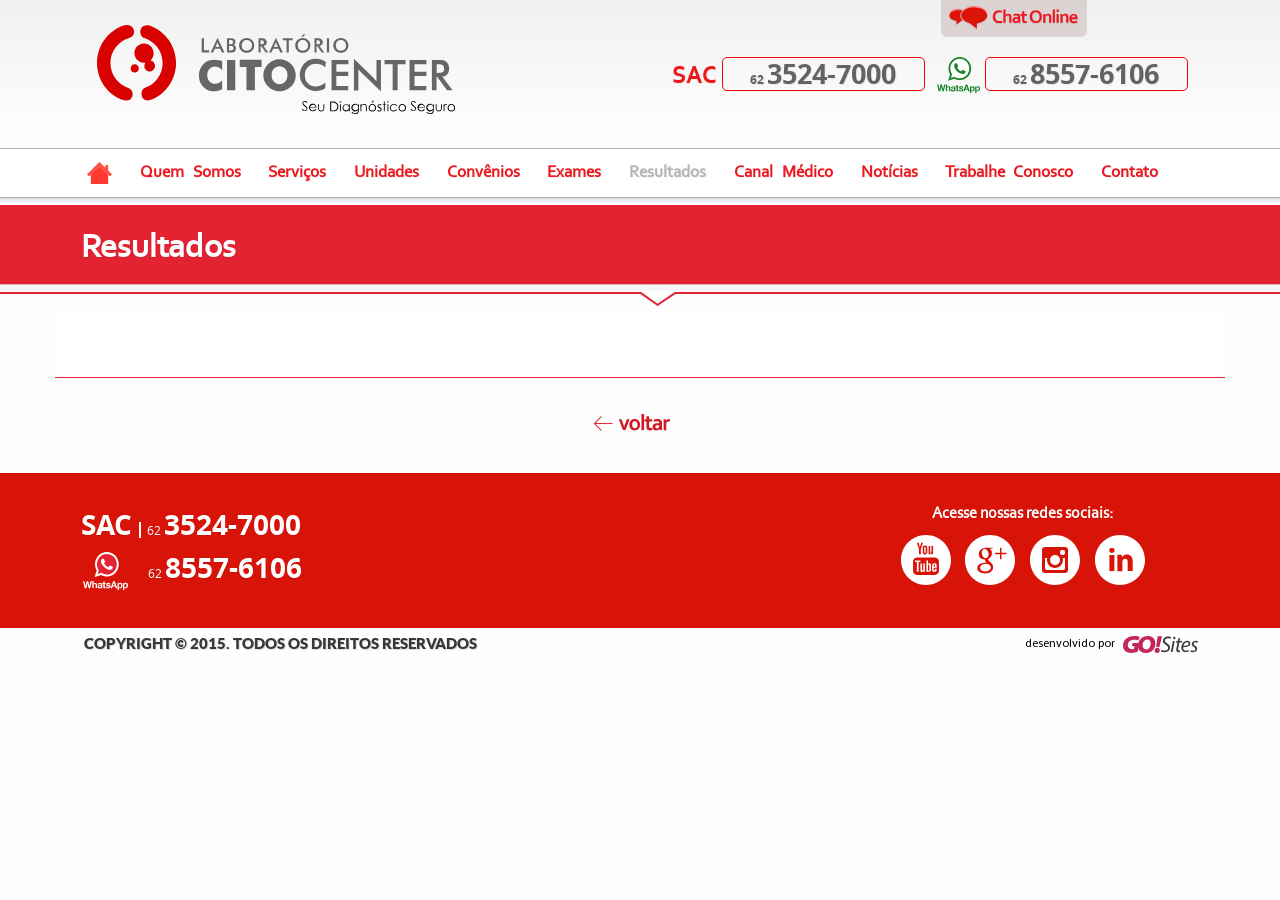
<file: resultados.html>
<!doctype html>
<!--[if IEMobile 7 ]> <html dir="ltr" lang="pt-BR"class="no-js iem7"> <![endif]-->
<!--[if lt IE 7 ]> <html dir="ltr" lang="pt-BR" class="no-js ie6 oldie"> <![endif]-->
<!--[if IE 7 ]>    <html dir="ltr" lang="pt-BR" class="no-js ie7 oldie"> <![endif]-->
<!--[if IE 8 ]>    <html dir="ltr" lang="pt-BR" class="no-js ie8 oldie"> <![endif]-->
<!--[if (gte IE 9)|(gt IEMobile 7)|!(IEMobile)|!(IE)]><!-->
<html dir="ltr" lang="pt-BR" class="no-js"><!-- InstanceBegin template="/Templates/modelo.dwt" codeOutsideHTMLIsLocked="false" -->
<!--<![endif]-->
<head>
<!-- 11/08/2015 -->
<!-- meta tags -->
<meta http-equiv="Content-Type" content="text/html; charset=iso-8859-1" />
<meta name="viewport" content="width=device-width, initial-scale=1, maximum-scale=1, minimum-scale=1, user-scalable=no">
<meta name="title" content="Laborat&oacute;rio Citocenter - Seu diagn&oacute;stico seguro"/>
<meta name="author" content="GO!Sites - Solu��es Online - (62) 3941-7878 gosites@gosites.com.br">
<meta name="copyright" content="� 2015" />
<meta name="keywords" content="" />
<meta name="distribution" content="global">
<meta name="mobile-web-app-capable" content="yes">
<!-- InstanceBeginEditable name="doctitle" -->
<title>Laborat&oacute;rio Citocenter - Seu diagn&oacute;stico seguro</title>
<!-- InstanceEndEditable -->
<!-- favicon -->
<link rel="icon" type="image/x-icon" href="img/favicon.ico">
<link rel="shortcut icon" href="img/favicon.png">
<!-- css -->
<link href="css/bootstrap.css" rel="stylesheet" type="text/css" />
<link href="mdl/material.min.css" rel="stylesheet" type="text/css" />
<link href="css/layout.css" rel="stylesheet" type="text/css" />
<!-- InstanceBeginEditable name="head" -->

<!-- InstanceEndEditable -->
</head>
<body>
<!-- facebook plugin -->
<div id="fb-root"></div>
<script>(function(d, s, id) {
  var js, fjs = d.getElementsByTagName(s)[0];
  if (d.getElementById(id)) return;
  js = d.createElement(s); js.id = id;
  js.src = "http://connect.facebook.net/en_US/sdk.js#xfbml=1&version=v2.3";
  fjs.parentNode.insertBefore(js, fjs);
}(document, 'script', 'facebook-jssdk'));</script>
<!-- classe da pagina -->
<!-- InstanceBeginEditable name="classe-da-pagina" -->
<div class="pg-resultados">
<!-- InstanceEndEditable -->
  <!-- InstanceBeginEditable name="header" -->
  
  <!-- InstanceEndEditable -->
  <header class="topo">
    <div class="logo-telefones">
      <!-- logo -->
      <div id="logo"><a href="index.html" target="_self"><img src="img/logo.svg"  class="logo" alt="Laborat&oacute;rio Citocenter"></a></div>
      <!-- telefones -->
      <div class="telefones desktop">
        <!-- sac -->
        <div class="sac">SAC<span>62 <strong>3524-7000</strong></span></div>
        <!-- whatsapp -->
        <div class="whatsapp"><img src="img/icone-whatsapp.svg" class="icone-whatsapp"><span>62 <strong>8557-6106</strong></span></div>
      </div>
      <!-- chat-online -->
      <div class="chat-online"><a href="javascript:void(0)"><img src="img/icone-chat-online.svg" class="chat-online-icone"></a></div>
    </div>
    <!-- navegacao menu -->
    <nav class="navegacao" id="navegacao">
        <div class="mdl-layout__tab-bar mdl-js-ripple-effect">
        <a href="index.html" target="_self" class="mdl-layout__tab"><img src="img/icone-home.svg" class="icone-home"></a>
        <a href="quem-somos.html" target="_self" class="mdl-layout__tab">Quem Somos</a>
        <a href="servicos.html" target="_self" class="mdl-layout__tab">Servi&ccedil;os</a>
        <a href="unidades.html" target="_self" class="mdl-layout__tab">Unidades</a>
        <a href="convenios.html" target="_self" class="mdl-layout__tab">Conv&ecirc;nios</a>
        <a href="exames.html" target="_self" class="mdl-layout__tab">Exames</a>
        <a href="resultados.html" target="_self" class="mdl-layout__tab">Resultados</a>
        <a href="canal-medico.html" target="_self" class="mdl-layout__tab">Canal M&eacute;dico</a>
        <a href="noticias.html" target="_self" class="mdl-layout__tab">Not&iacute;cias</a>
        <a href="trabalhe-conosco.html" target="_self" class="mdl-layout__tab">Trabalhe Conosco</a>
        <a href="fale.html" target="_self" class="mdl-layout__tab">Contato</a>
      </div>
    </nav>
  </header>
  <!-- /.topo -->
  <div class="clearfix"></div>
  <section class="banners">
    <!-- InstanceBeginEditable name="banners" -->
    
    <!-- InstanceEndEditable -->
  </section>
  <!-- /.banners -->
  <div class="clearfix"></div>
  <section class="titulos">
    <h1><!-- InstanceBeginEditable name="titulos" -->Resultados<!-- InstanceEndEditable --></h1>
  </section>
  <!-- /.titulos -->
  <div class="clearfix"></div>
  <main class="corpo">
    <section class="conteudos">
      <!-- InstanceBeginEditable name="conteudos" -->
      
      <!-- InstanceEndEditable -->
    </section>
    <!-- /.conteudos -->
    <div class="clearfix"></div>
    <div class="conteudos-navegacao">
      <a href="javascript:history.back(-1)" target="_self" class="hvr-wobble-horizontal"><img src="img/botao-voltar.svg"></a>
    </div>
  </main>
  <!-- /.corpo -->
  <div class="clearfix"></div>
  <footer id="rodape">
    <div class="rodape-fundo">
      <div class="rodape">
        <div class="rodape-telefones">
          <div class="rodape-sac">SAC <span class="desktop">62 <strong>3524-7000</strong></span><span class="mobile"><a href="tel:+556235247000">62 <strong>3524-7000</strong></a></span></div>
          <div class="rodape-whatsapp"><img src="img/icone-whatsapp-branco.svg" class="rodape-whatsapp-icone"><span class="desktop">62 <strong>8557-6106</strong></span><span class="mobile"><a href="tel:+556285576106">62 <strong>8557-6106</strong></a></span></div>
        </div>
        <div class="facebook">
          <iframe src="http://www.facebook.com/plugins/likebox.php?href=https%3A%2F%2Fwww.facebook.com%2Flaboratoriocitocenter&amp;width=1170&amp;height=71&amp;colorscheme=light&amp;show_faces=false&amp;header=false&amp;stream=false&amp;show_border=false" scrolling="no" frameborder="0" style="border:none; overflow:hidden; width:100%; height:71px;" allowTransparency="true" id="facebook"></iframe>
        </div>
        <div class="redes-sociais">
          Acesse nossas redes sociais:<br />
          <a href="https://www.youtube.com/channel/UCfp0SCRXQKJOshP9gAM974g" target="_blank"><img src="img/icone-youtube.svg"></a>
          <a href="https://plus.google.com/112413445604680074695" target="_blank"><img src="img/icone-gplus.svg"></a>
          <a href="https://instagram.com/citocenter" target="_blank"><img src="img/icone-instagram.svg"></a>
          <a href="https://www.linkedin.com/company/laborat%C3%B3rio-citocenter" target="_blank"><img src="img/icone-linkedin.svg"></a>
        </div>
      </div>
    </div>
    <div class="clearfix"></div>
    <div class="rodape">
      <div class="copyright">Copyright &copy; 2015. Todos os direitos reservados</div>
      <div id="gosites">desenvolvido por <a href="http://www.gosites.com.br" target="_blank"><img src="img/gosites.svg" class="gosites"></a></div>
    </div>
  </footer>
  <!-- /rodape -->
<!-- InstanceBeginEditable name="footer" -->

<!-- InstanceEndEditable -->
</div>
<!-- scripts --> 
<script src="mdl/material.min.js"></script>
<script src="js/jquery-1.11.2.min.js"></script>
<script src="js/bootstrap.js"></script>
</body>
<!-- InstanceEnd --></html>
</file>
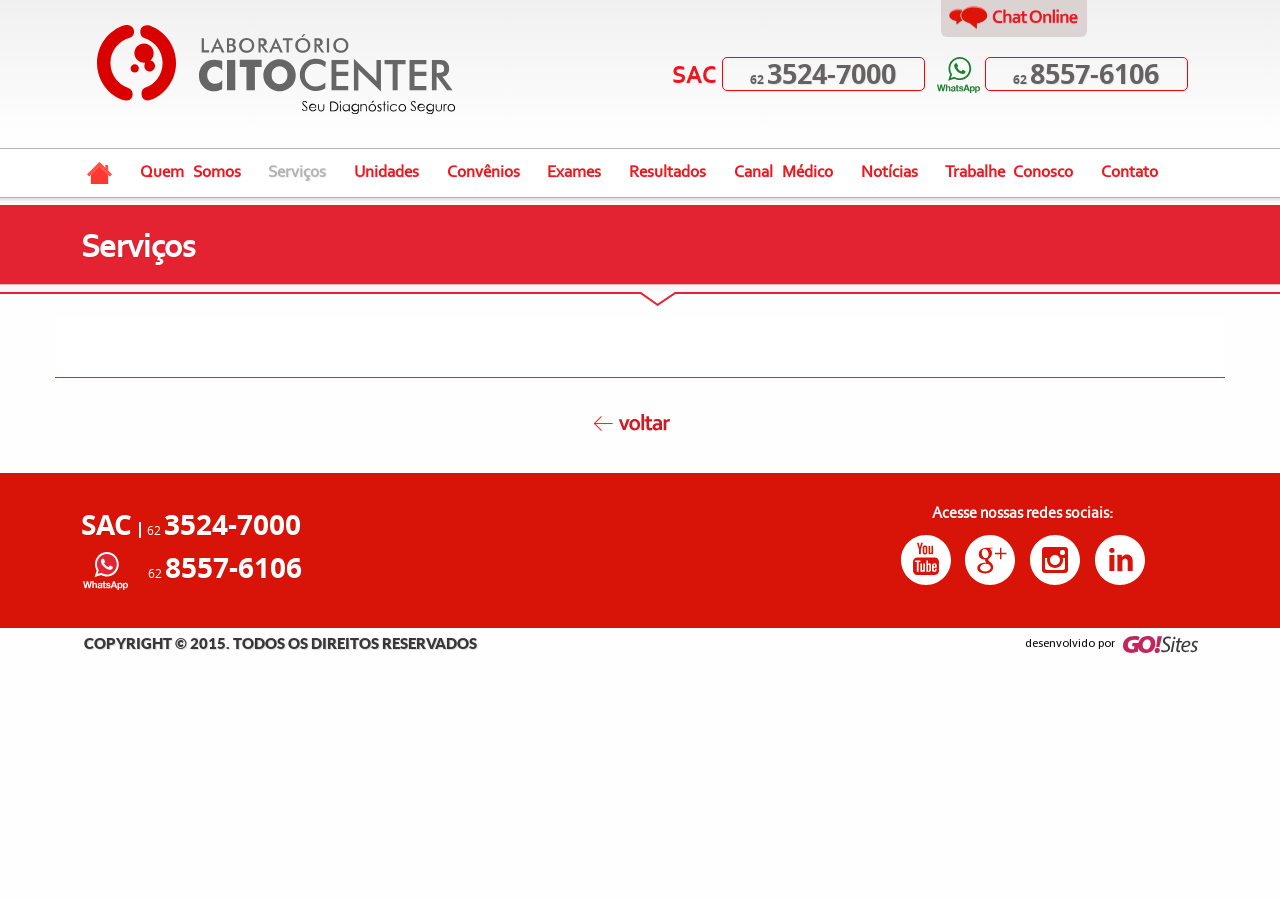
<file: servicos.html>
<!doctype html>
<!--[if IEMobile 7 ]> <html dir="ltr" lang="pt-BR"class="no-js iem7"> <![endif]-->
<!--[if lt IE 7 ]> <html dir="ltr" lang="pt-BR" class="no-js ie6 oldie"> <![endif]-->
<!--[if IE 7 ]>    <html dir="ltr" lang="pt-BR" class="no-js ie7 oldie"> <![endif]-->
<!--[if IE 8 ]>    <html dir="ltr" lang="pt-BR" class="no-js ie8 oldie"> <![endif]-->
<!--[if (gte IE 9)|(gt IEMobile 7)|!(IEMobile)|!(IE)]><!-->
<html dir="ltr" lang="pt-BR" class="no-js"><!-- InstanceBegin template="/Templates/modelo.dwt" codeOutsideHTMLIsLocked="false" -->
<!--<![endif]-->
<head>
<!-- 11/08/2015 -->
<!-- meta tags -->
<meta http-equiv="Content-Type" content="text/html; charset=iso-8859-1" />
<meta name="viewport" content="width=device-width, initial-scale=1, maximum-scale=1, minimum-scale=1, user-scalable=no">
<meta name="title" content="Laborat&oacute;rio Citocenter - Seu diagn&oacute;stico seguro"/>
<meta name="author" content="GO!Sites - Solu��es Online - (62) 3941-7878 gosites@gosites.com.br">
<meta name="copyright" content="� 2015" />
<meta name="keywords" content="" />
<meta name="distribution" content="global">
<meta name="mobile-web-app-capable" content="yes">
<!-- InstanceBeginEditable name="doctitle" -->
<title>Laborat&oacute;rio Citocenter - Seu diagn&oacute;stico seguro</title>
<!-- InstanceEndEditable -->
<!-- favicon -->
<link rel="icon" type="image/x-icon" href="img/favicon.ico">
<link rel="shortcut icon" href="img/favicon.png">
<!-- css -->
<link href="css/bootstrap.css" rel="stylesheet" type="text/css" />
<link href="mdl/material.min.css" rel="stylesheet" type="text/css" />
<link href="css/layout.css" rel="stylesheet" type="text/css" />
<!-- InstanceBeginEditable name="head" -->

<!-- InstanceEndEditable -->
</head>
<body>
<!-- facebook plugin -->
<div id="fb-root"></div>
<script>(function(d, s, id) {
  var js, fjs = d.getElementsByTagName(s)[0];
  if (d.getElementById(id)) return;
  js = d.createElement(s); js.id = id;
  js.src = "http://connect.facebook.net/en_US/sdk.js#xfbml=1&version=v2.3";
  fjs.parentNode.insertBefore(js, fjs);
}(document, 'script', 'facebook-jssdk'));</script>
<!-- classe da pagina -->
<!-- InstanceBeginEditable name="classe-da-pagina" -->
<div class="pg-servicos">
<!-- InstanceEndEditable -->
  <!-- InstanceBeginEditable name="header" -->
  
  <!-- InstanceEndEditable -->
  <header class="topo">
    <div class="logo-telefones">
      <!-- logo -->
      <div id="logo"><a href="index.html" target="_self"><img src="img/logo.svg"  class="logo" alt="Laborat&oacute;rio Citocenter"></a></div>
      <!-- telefones -->
      <div class="telefones desktop">
        <!-- sac -->
        <div class="sac">SAC<span>62 <strong>3524-7000</strong></span></div>
        <!-- whatsapp -->
        <div class="whatsapp"><img src="img/icone-whatsapp.svg" class="icone-whatsapp"><span>62 <strong>8557-6106</strong></span></div>
      </div>
      <!-- chat-online -->
      <div class="chat-online"><a href="javascript:void(0)"><img src="img/icone-chat-online.svg" class="chat-online-icone"></a></div>
    </div>
    <!-- navegacao menu -->
    <nav class="navegacao" id="navegacao">
        <div class="mdl-layout__tab-bar mdl-js-ripple-effect">
        <a href="index.html" target="_self" class="mdl-layout__tab"><img src="img/icone-home.svg" class="icone-home"></a>
        <a href="quem-somos.html" target="_self" class="mdl-layout__tab">Quem Somos</a>
        <a href="servicos.html" target="_self" class="mdl-layout__tab">Servi&ccedil;os</a>
        <a href="unidades.html" target="_self" class="mdl-layout__tab">Unidades</a>
        <a href="convenios.html" target="_self" class="mdl-layout__tab">Conv&ecirc;nios</a>
        <a href="exames.html" target="_self" class="mdl-layout__tab">Exames</a>
        <a href="resultados.html" target="_self" class="mdl-layout__tab">Resultados</a>
        <a href="canal-medico.html" target="_self" class="mdl-layout__tab">Canal M&eacute;dico</a>
        <a href="noticias.html" target="_self" class="mdl-layout__tab">Not&iacute;cias</a>
        <a href="trabalhe-conosco.html" target="_self" class="mdl-layout__tab">Trabalhe Conosco</a>
        <a href="fale.html" target="_self" class="mdl-layout__tab">Contato</a>
      </div>
    </nav>
  </header>
  <!-- /.topo -->
  <div class="clearfix"></div>
  <section class="banners">
    <!-- InstanceBeginEditable name="banners" -->
    
    <!-- InstanceEndEditable -->
  </section>
  <!-- /.banners -->
  <div class="clearfix"></div>
  <section class="titulos">
    <h1><!-- InstanceBeginEditable name="titulos" -->Servi&ccedil;os<!-- InstanceEndEditable --></h1>
  </section>
  <!-- /.titulos -->
  <div class="clearfix"></div>
  <main class="corpo">
    <section class="conteudos">
      <!-- InstanceBeginEditable name="conteudos" -->
      
      <!-- InstanceEndEditable -->
    </section>
    <!-- /.conteudos -->
    <div class="clearfix"></div>
    <div class="conteudos-navegacao">
      <a href="javascript:history.back(-1)" target="_self" class="hvr-wobble-horizontal"><img src="img/botao-voltar.svg"></a>
    </div>
  </main>
  <!-- /.corpo -->
  <div class="clearfix"></div>
  <footer id="rodape">
    <div class="rodape-fundo">
      <div class="rodape">
        <div class="rodape-telefones">
          <div class="rodape-sac">SAC <span class="desktop">62 <strong>3524-7000</strong></span><span class="mobile"><a href="tel:+556235247000">62 <strong>3524-7000</strong></a></span></div>
          <div class="rodape-whatsapp"><img src="img/icone-whatsapp-branco.svg" class="rodape-whatsapp-icone"><span class="desktop">62 <strong>8557-6106</strong></span><span class="mobile"><a href="tel:+556285576106">62 <strong>8557-6106</strong></a></span></div>
        </div>
        <div class="facebook">
          <iframe src="http://www.facebook.com/plugins/likebox.php?href=https%3A%2F%2Fwww.facebook.com%2Flaboratoriocitocenter&amp;width=1170&amp;height=71&amp;colorscheme=light&amp;show_faces=false&amp;header=false&amp;stream=false&amp;show_border=false" scrolling="no" frameborder="0" style="border:none; overflow:hidden; width:100%; height:71px;" allowTransparency="true" id="facebook"></iframe>
        </div>
        <div class="redes-sociais">
          Acesse nossas redes sociais:<br />
          <a href="https://www.youtube.com/channel/UCfp0SCRXQKJOshP9gAM974g" target="_blank"><img src="img/icone-youtube.svg"></a>
          <a href="https://plus.google.com/112413445604680074695" target="_blank"><img src="img/icone-gplus.svg"></a>
          <a href="https://instagram.com/citocenter" target="_blank"><img src="img/icone-instagram.svg"></a>
          <a href="https://www.linkedin.com/company/laborat%C3%B3rio-citocenter" target="_blank"><img src="img/icone-linkedin.svg"></a>
        </div>
      </div>
    </div>
    <div class="clearfix"></div>
    <div class="rodape">
      <div class="copyright">Copyright &copy; 2015. Todos os direitos reservados</div>
      <div id="gosites">desenvolvido por <a href="http://www.gosites.com.br" target="_blank"><img src="img/gosites.svg" class="gosites"></a></div>
    </div>
  </footer>
  <!-- /rodape -->
<!-- InstanceBeginEditable name="footer" -->

<!-- InstanceEndEditable -->
</div>
<!-- scripts --> 
<script src="mdl/material.min.js"></script>
<script src="js/jquery-1.11.2.min.js"></script>
<script src="js/bootstrap.js"></script>
</body>
<!-- InstanceEnd --></html>
</file>
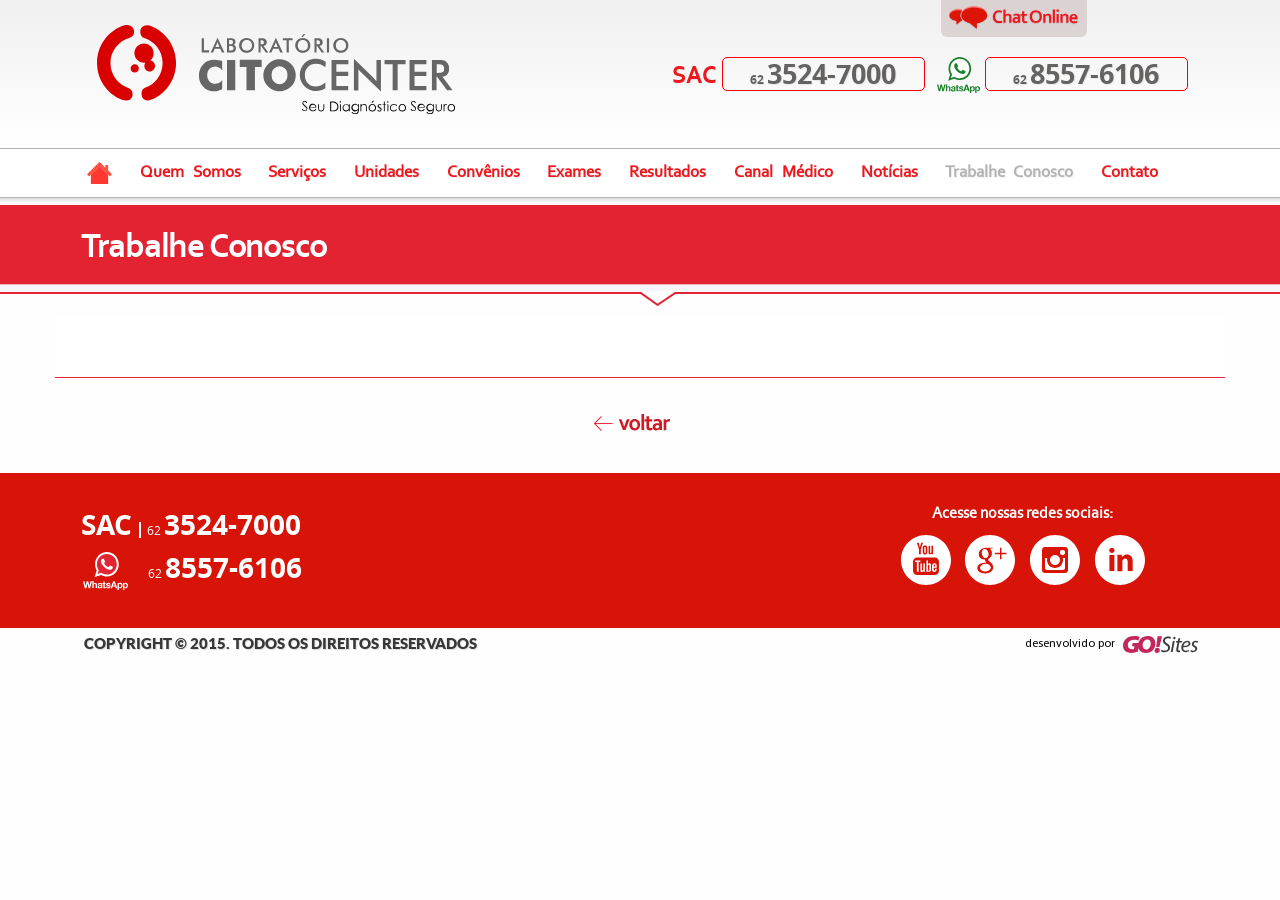
<file: trabalhe-conosco.html>
<!doctype html>
<!--[if IEMobile 7 ]> <html dir="ltr" lang="pt-BR"class="no-js iem7"> <![endif]-->
<!--[if lt IE 7 ]> <html dir="ltr" lang="pt-BR" class="no-js ie6 oldie"> <![endif]-->
<!--[if IE 7 ]>    <html dir="ltr" lang="pt-BR" class="no-js ie7 oldie"> <![endif]-->
<!--[if IE 8 ]>    <html dir="ltr" lang="pt-BR" class="no-js ie8 oldie"> <![endif]-->
<!--[if (gte IE 9)|(gt IEMobile 7)|!(IEMobile)|!(IE)]><!-->
<html dir="ltr" lang="pt-BR" class="no-js"><!-- InstanceBegin template="/Templates/modelo.dwt" codeOutsideHTMLIsLocked="false" -->
<!--<![endif]-->
<head>
<!-- 11/08/2015 -->
<!-- meta tags -->
<meta http-equiv="Content-Type" content="text/html; charset=iso-8859-1" />
<meta name="viewport" content="width=device-width, initial-scale=1, maximum-scale=1, minimum-scale=1, user-scalable=no">
<meta name="title" content="Laborat&oacute;rio Citocenter - Seu diagn&oacute;stico seguro"/>
<meta name="author" content="GO!Sites - Solu��es Online - (62) 3941-7878 gosites@gosites.com.br">
<meta name="copyright" content="� 2015" />
<meta name="keywords" content="" />
<meta name="distribution" content="global">
<meta name="mobile-web-app-capable" content="yes">
<!-- InstanceBeginEditable name="doctitle" -->
<title>Laborat&oacute;rio Citocenter - Seu diagn&oacute;stico seguro</title>
<!-- InstanceEndEditable -->
<!-- favicon -->
<link rel="icon" type="image/x-icon" href="img/favicon.ico">
<link rel="shortcut icon" href="img/favicon.png">
<!-- css -->
<link href="css/bootstrap.css" rel="stylesheet" type="text/css" />
<link href="mdl/material.min.css" rel="stylesheet" type="text/css" />
<link href="css/layout.css" rel="stylesheet" type="text/css" />
<!-- InstanceBeginEditable name="head" -->

<!-- InstanceEndEditable -->
</head>
<body>
<!-- facebook plugin -->
<div id="fb-root"></div>
<script>(function(d, s, id) {
  var js, fjs = d.getElementsByTagName(s)[0];
  if (d.getElementById(id)) return;
  js = d.createElement(s); js.id = id;
  js.src = "http://connect.facebook.net/en_US/sdk.js#xfbml=1&version=v2.3";
  fjs.parentNode.insertBefore(js, fjs);
}(document, 'script', 'facebook-jssdk'));</script>
<!-- classe da pagina -->
<!-- InstanceBeginEditable name="classe-da-pagina" -->
<div class="pg-trabalhe">
<!-- InstanceEndEditable -->
  <!-- InstanceBeginEditable name="header" -->
  
  <!-- InstanceEndEditable -->
  <header class="topo">
    <div class="logo-telefones">
      <!-- logo -->
      <div id="logo"><a href="index.html" target="_self"><img src="img/logo.svg"  class="logo" alt="Laborat&oacute;rio Citocenter"></a></div>
      <!-- telefones -->
      <div class="telefones desktop">
        <!-- sac -->
        <div class="sac">SAC<span>62 <strong>3524-7000</strong></span></div>
        <!-- whatsapp -->
        <div class="whatsapp"><img src="img/icone-whatsapp.svg" class="icone-whatsapp"><span>62 <strong>8557-6106</strong></span></div>
      </div>
      <!-- chat-online -->
      <div class="chat-online"><a href="javascript:void(0)"><img src="img/icone-chat-online.svg" class="chat-online-icone"></a></div>
    </div>
    <!-- navegacao menu -->
    <nav class="navegacao" id="navegacao">
        <div class="mdl-layout__tab-bar mdl-js-ripple-effect">
        <a href="index.html" target="_self" class="mdl-layout__tab"><img src="img/icone-home.svg" class="icone-home"></a>
        <a href="quem-somos.html" target="_self" class="mdl-layout__tab">Quem Somos</a>
        <a href="servicos.html" target="_self" class="mdl-layout__tab">Servi&ccedil;os</a>
        <a href="unidades.html" target="_self" class="mdl-layout__tab">Unidades</a>
        <a href="convenios.html" target="_self" class="mdl-layout__tab">Conv&ecirc;nios</a>
        <a href="exames.html" target="_self" class="mdl-layout__tab">Exames</a>
        <a href="resultados.html" target="_self" class="mdl-layout__tab">Resultados</a>
        <a href="canal-medico.html" target="_self" class="mdl-layout__tab">Canal M&eacute;dico</a>
        <a href="noticias.html" target="_self" class="mdl-layout__tab">Not&iacute;cias</a>
        <a href="trabalhe-conosco.html" target="_self" class="mdl-layout__tab">Trabalhe Conosco</a>
        <a href="fale.html" target="_self" class="mdl-layout__tab">Contato</a>
      </div>
    </nav>
  </header>
  <!-- /.topo -->
  <div class="clearfix"></div>
  <section class="banners">
    <!-- InstanceBeginEditable name="banners" -->
    
    <!-- InstanceEndEditable -->
  </section>
  <!-- /.banners -->
  <div class="clearfix"></div>
  <section class="titulos">
    <h1><!-- InstanceBeginEditable name="titulos" -->Trabalhe Conosco<!-- InstanceEndEditable --></h1>
  </section>
  <!-- /.titulos -->
  <div class="clearfix"></div>
  <main class="corpo">
    <section class="conteudos">
      <!-- InstanceBeginEditable name="conteudos" -->
      
      <!-- InstanceEndEditable -->
    </section>
    <!-- /.conteudos -->
    <div class="clearfix"></div>
    <div class="conteudos-navegacao">
      <a href="javascript:history.back(-1)" target="_self" class="hvr-wobble-horizontal"><img src="img/botao-voltar.svg"></a>
    </div>
  </main>
  <!-- /.corpo -->
  <div class="clearfix"></div>
  <footer id="rodape">
    <div class="rodape-fundo">
      <div class="rodape">
        <div class="rodape-telefones">
          <div class="rodape-sac">SAC <span class="desktop">62 <strong>3524-7000</strong></span><span class="mobile"><a href="tel:+556235247000">62 <strong>3524-7000</strong></a></span></div>
          <div class="rodape-whatsapp"><img src="img/icone-whatsapp-branco.svg" class="rodape-whatsapp-icone"><span class="desktop">62 <strong>8557-6106</strong></span><span class="mobile"><a href="tel:+556285576106">62 <strong>8557-6106</strong></a></span></div>
        </div>
        <div class="facebook">
          <iframe src="http://www.facebook.com/plugins/likebox.php?href=https%3A%2F%2Fwww.facebook.com%2Flaboratoriocitocenter&amp;width=1170&amp;height=71&amp;colorscheme=light&amp;show_faces=false&amp;header=false&amp;stream=false&amp;show_border=false" scrolling="no" frameborder="0" style="border:none; overflow:hidden; width:100%; height:71px;" allowTransparency="true" id="facebook"></iframe>
        </div>
        <div class="redes-sociais">
          Acesse nossas redes sociais:<br />
          <a href="https://www.youtube.com/channel/UCfp0SCRXQKJOshP9gAM974g" target="_blank"><img src="img/icone-youtube.svg"></a>
          <a href="https://plus.google.com/112413445604680074695" target="_blank"><img src="img/icone-gplus.svg"></a>
          <a href="https://instagram.com/citocenter" target="_blank"><img src="img/icone-instagram.svg"></a>
          <a href="https://www.linkedin.com/company/laborat%C3%B3rio-citocenter" target="_blank"><img src="img/icone-linkedin.svg"></a>
        </div>
      </div>
    </div>
    <div class="clearfix"></div>
    <div class="rodape">
      <div class="copyright">Copyright &copy; 2015. Todos os direitos reservados</div>
      <div id="gosites">desenvolvido por <a href="http://www.gosites.com.br" target="_blank"><img src="img/gosites.svg" class="gosites"></a></div>
    </div>
  </footer>
  <!-- /rodape -->
<!-- InstanceBeginEditable name="footer" -->

<!-- InstanceEndEditable -->
</div>
<!-- scripts --> 
<script src="mdl/material.min.js"></script>
<script src="js/jquery-1.11.2.min.js"></script>
<script src="js/bootstrap.js"></script>
</body>
<!-- InstanceEnd --></html>
</file>
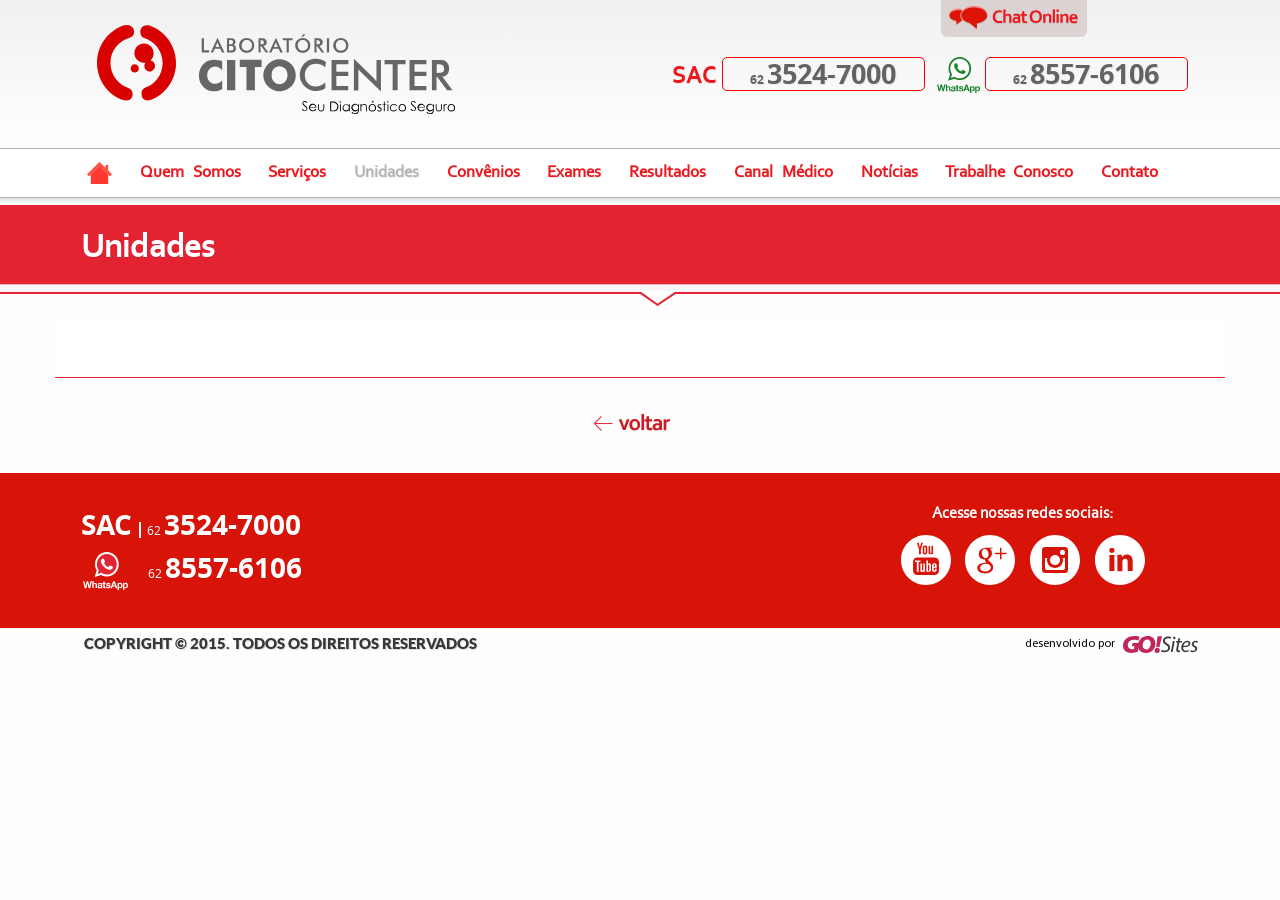
<file: unidades.html>
<!doctype html>
<!--[if IEMobile 7 ]> <html dir="ltr" lang="pt-BR"class="no-js iem7"> <![endif]-->
<!--[if lt IE 7 ]> <html dir="ltr" lang="pt-BR" class="no-js ie6 oldie"> <![endif]-->
<!--[if IE 7 ]>    <html dir="ltr" lang="pt-BR" class="no-js ie7 oldie"> <![endif]-->
<!--[if IE 8 ]>    <html dir="ltr" lang="pt-BR" class="no-js ie8 oldie"> <![endif]-->
<!--[if (gte IE 9)|(gt IEMobile 7)|!(IEMobile)|!(IE)]><!-->
<html dir="ltr" lang="pt-BR" class="no-js"><!-- InstanceBegin template="/Templates/modelo.dwt" codeOutsideHTMLIsLocked="false" -->
<!--<![endif]-->
<head>
<!-- 11/08/2015 -->
<!-- meta tags -->
<meta http-equiv="Content-Type" content="text/html; charset=iso-8859-1" />
<meta name="viewport" content="width=device-width, initial-scale=1, maximum-scale=1, minimum-scale=1, user-scalable=no">
<meta name="title" content="Laborat&oacute;rio Citocenter - Seu diagn&oacute;stico seguro"/>
<meta name="author" content="GO!Sites - Solu��es Online - (62) 3941-7878 gosites@gosites.com.br">
<meta name="copyright" content="� 2015" />
<meta name="keywords" content="" />
<meta name="distribution" content="global">
<meta name="mobile-web-app-capable" content="yes">
<!-- InstanceBeginEditable name="doctitle" -->
<title>Laborat&oacute;rio Citocenter - Seu diagn&oacute;stico seguro</title>
<!-- InstanceEndEditable -->
<!-- favicon -->
<link rel="icon" type="image/x-icon" href="img/favicon.ico">
<link rel="shortcut icon" href="img/favicon.png">
<!-- css -->
<link href="css/bootstrap.css" rel="stylesheet" type="text/css" />
<link href="mdl/material.min.css" rel="stylesheet" type="text/css" />
<link href="css/layout.css" rel="stylesheet" type="text/css" />
<!-- InstanceBeginEditable name="head" -->

<!-- InstanceEndEditable -->
</head>
<body>
<!-- facebook plugin -->
<div id="fb-root"></div>
<script>(function(d, s, id) {
  var js, fjs = d.getElementsByTagName(s)[0];
  if (d.getElementById(id)) return;
  js = d.createElement(s); js.id = id;
  js.src = "http://connect.facebook.net/en_US/sdk.js#xfbml=1&version=v2.3";
  fjs.parentNode.insertBefore(js, fjs);
}(document, 'script', 'facebook-jssdk'));</script>
<!-- classe da pagina -->
<!-- InstanceBeginEditable name="classe-da-pagina" -->
<div class="pg-unidades">
<!-- InstanceEndEditable -->
  <!-- InstanceBeginEditable name="header" -->
  
  <!-- InstanceEndEditable -->
  <header class="topo">
    <div class="logo-telefones">
      <!-- logo -->
      <div id="logo"><a href="index.html" target="_self"><img src="img/logo.svg"  class="logo" alt="Laborat&oacute;rio Citocenter"></a></div>
      <!-- telefones -->
      <div class="telefones desktop">
        <!-- sac -->
        <div class="sac">SAC<span>62 <strong>3524-7000</strong></span></div>
        <!-- whatsapp -->
        <div class="whatsapp"><img src="img/icone-whatsapp.svg" class="icone-whatsapp"><span>62 <strong>8557-6106</strong></span></div>
      </div>
      <!-- chat-online -->
      <div class="chat-online"><a href="javascript:void(0)"><img src="img/icone-chat-online.svg" class="chat-online-icone"></a></div>
    </div>
    <!-- navegacao menu -->
    <nav class="navegacao" id="navegacao">
        <div class="mdl-layout__tab-bar mdl-js-ripple-effect">
        <a href="index.html" target="_self" class="mdl-layout__tab"><img src="img/icone-home.svg" class="icone-home"></a>
        <a href="quem-somos.html" target="_self" class="mdl-layout__tab">Quem Somos</a>
        <a href="servicos.html" target="_self" class="mdl-layout__tab">Servi&ccedil;os</a>
        <a href="unidades.html" target="_self" class="mdl-layout__tab">Unidades</a>
        <a href="convenios.html" target="_self" class="mdl-layout__tab">Conv&ecirc;nios</a>
        <a href="exames.html" target="_self" class="mdl-layout__tab">Exames</a>
        <a href="resultados.html" target="_self" class="mdl-layout__tab">Resultados</a>
        <a href="canal-medico.html" target="_self" class="mdl-layout__tab">Canal M&eacute;dico</a>
        <a href="noticias.html" target="_self" class="mdl-layout__tab">Not&iacute;cias</a>
        <a href="trabalhe-conosco.html" target="_self" class="mdl-layout__tab">Trabalhe Conosco</a>
        <a href="fale.html" target="_self" class="mdl-layout__tab">Contato</a>
      </div>
    </nav>
  </header>
  <!-- /.topo -->
  <div class="clearfix"></div>
  <section class="banners">
    <!-- InstanceBeginEditable name="banners" -->
    
    <!-- InstanceEndEditable -->
  </section>
  <!-- /.banners -->
  <div class="clearfix"></div>
  <section class="titulos">
    <h1><!-- InstanceBeginEditable name="titulos" -->Unidades<!-- InstanceEndEditable --></h1>
  </section>
  <!-- /.titulos -->
  <div class="clearfix"></div>
  <main class="corpo">
    <section class="conteudos">
      <!-- InstanceBeginEditable name="conteudos" -->
      
      <!-- InstanceEndEditable -->
    </section>
    <!-- /.conteudos -->
    <div class="clearfix"></div>
    <div class="conteudos-navegacao">
      <a href="javascript:history.back(-1)" target="_self" class="hvr-wobble-horizontal"><img src="img/botao-voltar.svg"></a>
    </div>
  </main>
  <!-- /.corpo -->
  <div class="clearfix"></div>
  <footer id="rodape">
    <div class="rodape-fundo">
      <div class="rodape">
        <div class="rodape-telefones">
          <div class="rodape-sac">SAC <span class="desktop">62 <strong>3524-7000</strong></span><span class="mobile"><a href="tel:+556235247000">62 <strong>3524-7000</strong></a></span></div>
          <div class="rodape-whatsapp"><img src="img/icone-whatsapp-branco.svg" class="rodape-whatsapp-icone"><span class="desktop">62 <strong>8557-6106</strong></span><span class="mobile"><a href="tel:+556285576106">62 <strong>8557-6106</strong></a></span></div>
        </div>
        <div class="facebook">
          <iframe src="http://www.facebook.com/plugins/likebox.php?href=https%3A%2F%2Fwww.facebook.com%2Flaboratoriocitocenter&amp;width=1170&amp;height=71&amp;colorscheme=light&amp;show_faces=false&amp;header=false&amp;stream=false&amp;show_border=false" scrolling="no" frameborder="0" style="border:none; overflow:hidden; width:100%; height:71px;" allowTransparency="true" id="facebook"></iframe>
        </div>
        <div class="redes-sociais">
          Acesse nossas redes sociais:<br />
          <a href="https://www.youtube.com/channel/UCfp0SCRXQKJOshP9gAM974g" target="_blank"><img src="img/icone-youtube.svg"></a>
          <a href="https://plus.google.com/112413445604680074695" target="_blank"><img src="img/icone-gplus.svg"></a>
          <a href="https://instagram.com/citocenter" target="_blank"><img src="img/icone-instagram.svg"></a>
          <a href="https://www.linkedin.com/company/laborat%C3%B3rio-citocenter" target="_blank"><img src="img/icone-linkedin.svg"></a>
        </div>
      </div>
    </div>
    <div class="clearfix"></div>
    <div class="rodape">
      <div class="copyright">Copyright &copy; 2015. Todos os direitos reservados</div>
      <div id="gosites">desenvolvido por <a href="http://www.gosites.com.br" target="_blank"><img src="img/gosites.svg" class="gosites"></a></div>
    </div>
  </footer>
  <!-- /rodape -->
<!-- InstanceBeginEditable name="footer" -->

<!-- InstanceEndEditable -->
</div>
<!-- scripts --> 
<script src="mdl/material.min.js"></script>
<script src="js/jquery-1.11.2.min.js"></script>
<script src="js/bootstrap.js"></script>
</body>
<!-- InstanceEnd --></html>
</file>
<file: css/principal.css>
@charset "utf-8";
/* CSS Document */

/* reset da modelo */
.navegacao div a:first-child {
	pointer-events: none;
}
.icone-home,.icone-home:hover {
	opacity: .5;
}
.corpo,.conteudos {
	max-width: 2000px;
	padding-left: 0;
	padding-right: 0;
}
.conteudos-navegacao {
	display: none;
	visibility: hidden;
}
/* banners */
.banners {
	display: block;
	margin: 0 auto;
	max-height: 377px;
	max-width: 2000px;
	min-height: 33px;
	overflow: visible;
	position: relative;
	width: 100%;
	z-index: 9;
}
.banner {
	display: block;
	margin: 0 auto;
	max-height: 377px;
	max-width: 2000px;
	width: 100%;
	z-index: 2;
}
.banners-nav-container {
	left: 0;
	position: absolute;
	top: 50%;
	width: 100%;
	z-index: 15;
}
.banners-nav {
	margin: 0 auto;
	max-width: 1100px;
	width: 100%;
}
.banners-nav-esq, .banners-nav-dir {
	display: inline-block;
	height: 35px;
	opacity: .6;
	width: 35px;
}
.banners-nav-esq:hover,.banners-nav-esq:focus, .banners-nav-dir:hover,.banners-nav-dir:focus {
	opacity: 1;
}
.banners-nav-esq {
	background: url(../img/seta-esquerda.svg) no-repeat left top;
	float: left;
}
.banners-nav-dir {
	background: url(../img/seta-direita.svg) no-repeat left top;
	float: right;
	margin-right: 25%;
}
/* resultados online */
.resultados-online-container {
	left: 0;
	position: absolute;
	top: 15%;
	width: 100%;
	z-index: 15;
}
.resultados-online-container-fixo {
	margin: 0 auto;
	max-width: 1050px;
	width: 100%;
}
.resultados-online {
	margin-left: auto;
	margin-right: 0;
	max-width: 230px;
	width: 100%;
}
.resultados-online-cabecalho {
	padding-left: 7px;
}
.resultados-online-titulo {
	max-width: 168px;
	width: 100%;
}
#resultados-online-form {
	background-image: -moz-linear-gradient( 90deg, rgb(191,0,0) 0%, rgb(138,0,0) 5%, rgb(180,0,0) 47%, rgb(216,0,0) 100%);
	background-image: -webkit-linear-gradient( 90deg, rgb(191,0,0) 0%, rgb(138,0,0) 5%, rgb(180,0,0) 47%, rgb(216,0,0) 100%);
	background-image: -ms-linear-gradient( 90deg, rgb(191,0,0) 0%, rgb(138,0,0) 5%, rgb(180,0,0) 47%, rgb(216,0,0) 100%);
	border-radius: 5px;
	-webkit-border-radius: 5px;
	-moz-border-radius: 5px;
	border-top: solid 2px #f48f90;
	box-shadow: 0px 2px 4px 0px rgba(0, 0, 0, 0.098), inset 0px 2px 0px 0px rgba(255, 255, 255, 0.2);
	display: block;
	margin: 15px 0;
	margin-bottom: 0;
	padding: 15px;
	position: relative;
	text-shadow: 0px 1px 0px rgba(0, 0, 0, 0.294);
	width: 100%;
}
#resultados-online-form:before {
	border-left: 7px solid transparent;
	border-right: 7px solid transparent;
	border-bottom: 7px solid #e01111;
	content: "";
	height: 0;
	left: 12px;
	position: absolute;
	top: -7px;
	width: 0;
}
#resultados-online-form label {
	color: #fff;
	font-family: 'arialboldmt';
	font-size: 1.3rem;
	text-shadow: 0px 1px 0px rgba(0, 0, 0, 0.294);
}
#resultados-online-form input {
	display: block;
}
#resOnProtocolo, #resOnSenha {
	background: #880000;
	border: none;
	border-bottom: solid 1px #d50000;
	border-top: solid 1px #7b0101;
	border-radius: 3px;
	-webkit-border-radius: 3px;
	-moz-border-radius: 3px;
	box-shadow: 0px 1px 0px 0px rgba(255, 255, 255, 0.294), inset 0px 1px 0px 0px rgba(0, 0, 0, 0.294);
	color: #fff;
	font-family: 'arialboldmt';
	font-size: 1.2rem;
	max-width: 200px;
	padding: 1rem;
	width: 100%;
}
#resOnProtocolo::-webkit-input-placeholder, #resOnSenha::-webkit-input-placeholder {
	color: #fff;
}
#resOnProtocolo input:-moz-placeholder, #resOnSenha input:-moz-placeholder {
	color: #fff;
}
#resOnProtocolo textarea:-moz-placeholder, #resOnSenha textarea:-moz-placeholder {
	color: #fff;
}
#resOnProtocolo:focus, #resOnSenha:focus {
	background: #f5f2da;
	border-radius: 3px;
	-webkit-border-radius: 3px;
	-moz-border-radius: 3px;
	color: #000;
	outline: none;
}
#resOnSenha {
	margin-bottom: 15px;
}
#resOnBt {
	background: transparent;
	border: none;
	color: #fff;
	font-family: 'arialboldmt';
	font-size: 1.2rem;
	text-align: right;
	text-shadow: 0px 1px 0px rgba(0, 0, 0, 0.294);
	width: 100%;
}
.resultados-saiba-link {
	color: #383838;
	font-family: 'latobold';
	font-size: 1.25rem;
}
.resultados-saiba-link:hover {
	color: #383838;
}
/* chamadas servicos */
.titulos, .titulos h1 {
	padding: 0;
	text-align: center;
}
.titulos h1 a:first-child, .titulos h1 a:nth-child(3) {
	background: #ec5763;
}
.links-servicos {
	display: inline-block;
	max-width: 270px;
	padding: 39px 0 41px 0;
	text-align: center;
	width: 100%;
}
.links-servicos img {
	max-width: 98px;
	width: 100%;
}
/* noticias e informes */
.noticias-informes-container {
	margin: 0 auto;
	max-width: 1093px;
	overflow: visible;
}
.noticias-container {
	border-right: solid 1px #f0626e;
	display: inline-block;
	float: left;
	margin-right: 2%;
	max-width: 695px;
	padding-right: 30px;
	position: relative;
	text-align: center;
	width: 100%;
}
.noticias-container:after {
	background: url(../img/nicho-vertical.svg) no-repeat left top;
	content: "";
	height: 36px;
	position: absolute;
	right: -13px;
	top: 50%;
	width: 14px;
}
.noticias-cabecalho {
	color: #d01925;
	font-family: 'corbelbold';
	font-size: 2.5rem;
	letter-spacing: -.1rem;
	text-align: left;
	text-shadow: 0.5px 0.866px 1px rgba(0, 0, 0, 0.071);
	width: 100%;
}
.noticias-cabecalho span {
	background: url(../img/home-noticias-titulo-divisao.png) no-repeat right 12px;
	background-size: 75%;
	display: inline-block;
	max-width: 336px;
	width: 100%;
}
.noticias-botao {
	float: right;
	max-width: 90px;
	width: 100%;
}
.noticia {
	display: inline-block;
	line-height: 1.8rem;
	margin: 15px auto;
	max-width: 199px;
	text-align: justify;
	width: 100%;
}
.noticia a {
	color: #303030;
	font-family: 'open_sansregular';
	font-size: 1.3rem;
}
.noticias-container div:nth-child(3) { /* noticia do meio (2) */
	margin: 15px 4%;
}
.noticia-img {
	border: solid 4px #e32232;
	box-shadow: 0.5px 0.866px 1px 0px rgba(0, 0, 0, 0.075);
	display: block;
	margin-bottom: 18px;
}
.noticia-titulo {
	display: block;
	font-weight: bold;
	line-height: 2.2rem;
}
/* informes */
.informes-container {
	display: inline-block;
	float: left;
	max-width: 371px;
	width: 100%;
}
.informes-cabecalho {
	background: url(../img/home-informes-titulo-icone.png) no-repeat left 4px;
	color: #d01925;
	font-family: 'corbelbold';
	font-size: 2.5rem;
	letter-spacing: -.1rem;
	margin-bottom: 14px;
	padding-left: 29px;
	text-align: left;
	text-shadow: 0.5px 0.866px 1px rgba(0, 0, 0, 0.071);
	width: 100%;
}
.informe {
	font-family: 'open_sansregular';
	font-size: 1.3rem;
	line-height: 2rem;
	padding: 6px 2%;
	width: 98%;
}
.informe a {
	color: #434343;
}
.informe-titulo {
	font-weight: bold;
}
.informes-container div:nth-child(3) { /* informe do meio (2) */ 
	border-bottom: solid 2px #948385;
	border-top: solid 2px #948385;
	margin: 15px auto;
}
/* videos e unidades */
.videos-unidades-fundo {
	background: #f5d8d8;
	border-bottom: solid 5px #d94251;
	float: left;
	margin-top: 30px;
	overflow: visible;
	width: 100%;
}
.videos-unidades-container {
	margin: 0 auto;
	max-width: 1080px;
	width: 100%;
}
.videos {
	border-right: dashed 1px #c42332;
	display: inline-block;
	float: left;
	margin-right: 23px;
	margin-top: 13px;
	max-width: 328px;
	padding: 8px 0;
	padding-right: 23px;
	width: 100%;
}
.videos-cabecalho {
	color: #b41826;
	display: block;
	font-family: 'corbelregular';
	font-size: 2.5rem;
	font-weight: bold;
	margin-bottom: 15px;
	text-shadow: 0.5px 0.866px 1px rgba(0, 0, 0, 0.071);
	width: 100%;
}
.videos-cabecalho span {
	color: #070707;
}
.icone-videos {
	margin-left: 7px;
	max-width: 46px;
}
.video {
	max-height: 170px;
}
/* unidades*/
.unidades-container {
	display: inline-block;
	float: left;
	max-width: 706px;
	padding-top: 7px;
	width: 100%;
}
.unidades-cabacalho, .unidades-txt {
	display: inline-block;
	float: left;
	margin-right: 23px;
	max-width: 397px;
	width: 100%;
}
.unidades-cabacalho {
	color: #b41826;
	font-family: 'corbelregular';
	font-size: 2.5rem;
	font-weight: bold;
	margin-bottom: 8px;
	padding-top: 18px;
	text-shadow: 0.5px 0.866px 1px rgba(0, 0, 0, 0.071);
}
.unidades-cabacalho span {
	color: #070707;
}
.unidades-txt {
	color: #585454;
	font-family: 'corbelregular';
	font-size: 1.7rem;
	font-weight: bold;
	line-height: 3.2rem;
	text-align: justify;
}
/* outros servicos e mapa */
.outros-servicos-mapa-container {
	float: left;
	overflow: visible;
	width: 100%;
}
.outros-servicos-container {
	margin: 0 auto;
	max-width: 1080px;
	padding: 31px 2%;
	text-align: center;
	width: 100%;
}
.outros-servicos-container a {
	border-right: solid 1px #c42332;
	display: inline-block;
	height: 169px;
	margin: 15px 0;
	padding: 0 1.5%;
	padding-top: 8px;
	text-align: center;
}
.outros-servicos-container a:last-child {
	border-right: none;
}
.outros-servicos-container a img {
	max-width: 160px;
	width: 100%;
}
/* mapa */
.mapa-container {
	margin: 0 auto;
	max-width: 2000px;
	width: 100%;
}
.mapa-img {
	max-width: 2000px;
	width: 100%;
}

/* responsividades */
@media screen and (min-width: 768px) {
.titulos {
	min-height: 256px;
}
.titulos h1 a {
	width: 35%;
}
}
@media screen and (max-width: 1100px) and (min-width: 768px) {
.resultados-online-container-fixo, .banners-nav-container, .noticias-informes-container, .videos-unidades-container {
	padding: 0 2%;
}
.noticias-container, .informes-container, .videos, .unidades-container {
	border-right: none;
	display: block;
	float: none;
	margin-left: auto;
	margin-right: auto;
	max-width: 1090px;
}
.noticias-container:after {
	display: none;
	visibility: hidden;
}
.video {
	max-height: 350px;
}
.unidades-cabacalho, .unidades-txt {
	display: block;
	float: none;
}
.unidades-txt {
	margin-bottom: 15px;
	max-width: 1090px;
	width: 100%;
}
.unidades-img {
	float: none;
	display: block;
	margin: 0 auto;
}
}
@media screen and (max-width: 1684px) and (min-width: 768px) {
.banners {
	height: 100rem;
	max-height: 313px;
}
}
@media screen and (max-width: 1115px) and (min-width: 768px) {
.titulos h1 a {
	padding: inherit 2%;
	width: 20%;
}
}
@media screen and (max-width: 1052px) and (min-width: 905px) {
.banners-nav-container {
	padding: 0 6%;
}
}
@media screen and (max-width: 904px) and (min-width: 768px) {
.banners-nav-container {
	padding: 0 18%;
}
}
@media screen and (max-width: 1021px) {
.outros-servicos-container a {
	border: none;
	padding: 0;
}
}
@media screen and (max-width: 767px) {
.resultados-online-container {
	margin: 20px auto;
	position: relative;
}
.resultados-online-container-fixo {
	margin: 0 auto;
	max-width: 727px;
	overflow: visible;
	width: 100%;
}
.resultados-online {
	margin: 0 auto;
	max-width: 727px;
	min-height: 160px !important;
	padding: 0 2%;
	width: 100%;
}
#resultados-online-form {
	float: left;
}
#resultados-online-form label, #resOnProtocolo, #resOnSenha, #resOnBt {
	display: inline-block;
	float: left;
}
#resultados-online-form label {
	line-height: 3.8rem;
	margin-right: 8px;
}
#resOnProtocolo {
	margin-right: 25px;
}
#resOnBt {
	line-height: 3.8rem;
	max-width: 145px;
	margin-left: 5px;
	width: 15%;
}
.banners-nav-container {
	bottom: 5%;
	top: auto;
}
.banners-nav-esq {
	margin-left: 2%;
}
.banners-nav-dir {
	margin-right: 2%;
}
.titulos {
	float: left;
	height: auto;
	overflow: visible;
}
.titulos,.titulos h1 {
	height: 100rem;
	max-height: 202px;
}
.links-servicos {
	padding: 2%;
	width: 24%;
}
.noticias-informes-container, .videos-unidades-container {
	padding-left: 2%;
	padding-right: 2%;
}
.noticias-container, .informes-container, .videos, .unidades-container {
	border-right: none;
	display: block;
	float: none;
	margin: 15px auto;
	max-width: 757px;
	width: 100%;
}
.noticias-container {
	margin-right: 0;
	padding-right: 0;
}
.noticias-container:after {
	display: none;
}
.video {
	max-height: 350px;
}
.unidades-img {
	max-width: 282px;
	width: 35%;
}
}
@media screen and (max-width: 760px) {
.titulos {
	display: none;
	visibility:hidden;
}
}
@media screen and (max-width: 716px) {
#resOnBt {
	display: block;
	float: right;
	line-height: normal;
	margin-left: auto;
	width: 97px;
}
}
@media screen and (max-width: 690px) {
.unidades-cabacalho, .unidades-txt {
	display: block;
	float: none;
	max-width: 680px;
	width: 100%;
}
.unidades-img {
	display: block;
	float: none;
	margin: 15px auto;
	min-width: 282px;
	width: 100%;
}
}
@media screen and (max-width: 611px) {
#resultados-online-form label, #resOnProtocolo, #resOnSenha, #resOnBt {
	display: block;
	float: none;
}
#resOnProtocolo,#resOnSenha, #resOnBt {
	max-width: 600px;
	width: 100%;
}
#resOnBt {
	text-align: center;
}
}
@media screen and (max-width: 460px) {
.noticias-cabecalho {
	border-bottom: solid 1px #CF2F32;
	padding-bottom: 5px;
}
.noticias-cabecalho span {
	background: none;
	width: 40%;
}
}
</file>
<file: mdl/material.min.css>
@charset "UTF-8";html{color:rgba(0,0,0,.87)}::-moz-selection{background:#b3d4fc;text-shadow:none}::selection{background:#b3d4fc;text-shadow:none}hr{display:block;height:1px;border:0;border-top:1px solid #ccc;margin:1em 0;padding:0}audio,canvas,img,svg,video{vertical-align:middle}fieldset{border:0;margin:0;padding:0}textarea{resize:vertical}.browsehappy{margin:.2em 0;background:#ccc;color:#000;padding:.2em 0}.hidden{display:none!important;visibility:hidden}.visuallyhidden{border:0;clip:rect(0 0 0 0);height:1px;margin:-1px;overflow:hidden;padding:0;position:absolute;width:1px}.visuallyhidden.focusable:active,.visuallyhidden.focusable:focus{clip:auto;height:auto;margin:0;overflow:visible;position:static;width:auto}.invisible{visibility:hidden}.clearfix:before,.clearfix:after{content:" ";display:table}.clearfix:after{clear:both}@media print{*,*:before,*:after{background:transparent!important;color:#000!important;box-shadow:none!important;text-shadow:none!important}a,a:visited{text-decoration:underline}a[href]:after{content:" (" attr(href)")"}abbr[title]:after{content:" (" attr(title)")"}a[href^="#"]:after,a[href^="javascript:"]:after{content:""}pre,blockquote{border:1px solid #999;page-break-inside:avoid}thead{display:table-header-group}tr,img{page-break-inside:avoid}img{max-width:100%!important}p,h2,h3{orphans:3;widows:3}h2,h3{page-break-after:avoid}}a,.mdl-accordion,.mdl-button,.mdl-card,.mdl-checkbox,.mdl-dropdown-menu,.mdl-icon-toggle,.mdl-item,.mdl-radio,.mdl-slider,.mdl-switch,.mdl-tabs__tab{-webkit-tap-highlight-color:transparent;-webkit-tap-highlight-color:rgba(255,255,255,0)}html{width:100%;height:100%;-ms-touch-action:manipulation;touch-action:manipulation}body{width:100%;min-height:100%;margin:0}main{display:block}*[hidden]{display:none!important}html,body{font-family:/*"Helvetica",*/"Arial",sans-serif;font-size:14px;font-weight:400;line-height:20px}h1,h2,h3,h4,h5,h6,p{padding:0}h1 small,h2 small,h3 small,h4 small,h5 small,h6 small{font-family:"Roboto","Helvetica","Arial",sans-serif;font-weight:400;line-height:1.35;letter-spacing:-.02em;opacity:.54;font-size:.6em}h1{font-size:56px;line-height:1.35;letter-spacing:-.02em;margin:24px 0}h1,h2{font-family:"Roboto","Helvetica","Arial",sans-serif;font-weight:400}h2{font-size:45px;line-height:48px}h2,h3{margin:24px 0}h3{font-size:34px;line-height:40px}h3,h4{font-family:"Roboto","Helvetica","Arial",sans-serif;font-weight:400}h4{font-size:24px;line-height:32px;-moz-osx-font-smoothing:grayscale;margin:24px 0 16px}h5{font-size:20px;font-weight:500;line-height:1;letter-spacing:.02em}h5,h6{font-family:"Roboto","Helvetica","Arial",sans-serif;margin:24px 0 16px}h6{font-size:16px;letter-spacing:.04em}h6,p{font-weight:400;line-height:24px}p{font-size:14px;letter-spacing:0;margin:0 0 16px}a{color:#ff4081;font-weight:500}blockquote{font-family:"Roboto","Helvetica","Arial",sans-serif;position:relative;font-size:24px;font-weight:300;font-style:italic;line-height:1.35;letter-spacing:.08em}blockquote:before{position:absolute;left:-.5em;content:'“'}blockquote:after{content:'”';margin-left:-.05em}mark{background-color:#f4ff81}dt{font-weight:700}address{font-size:12px;line-height:1;font-style:normal}address,ul,ol{font-weight:400;letter-spacing:0}ul,ol{font-size:14px;line-height:24px}.mdl-typography--display-4,.mdl-typography--display-4-color-contrast{font-family:"Roboto","Helvetica","Arial",sans-serif;font-size:112px;font-weight:300;line-height:1;letter-spacing:-.04em}.mdl-typography--display-4-color-contrast{opacity:.54}.mdl-typography--display-3,.mdl-typography--display-3-color-contrast{font-family:"Roboto","Helvetica","Arial",sans-serif;font-size:56px;font-weight:400;line-height:1.35;letter-spacing:-.02em}.mdl-typography--display-3-color-contrast{opacity:.54}.mdl-typography--display-2,.mdl-typography--display-2-color-contrast{font-family:"Roboto","Helvetica","Arial",sans-serif;font-size:45px;font-weight:400;line-height:48px}.mdl-typography--display-2-color-contrast{opacity:.54}.mdl-typography--display-1,.mdl-typography--display-1-color-contrast{font-family:"Roboto","Helvetica","Arial",sans-serif;font-size:34px;font-weight:400;line-height:40px}.mdl-typography--display-1-color-contrast{opacity:.54}.mdl-typography--headline,.mdl-typography--headline-color-contrast{font-family:"Roboto","Helvetica","Arial",sans-serif;font-size:24px;font-weight:400;line-height:32px;-moz-osx-font-smoothing:grayscale}.mdl-typography--headline-color-contrast{opacity:.87}.mdl-typography--title,.mdl-typography--title-color-contrast{font-family:"Roboto","Helvetica","Arial",sans-serif;font-size:20px;font-weight:500;line-height:1;letter-spacing:.02em}.mdl-typography--title-color-contrast{opacity:.87}.mdl-typography--subhead,.mdl-typography--subhead-color-contrast{font-family:"Roboto","Helvetica","Arial",sans-serif;font-size:16px;font-weight:400;line-height:24px;letter-spacing:.04em}.mdl-typography--subhead-color-contrast{opacity:.87}.mdl-typography--body-2,.mdl-typography--body-2-color-contrast{font-size:14px;font-weight:700;line-height:24px;letter-spacing:0}.mdl-typography--body-2-color-contrast{opacity:.87}.mdl-typography--body-1,.mdl-typography--body-1-color-contrast{font-size:14px;font-weight:400;line-height:24px;letter-spacing:0}.mdl-typography--body-1-color-contrast{opacity:.87}.mdl-typography--body-2-force-preferred-font,.mdl-typography--body-2-force-preferred-font-color-contrast{font-family:"Roboto","Helvetica","Arial",sans-serif;font-size:14px;font-weight:500;line-height:24px;letter-spacing:0}.mdl-typography--body-2-force-preferred-font-color-contrast{opacity:.87}.mdl-typography--body-1-force-preferred-font,.mdl-typography--body-1-force-preferred-font-color-contrast{font-family:"Roboto","Helvetica","Arial",sans-serif;font-size:14px;font-weight:400;line-height:24px;letter-spacing:0}.mdl-typography--body-1-force-preferred-font-color-contrast{opacity:.87}.mdl-typography--caption,.mdl-typography--caption-force-preferred-font{font-size:12px;font-weight:400;line-height:1;letter-spacing:0}.mdl-typography--caption-force-preferred-font{font-family:"Roboto","Helvetica","Arial",sans-serif}.mdl-typography--caption-color-contrast,.mdl-typography--caption-force-preferred-font-color-contrast{font-size:12px;font-weight:400;line-height:1;letter-spacing:0;opacity:.54}.mdl-typography--caption-force-preferred-font-color-contrast,.mdl-typography--menu{font-family:"Roboto","Helvetica","Arial",sans-serif}.mdl-typography--menu{font-size:14px;font-weight:500;line-height:1;letter-spacing:0}.mdl-typography--menu-color-contrast{opacity:.87}.mdl-typography--menu-color-contrast,.mdl-typography--button,.mdl-typography--button-color-contrast{font-family:"Roboto","Helvetica","Arial",sans-serif;font-size:14px;font-weight:500;line-height:1;letter-spacing:0}.mdl-typography--button,.mdl-typography--button-color-contrast{text-transform:uppercase}.mdl-typography--button-color-contrast{opacity:.87}.mdl-typography--text-left{text-align:left}.mdl-typography--text-right{text-align:right}.mdl-typography--text-center{text-align:center}.mdl-typography--text-justify{text-align:justify}.mdl-typography--text-nowrap{white-space:nowrap}.mdl-typography--text-lowercase{text-transform:lowercase}.mdl-typography--text-uppercase{text-transform:uppercase}.mdl-typography--text-capitalize{text-transform:capitalize}.mdl-typography--font-thin{font-weight:200!important}.mdl-typography--font-light{font-weight:300!important}.mdl-typography--font-regular{font-weight:400!important}.mdl-typography--font-medium{font-weight:500!important}.mdl-typography--font-bold{font-weight:700!important}.mdl-typography--font-black{font-weight:900!important}.mdl-color-text--red{color:#f44336 !important}.mdl-color--red{background-color:#f44336 !important}.mdl-color-text--red-50{color:#ffebee !important}.mdl-color--red-50{background-color:#ffebee !important}.mdl-color-text--red-100{color:#ffcdd2 !important}.mdl-color--red-100{background-color:#ffcdd2 !important}.mdl-color-text--red-200{color:#ef9a9a !important}.mdl-color--red-200{background-color:#ef9a9a !important}.mdl-color-text--red-300{color:#e57373 !important}.mdl-color--red-300{background-color:#e57373 !important}.mdl-color-text--red-400{color:#ef5350 !important}.mdl-color--red-400{background-color:#ef5350 !important}.mdl-color-text--red-500{color:#f44336 !important}.mdl-color--red-500{background-color:#f44336 !important}.mdl-color-text--red-600{color:#e53935 !important}.mdl-color--red-600{background-color:#e53935 !important}.mdl-color-text--red-700{color:#d32f2f !important}.mdl-color--red-700{background-color:#d32f2f !important}.mdl-color-text--red-800{color:#c62828 !important}.mdl-color--red-800{background-color:#c62828 !important}.mdl-color-text--red-900{color:#b71c1c !important}.mdl-color--red-900{background-color:#b71c1c !important}.mdl-color-text--red-A100{color:#ff8a80 !important}.mdl-color--red-A100{background-color:#ff8a80 !important}.mdl-color-text--red-A200{color:#ff5252 !important}.mdl-color--red-A200{background-color:#ff5252 !important}.mdl-color-text--red-A400{color:#ff1744 !important}.mdl-color--red-A400{background-color:#ff1744 !important}.mdl-color-text--red-A700{color:#d50000 !important}.mdl-color--red-A700{background-color:#d50000 !important}.mdl-color-text--pink{color:#e91e63 !important}.mdl-color--pink{background-color:#e91e63 !important}.mdl-color-text--pink-50{color:#fce4ec !important}.mdl-color--pink-50{background-color:#fce4ec !important}.mdl-color-text--pink-100{color:#f8bbd0 !important}.mdl-color--pink-100{background-color:#f8bbd0 !important}.mdl-color-text--pink-200{color:#f48fb1 !important}.mdl-color--pink-200{background-color:#f48fb1 !important}.mdl-color-text--pink-300{color:#f06292 !important}.mdl-color--pink-300{background-color:#f06292 !important}.mdl-color-text--pink-400{color:#ec407a !important}.mdl-color--pink-400{background-color:#ec407a !important}.mdl-color-text--pink-500{color:#e91e63 !important}.mdl-color--pink-500{background-color:#e91e63 !important}.mdl-color-text--pink-600{color:#d81b60 !important}.mdl-color--pink-600{background-color:#d81b60 !important}.mdl-color-text--pink-700{color:#c2185b !important}.mdl-color--pink-700{background-color:#c2185b !important}.mdl-color-text--pink-800{color:#ad1457 !important}.mdl-color--pink-800{background-color:#ad1457 !important}.mdl-color-text--pink-900{color:#880e4f !important}.mdl-color--pink-900{background-color:#880e4f !important}.mdl-color-text--pink-A100{color:#ff80ab !important}.mdl-color--pink-A100{background-color:#ff80ab !important}.mdl-color-text--pink-A200{color:#ff4081 !important}.mdl-color--pink-A200{background-color:#ff4081 !important}.mdl-color-text--pink-A400{color:#f50057 !important}.mdl-color--pink-A400{background-color:#f50057 !important}.mdl-color-text--pink-A700{color:#c51162 !important}.mdl-color--pink-A700{background-color:#c51162 !important}.mdl-color-text--purple{color:#9c27b0 !important}.mdl-color--purple{background-color:#9c27b0 !important}.mdl-color-text--purple-50{color:#f3e5f5 !important}.mdl-color--purple-50{background-color:#f3e5f5 !important}.mdl-color-text--purple-100{color:#e1bee7 !important}.mdl-color--purple-100{background-color:#e1bee7 !important}.mdl-color-text--purple-200{color:#ce93d8 !important}.mdl-color--purple-200{background-color:#ce93d8 !important}.mdl-color-text--purple-300{color:#ba68c8 !important}.mdl-color--purple-300{background-color:#ba68c8 !important}.mdl-color-text--purple-400{color:#ab47bc !important}.mdl-color--purple-400{background-color:#ab47bc !important}.mdl-color-text--purple-500{color:#9c27b0 !important}.mdl-color--purple-500{background-color:#9c27b0 !important}.mdl-color-text--purple-600{color:#8e24aa !important}.mdl-color--purple-600{background-color:#8e24aa !important}.mdl-color-text--purple-700{color:#7b1fa2 !important}.mdl-color--purple-700{background-color:#7b1fa2 !important}.mdl-color-text--purple-800{color:#6a1b9a !important}.mdl-color--purple-800{background-color:#6a1b9a !important}.mdl-color-text--purple-900{color:#4a148c !important}.mdl-color--purple-900{background-color:#4a148c !important}.mdl-color-text--purple-A100{color:#ea80fc !important}.mdl-color--purple-A100{background-color:#ea80fc !important}.mdl-color-text--purple-A200{color:#e040fb !important}.mdl-color--purple-A200{background-color:#e040fb !important}.mdl-color-text--purple-A400{color:#d500f9 !important}.mdl-color--purple-A400{background-color:#d500f9 !important}.mdl-color-text--purple-A700{color:#a0f !important}.mdl-color--purple-A700{background-color:#a0f !important}.mdl-color-text--deep-purple{color:#673ab7 !important}.mdl-color--deep-purple{background-color:#673ab7 !important}.mdl-color-text--deep-purple-50{color:#ede7f6 !important}.mdl-color--deep-purple-50{background-color:#ede7f6 !important}.mdl-color-text--deep-purple-100{color:#d1c4e9 !important}.mdl-color--deep-purple-100{background-color:#d1c4e9 !important}.mdl-color-text--deep-purple-200{color:#b39ddb !important}.mdl-color--deep-purple-200{background-color:#b39ddb !important}.mdl-color-text--deep-purple-300{color:#9575cd !important}.mdl-color--deep-purple-300{background-color:#9575cd !important}.mdl-color-text--deep-purple-400{color:#7e57c2 !important}.mdl-color--deep-purple-400{background-color:#7e57c2 !important}.mdl-color-text--deep-purple-500{color:#673ab7 !important}.mdl-color--deep-purple-500{background-color:#673ab7 !important}.mdl-color-text--deep-purple-600{color:#5e35b1 !important}.mdl-color--deep-purple-600{background-color:#5e35b1 !important}.mdl-color-text--deep-purple-700{color:#512da8 !important}.mdl-color--deep-purple-700{background-color:#512da8 !important}.mdl-color-text--deep-purple-800{color:#4527a0 !important}.mdl-color--deep-purple-800{background-color:#4527a0 !important}.mdl-color-text--deep-purple-900{color:#311b92 !important}.mdl-color--deep-purple-900{background-color:#311b92 !important}.mdl-color-text--deep-purple-A100{color:#b388ff !important}.mdl-color--deep-purple-A100{background-color:#b388ff !important}.mdl-color-text--deep-purple-A200{color:#7c4dff !important}.mdl-color--deep-purple-A200{background-color:#7c4dff !important}.mdl-color-text--deep-purple-A400{color:#651fff !important}.mdl-color--deep-purple-A400{background-color:#651fff !important}.mdl-color-text--deep-purple-A700{color:#6200ea !important}.mdl-color--deep-purple-A700{background-color:#6200ea !important}.mdl-color-text--indigo{color:#3f51b5 !important}.mdl-color--indigo{background-color:#3f51b5 !important}.mdl-color-text--indigo-50{color:#e8eaf6 !important}.mdl-color--indigo-50{background-color:#e8eaf6 !important}.mdl-color-text--indigo-100{color:#c5cae9 !important}.mdl-color--indigo-100{background-color:#c5cae9 !important}.mdl-color-text--indigo-200{color:#9fa8da !important}.mdl-color--indigo-200{background-color:#9fa8da !important}.mdl-color-text--indigo-300{color:#7986cb !important}.mdl-color--indigo-300{background-color:#7986cb !important}.mdl-color-text--indigo-400{color:#5c6bc0 !important}.mdl-color--indigo-400{background-color:#5c6bc0 !important}.mdl-color-text--indigo-500{color:#3f51b5 !important}.mdl-color--indigo-500{background-color:#3f51b5 !important}.mdl-color-text--indigo-600{color:#3949ab !important}.mdl-color--indigo-600{background-color:#3949ab !important}.mdl-color-text--indigo-700{color:#303f9f !important}.mdl-color--indigo-700{background-color:#303f9f !important}.mdl-color-text--indigo-800{color:#283593 !important}.mdl-color--indigo-800{background-color:#283593 !important}.mdl-color-text--indigo-900{color:#1a237e !important}.mdl-color--indigo-900{background-color:#1a237e !important}.mdl-color-text--indigo-A100{color:#8c9eff !important}.mdl-color--indigo-A100{background-color:#8c9eff !important}.mdl-color-text--indigo-A200{color:#536dfe !important}.mdl-color--indigo-A200{background-color:#536dfe !important}.mdl-color-text--indigo-A400{color:#3d5afe !important}.mdl-color--indigo-A400{background-color:#3d5afe !important}.mdl-color-text--indigo-A700{color:#304ffe !important}.mdl-color--indigo-A700{background-color:#304ffe !important}.mdl-color-text--blue{color:#2196f3 !important}.mdl-color--blue{background-color:#2196f3 !important}.mdl-color-text--blue-50{color:#e3f2fd !important}.mdl-color--blue-50{background-color:#e3f2fd !important}.mdl-color-text--blue-100{color:#bbdefb !important}.mdl-color--blue-100{background-color:#bbdefb !important}.mdl-color-text--blue-200{color:#90caf9 !important}.mdl-color--blue-200{background-color:#90caf9 !important}.mdl-color-text--blue-300{color:#64b5f6 !important}.mdl-color--blue-300{background-color:#64b5f6 !important}.mdl-color-text--blue-400{color:#42a5f5 !important}.mdl-color--blue-400{background-color:#42a5f5 !important}.mdl-color-text--blue-500{color:#2196f3 !important}.mdl-color--blue-500{background-color:#2196f3 !important}.mdl-color-text--blue-600{color:#1e88e5 !important}.mdl-color--blue-600{background-color:#1e88e5 !important}.mdl-color-text--blue-700{color:#1976d2 !important}.mdl-color--blue-700{background-color:#1976d2 !important}.mdl-color-text--blue-800{color:#1565c0 !important}.mdl-color--blue-800{background-color:#1565c0 !important}.mdl-color-text--blue-900{color:#0d47a1 !important}.mdl-color--blue-900{background-color:#0d47a1 !important}.mdl-color-text--blue-A100{color:#82b1ff !important}.mdl-color--blue-A100{background-color:#82b1ff !important}.mdl-color-text--blue-A200{color:#448aff !important}.mdl-color--blue-A200{background-color:#448aff !important}.mdl-color-text--blue-A400{color:#2979ff !important}.mdl-color--blue-A400{background-color:#2979ff !important}.mdl-color-text--blue-A700{color:#2962ff !important}.mdl-color--blue-A700{background-color:#2962ff !important}.mdl-color-text--light-blue{color:#03a9f4 !important}.mdl-color--light-blue{background-color:#03a9f4 !important}.mdl-color-text--light-blue-50{color:#e1f5fe !important}.mdl-color--light-blue-50{background-color:#e1f5fe !important}.mdl-color-text--light-blue-100{color:#b3e5fc !important}.mdl-color--light-blue-100{background-color:#b3e5fc !important}.mdl-color-text--light-blue-200{color:#81d4fa !important}.mdl-color--light-blue-200{background-color:#81d4fa !important}.mdl-color-text--light-blue-300{color:#4fc3f7 !important}.mdl-color--light-blue-300{background-color:#4fc3f7 !important}.mdl-color-text--light-blue-400{color:#29b6f6 !important}.mdl-color--light-blue-400{background-color:#29b6f6 !important}.mdl-color-text--light-blue-500{color:#03a9f4 !important}.mdl-color--light-blue-500{background-color:#03a9f4 !important}.mdl-color-text--light-blue-600{color:#039be5 !important}.mdl-color--light-blue-600{background-color:#039be5 !important}.mdl-color-text--light-blue-700{color:#0288d1 !important}.mdl-color--light-blue-700{background-color:#0288d1 !important}.mdl-color-text--light-blue-800{color:#0277bd !important}.mdl-color--light-blue-800{background-color:#0277bd !important}.mdl-color-text--light-blue-900{color:#01579b !important}.mdl-color--light-blue-900{background-color:#01579b !important}.mdl-color-text--light-blue-A100{color:#80d8ff !important}.mdl-color--light-blue-A100{background-color:#80d8ff !important}.mdl-color-text--light-blue-A200{color:#40c4ff !important}.mdl-color--light-blue-A200{background-color:#40c4ff !important}.mdl-color-text--light-blue-A400{color:#00b0ff !important}.mdl-color--light-blue-A400{background-color:#00b0ff !important}.mdl-color-text--light-blue-A700{color:#0091ea !important}.mdl-color--light-blue-A700{background-color:#0091ea !important}.mdl-color-text--cyan{color:#00bcd4 !important}.mdl-color--cyan{background-color:#00bcd4 !important}.mdl-color-text--cyan-50{color:#e0f7fa !important}.mdl-color--cyan-50{background-color:#e0f7fa !important}.mdl-color-text--cyan-100{color:#b2ebf2 !important}.mdl-color--cyan-100{background-color:#b2ebf2 !important}.mdl-color-text--cyan-200{color:#80deea !important}.mdl-color--cyan-200{background-color:#80deea !important}.mdl-color-text--cyan-300{color:#4dd0e1 !important}.mdl-color--cyan-300{background-color:#4dd0e1 !important}.mdl-color-text--cyan-400{color:#26c6da !important}.mdl-color--cyan-400{background-color:#26c6da !important}.mdl-color-text--cyan-500{color:#00bcd4 !important}.mdl-color--cyan-500{background-color:#00bcd4 !important}.mdl-color-text--cyan-600{color:#00acc1 !important}.mdl-color--cyan-600{background-color:#00acc1 !important}.mdl-color-text--cyan-700{color:#0097a7 !important}.mdl-color--cyan-700{background-color:#0097a7 !important}.mdl-color-text--cyan-800{color:#00838f !important}.mdl-color--cyan-800{background-color:#00838f !important}.mdl-color-text--cyan-900{color:#006064 !important}.mdl-color--cyan-900{background-color:#006064 !important}.mdl-color-text--cyan-A100{color:#84ffff !important}.mdl-color--cyan-A100{background-color:#84ffff !important}.mdl-color-text--cyan-A200{color:#18ffff !important}.mdl-color--cyan-A200{background-color:#18ffff !important}.mdl-color-text--cyan-A400{color:#00e5ff !important}.mdl-color--cyan-A400{background-color:#00e5ff !important}.mdl-color-text--cyan-A700{color:#00b8d4 !important}.mdl-color--cyan-A700{background-color:#00b8d4 !important}.mdl-color-text--teal{color:#009688 !important}.mdl-color--teal{background-color:#009688 !important}.mdl-color-text--teal-50{color:#e0f2f1 !important}.mdl-color--teal-50{background-color:#e0f2f1 !important}.mdl-color-text--teal-100{color:#b2dfdb !important}.mdl-color--teal-100{background-color:#b2dfdb !important}.mdl-color-text--teal-200{color:#80cbc4 !important}.mdl-color--teal-200{background-color:#80cbc4 !important}.mdl-color-text--teal-300{color:#4db6ac !important}.mdl-color--teal-300{background-color:#4db6ac !important}.mdl-color-text--teal-400{color:#26a69a !important}.mdl-color--teal-400{background-color:#26a69a !important}.mdl-color-text--teal-500{color:#009688 !important}.mdl-color--teal-500{background-color:#009688 !important}.mdl-color-text--teal-600{color:#00897b !important}.mdl-color--teal-600{background-color:#00897b !important}.mdl-color-text--teal-700{color:#00796b !important}.mdl-color--teal-700{background-color:#00796b !important}.mdl-color-text--teal-800{color:#00695c !important}.mdl-color--teal-800{background-color:#00695c !important}.mdl-color-text--teal-900{color:#004d40 !important}.mdl-color--teal-900{background-color:#004d40 !important}.mdl-color-text--teal-A100{color:#a7ffeb !important}.mdl-color--teal-A100{background-color:#a7ffeb !important}.mdl-color-text--teal-A200{color:#64ffda !important}.mdl-color--teal-A200{background-color:#64ffda !important}.mdl-color-text--teal-A400{color:#1de9b6 !important}.mdl-color--teal-A400{background-color:#1de9b6 !important}.mdl-color-text--teal-A700{color:#00bfa5 !important}.mdl-color--teal-A700{background-color:#00bfa5 !important}.mdl-color-text--green{color:#4caf50 !important}.mdl-color--green{background-color:#4caf50 !important}.mdl-color-text--green-50{color:#e8f5e9 !important}.mdl-color--green-50{background-color:#e8f5e9 !important}.mdl-color-text--green-100{color:#c8e6c9 !important}.mdl-color--green-100{background-color:#c8e6c9 !important}.mdl-color-text--green-200{color:#a5d6a7 !important}.mdl-color--green-200{background-color:#a5d6a7 !important}.mdl-color-text--green-300{color:#81c784 !important}.mdl-color--green-300{background-color:#81c784 !important}.mdl-color-text--green-400{color:#66bb6a !important}.mdl-color--green-400{background-color:#66bb6a !important}.mdl-color-text--green-500{color:#4caf50 !important}.mdl-color--green-500{background-color:#4caf50 !important}.mdl-color-text--green-600{color:#43a047 !important}.mdl-color--green-600{background-color:#43a047 !important}.mdl-color-text--green-700{color:#388e3c !important}.mdl-color--green-700{background-color:#388e3c !important}.mdl-color-text--green-800{color:#2e7d32 !important}.mdl-color--green-800{background-color:#2e7d32 !important}.mdl-color-text--green-900{color:#1b5e20 !important}.mdl-color--green-900{background-color:#1b5e20 !important}.mdl-color-text--green-A100{color:#b9f6ca !important}.mdl-color--green-A100{background-color:#b9f6ca !important}.mdl-color-text--green-A200{color:#69f0ae !important}.mdl-color--green-A200{background-color:#69f0ae !important}.mdl-color-text--green-A400{color:#00e676 !important}.mdl-color--green-A400{background-color:#00e676 !important}.mdl-color-text--green-A700{color:#00c853 !important}.mdl-color--green-A700{background-color:#00c853 !important}.mdl-color-text--light-green{color:#8bc34a !important}.mdl-color--light-green{background-color:#8bc34a !important}.mdl-color-text--light-green-50{color:#f1f8e9 !important}.mdl-color--light-green-50{background-color:#f1f8e9 !important}.mdl-color-text--light-green-100{color:#dcedc8 !important}.mdl-color--light-green-100{background-color:#dcedc8 !important}.mdl-color-text--light-green-200{color:#c5e1a5 !important}.mdl-color--light-green-200{background-color:#c5e1a5 !important}.mdl-color-text--light-green-300{color:#aed581 !important}.mdl-color--light-green-300{background-color:#aed581 !important}.mdl-color-text--light-green-400{color:#9ccc65 !important}.mdl-color--light-green-400{background-color:#9ccc65 !important}.mdl-color-text--light-green-500{color:#8bc34a !important}.mdl-color--light-green-500{background-color:#8bc34a !important}.mdl-color-text--light-green-600{color:#7cb342 !important}.mdl-color--light-green-600{background-color:#7cb342 !important}.mdl-color-text--light-green-700{color:#689f38 !important}.mdl-color--light-green-700{background-color:#689f38 !important}.mdl-color-text--light-green-800{color:#558b2f !important}.mdl-color--light-green-800{background-color:#558b2f !important}.mdl-color-text--light-green-900{color:#33691e !important}.mdl-color--light-green-900{background-color:#33691e !important}.mdl-color-text--light-green-A100{color:#ccff90 !important}.mdl-color--light-green-A100{background-color:#ccff90 !important}.mdl-color-text--light-green-A200{color:#b2ff59 !important}.mdl-color--light-green-A200{background-color:#b2ff59 !important}.mdl-color-text--light-green-A400{color:#76ff03 !important}.mdl-color--light-green-A400{background-color:#76ff03 !important}.mdl-color-text--light-green-A700{color:#64dd17 !important}.mdl-color--light-green-A700{background-color:#64dd17 !important}.mdl-color-text--lime{color:#cddc39 !important}.mdl-color--lime{background-color:#cddc39 !important}.mdl-color-text--lime-50{color:#f9fbe7 !important}.mdl-color--lime-50{background-color:#f9fbe7 !important}.mdl-color-text--lime-100{color:#f0f4c3 !important}.mdl-color--lime-100{background-color:#f0f4c3 !important}.mdl-color-text--lime-200{color:#e6ee9c !important}.mdl-color--lime-200{background-color:#e6ee9c !important}.mdl-color-text--lime-300{color:#dce775 !important}.mdl-color--lime-300{background-color:#dce775 !important}.mdl-color-text--lime-400{color:#d4e157 !important}.mdl-color--lime-400{background-color:#d4e157 !important}.mdl-color-text--lime-500{color:#cddc39 !important}.mdl-color--lime-500{background-color:#cddc39 !important}.mdl-color-text--lime-600{color:#c0ca33 !important}.mdl-color--lime-600{background-color:#c0ca33 !important}.mdl-color-text--lime-700{color:#afb42b !important}.mdl-color--lime-700{background-color:#afb42b !important}.mdl-color-text--lime-800{color:#9e9d24 !important}.mdl-color--lime-800{background-color:#9e9d24 !important}.mdl-color-text--lime-900{color:#827717 !important}.mdl-color--lime-900{background-color:#827717 !important}.mdl-color-text--lime-A100{color:#f4ff81 !important}.mdl-color--lime-A100{background-color:#f4ff81 !important}.mdl-color-text--lime-A200{color:#eeff41 !important}.mdl-color--lime-A200{background-color:#eeff41 !important}.mdl-color-text--lime-A400{color:#c6ff00 !important}.mdl-color--lime-A400{background-color:#c6ff00 !important}.mdl-color-text--lime-A700{color:#aeea00 !important}.mdl-color--lime-A700{background-color:#aeea00 !important}.mdl-color-text--yellow{color:#ffeb3b !important}.mdl-color--yellow{background-color:#ffeb3b !important}.mdl-color-text--yellow-50{color:#fffde7 !important}.mdl-color--yellow-50{background-color:#fffde7 !important}.mdl-color-text--yellow-100{color:#fff9c4 !important}.mdl-color--yellow-100{background-color:#fff9c4 !important}.mdl-color-text--yellow-200{color:#fff59d !important}.mdl-color--yellow-200{background-color:#fff59d !important}.mdl-color-text--yellow-300{color:#fff176 !important}.mdl-color--yellow-300{background-color:#fff176 !important}.mdl-color-text--yellow-400{color:#ffee58 !important}.mdl-color--yellow-400{background-color:#ffee58 !important}.mdl-color-text--yellow-500{color:#ffeb3b !important}.mdl-color--yellow-500{background-color:#ffeb3b !important}.mdl-color-text--yellow-600{color:#fdd835 !important}.mdl-color--yellow-600{background-color:#fdd835 !important}.mdl-color-text--yellow-700{color:#fbc02d !important}.mdl-color--yellow-700{background-color:#fbc02d !important}.mdl-color-text--yellow-800{color:#f9a825 !important}.mdl-color--yellow-800{background-color:#f9a825 !important}.mdl-color-text--yellow-900{color:#f57f17 !important}.mdl-color--yellow-900{background-color:#f57f17 !important}.mdl-color-text--yellow-A100{color:#ffff8d !important}.mdl-color--yellow-A100{background-color:#ffff8d !important}.mdl-color-text--yellow-A200{color:#ff0 !important}.mdl-color--yellow-A200{background-color:#ff0 !important}.mdl-color-text--yellow-A400{color:#ffea00 !important}.mdl-color--yellow-A400{background-color:#ffea00 !important}.mdl-color-text--yellow-A700{color:#ffd600 !important}.mdl-color--yellow-A700{background-color:#ffd600 !important}.mdl-color-text--amber{color:#ffc107 !important}.mdl-color--amber{background-color:#ffc107 !important}.mdl-color-text--amber-50{color:#fff8e1 !important}.mdl-color--amber-50{background-color:#fff8e1 !important}.mdl-color-text--amber-100{color:#ffecb3 !important}.mdl-color--amber-100{background-color:#ffecb3 !important}.mdl-color-text--amber-200{color:#ffe082 !important}.mdl-color--amber-200{background-color:#ffe082 !important}.mdl-color-text--amber-300{color:#ffd54f !important}.mdl-color--amber-300{background-color:#ffd54f !important}.mdl-color-text--amber-400{color:#ffca28 !important}.mdl-color--amber-400{background-color:#ffca28 !important}.mdl-color-text--amber-500{color:#ffc107 !important}.mdl-color--amber-500{background-color:#ffc107 !important}.mdl-color-text--amber-600{color:#ffb300 !important}.mdl-color--amber-600{background-color:#ffb300 !important}.mdl-color-text--amber-700{color:#ffa000 !important}.mdl-color--amber-700{background-color:#ffa000 !important}.mdl-color-text--amber-800{color:#ff8f00 !important}.mdl-color--amber-800{background-color:#ff8f00 !important}.mdl-color-text--amber-900{color:#ff6f00 !important}.mdl-color--amber-900{background-color:#ff6f00 !important}.mdl-color-text--amber-A100{color:#ffe57f !important}.mdl-color--amber-A100{background-color:#ffe57f !important}.mdl-color-text--amber-A200{color:#ffd740 !important}.mdl-color--amber-A200{background-color:#ffd740 !important}.mdl-color-text--amber-A400{color:#ffc400 !important}.mdl-color--amber-A400{background-color:#ffc400 !important}.mdl-color-text--amber-A700{color:#ffab00 !important}.mdl-color--amber-A700{background-color:#ffab00 !important}.mdl-color-text--orange{color:#ff9800 !important}.mdl-color--orange{background-color:#ff9800 !important}.mdl-color-text--orange-50{color:#fff3e0 !important}.mdl-color--orange-50{background-color:#fff3e0 !important}.mdl-color-text--orange-100{color:#ffe0b2 !important}.mdl-color--orange-100{background-color:#ffe0b2 !important}.mdl-color-text--orange-200{color:#ffcc80 !important}.mdl-color--orange-200{background-color:#ffcc80 !important}.mdl-color-text--orange-300{color:#ffb74d !important}.mdl-color--orange-300{background-color:#ffb74d !important}.mdl-color-text--orange-400{color:#ffa726 !important}.mdl-color--orange-400{background-color:#ffa726 !important}.mdl-color-text--orange-500{color:#ff9800 !important}.mdl-color--orange-500{background-color:#ff9800 !important}.mdl-color-text--orange-600{color:#fb8c00 !important}.mdl-color--orange-600{background-color:#fb8c00 !important}.mdl-color-text--orange-700{color:#f57c00 !important}.mdl-color--orange-700{background-color:#f57c00 !important}.mdl-color-text--orange-800{color:#ef6c00 !important}.mdl-color--orange-800{background-color:#ef6c00 !important}.mdl-color-text--orange-900{color:#e65100 !important}.mdl-color--orange-900{background-color:#e65100 !important}.mdl-color-text--orange-A100{color:#ffd180 !important}.mdl-color--orange-A100{background-color:#ffd180 !important}.mdl-color-text--orange-A200{color:#ffab40 !important}.mdl-color--orange-A200{background-color:#ffab40 !important}.mdl-color-text--orange-A400{color:#ff9100 !important}.mdl-color--orange-A400{background-color:#ff9100 !important}.mdl-color-text--orange-A700{color:#ff6d00 !important}.mdl-color--orange-A700{background-color:#ff6d00 !important}.mdl-color-text--deep-orange{color:#ff5722 !important}.mdl-color--deep-orange{background-color:#ff5722 !important}.mdl-color-text--deep-orange-50{color:#fbe9e7 !important}.mdl-color--deep-orange-50{background-color:#fbe9e7 !important}.mdl-color-text--deep-orange-100{color:#ffccbc !important}.mdl-color--deep-orange-100{background-color:#ffccbc !important}.mdl-color-text--deep-orange-200{color:#ffab91 !important}.mdl-color--deep-orange-200{background-color:#ffab91 !important}.mdl-color-text--deep-orange-300{color:#ff8a65 !important}.mdl-color--deep-orange-300{background-color:#ff8a65 !important}.mdl-color-text--deep-orange-400{color:#ff7043 !important}.mdl-color--deep-orange-400{background-color:#ff7043 !important}.mdl-color-text--deep-orange-500{color:#ff5722 !important}.mdl-color--deep-orange-500{background-color:#ff5722 !important}.mdl-color-text--deep-orange-600{color:#f4511e !important}.mdl-color--deep-orange-600{background-color:#f4511e !important}.mdl-color-text--deep-orange-700{color:#e64a19 !important}.mdl-color--deep-orange-700{background-color:#e64a19 !important}.mdl-color-text--deep-orange-800{color:#d84315 !important}.mdl-color--deep-orange-800{background-color:#d84315 !important}.mdl-color-text--deep-orange-900{color:#bf360c !important}.mdl-color--deep-orange-900{background-color:#bf360c !important}.mdl-color-text--deep-orange-A100{color:#ff9e80 !important}.mdl-color--deep-orange-A100{background-color:#ff9e80 !important}.mdl-color-text--deep-orange-A200{color:#ff6e40 !important}.mdl-color--deep-orange-A200{background-color:#ff6e40 !important}.mdl-color-text--deep-orange-A400{color:#ff3d00 !important}.mdl-color--deep-orange-A400{background-color:#ff3d00 !important}.mdl-color-text--deep-orange-A700{color:#dd2c00 !important}.mdl-color--deep-orange-A700{background-color:#dd2c00 !important}.mdl-color-text--brown{color:#795548 !important}.mdl-color--brown{background-color:#795548 !important}.mdl-color-text--brown-50{color:#efebe9 !important}.mdl-color--brown-50{background-color:#efebe9 !important}.mdl-color-text--brown-100{color:#d7ccc8 !important}.mdl-color--brown-100{background-color:#d7ccc8 !important}.mdl-color-text--brown-200{color:#bcaaa4 !important}.mdl-color--brown-200{background-color:#bcaaa4 !important}.mdl-color-text--brown-300{color:#a1887f !important}.mdl-color--brown-300{background-color:#a1887f !important}.mdl-color-text--brown-400{color:#8d6e63 !important}.mdl-color--brown-400{background-color:#8d6e63 !important}.mdl-color-text--brown-500{color:#795548 !important}.mdl-color--brown-500{background-color:#795548 !important}.mdl-color-text--brown-600{color:#6d4c41 !important}.mdl-color--brown-600{background-color:#6d4c41 !important}.mdl-color-text--brown-700{color:#5d4037 !important}.mdl-color--brown-700{background-color:#5d4037 !important}.mdl-color-text--brown-800{color:#4e342e !important}.mdl-color--brown-800{background-color:#4e342e !important}.mdl-color-text--brown-900{color:#3e2723 !important}.mdl-color--brown-900{background-color:#3e2723 !important}.mdl-color-text--grey{color:#9e9e9e !important}.mdl-color--grey{background-color:#9e9e9e !important}.mdl-color-text--grey-50{color:#fafafa !important}.mdl-color--grey-50{background-color:#fafafa !important}.mdl-color-text--grey-100{color:#f5f5f5 !important}.mdl-color--grey-100{background-color:#f5f5f5 !important}.mdl-color-text--grey-200{color:#eee !important}.mdl-color--grey-200{background-color:#eee !important}.mdl-color-text--grey-300{color:#e0e0e0 !important}.mdl-color--grey-300{background-color:#e0e0e0 !important}.mdl-color-text--grey-400{color:#bdbdbd !important}.mdl-color--grey-400{background-color:#bdbdbd !important}.mdl-color-text--grey-500{color:#9e9e9e !important}.mdl-color--grey-500{background-color:#9e9e9e !important}.mdl-color-text--grey-600{color:#757575 !important}.mdl-color--grey-600{background-color:#757575 !important}.mdl-color-text--grey-700{color:#616161 !important}.mdl-color--grey-700{background-color:#616161 !important}.mdl-color-text--grey-800{color:#424242 !important}.mdl-color--grey-800{background-color:#424242 !important}.mdl-color-text--grey-900{color:#212121 !important}.mdl-color--grey-900{background-color:#212121 !important}.mdl-color-text--blue-grey{color:#607d8b !important}.mdl-color--blue-grey{background-color:#607d8b !important}.mdl-color-text--blue-grey-50{color:#eceff1 !important}.mdl-color--blue-grey-50{background-color:#eceff1 !important}.mdl-color-text--blue-grey-100{color:#cfd8dc !important}.mdl-color--blue-grey-100{background-color:#cfd8dc !important}.mdl-color-text--blue-grey-200{color:#b0bec5 !important}.mdl-color--blue-grey-200{background-color:#b0bec5 !important}.mdl-color-text--blue-grey-300{color:#90a4ae !important}.mdl-color--blue-grey-300{background-color:#90a4ae !important}.mdl-color-text--blue-grey-400{color:#78909c !important}.mdl-color--blue-grey-400{background-color:#78909c !important}.mdl-color-text--blue-grey-500{color:#607d8b !important}.mdl-color--blue-grey-500{background-color:#607d8b !important}.mdl-color-text--blue-grey-600{color:#546e7a !important}.mdl-color--blue-grey-600{background-color:#546e7a !important}.mdl-color-text--blue-grey-700{color:#455a64 !important}.mdl-color--blue-grey-700{background-color:#455a64 !important}.mdl-color-text--blue-grey-800{color:#37474f !important}.mdl-color--blue-grey-800{background-color:#37474f !important}.mdl-color-text--blue-grey-900{color:#263238 !important}.mdl-color--blue-grey-900{background-color:#263238 !important}.mdl-color--black{background-color:#000 !important}.mdl-color-text--black{color:#000 !important}.mdl-color--white{background-color:#fff !important}.mdl-color-text--white{color:#fff !important}.mdl-color--primary{background-color:#5e35b1 !important}.mdl-color--primary-contrast{background-color:#fff !important}.mdl-color--primary-dark{background-color:#4527a0 !important}.mdl-color--accent{background-color:#ff4081 !important}.mdl-color--accent-contrast{background-color:#fff !important}.mdl-color-text--primary{color:#5e35b1 !important}.mdl-color-text--primary-contrast{color:#fff !important}.mdl-color-text--primary-dark{color:#4527a0 !important}.mdl-color-text--accent{color:#ff4081 !important}.mdl-color-text--accent-contrast{color:#fff !important}.mdl-ripple{background:#000;border-radius:50%;height:50px;left:0;opacity:0;pointer-events:none;position:absolute;top:0;-webkit-transform:translate(-50%,-50%);-ms-transform:translate(-50%,-50%);transform:translate(-50%,-50%);width:50px;overflow:hidden}.mdl-ripple.is-animating{-webkit-transition:-webkit-transform .3s cubic-bezier(0,0,.2,1),width .3s cubic-bezier(0,0,.2,1),height .3s cubic-bezier(0,0,.2,1),opacity .6s cubic-bezier(0,0,.2,1);transition:transform .3s cubic-bezier(0,0,.2,1),width .3s cubic-bezier(0,0,.2,1),height .3s cubic-bezier(0,0,.2,1),opacity .6s cubic-bezier(0,0,.2,1)}.mdl-ripple.is-visible{opacity:.3}.mdl-animation--default,.mdl-animation--fast-out-slow-in{-webkit-transition-timing-function:cubic-bezier(.4,0,.2,1);transition-timing-function:cubic-bezier(.4,0,.2,1)}.mdl-animation--linear-out-slow-in{-webkit-transition-timing-function:cubic-bezier(0,0,.2,1);transition-timing-function:cubic-bezier(0,0,.2,1)}.mdl-animation--fast-out-linear-in{-webkit-transition-timing-function:cubic-bezier(.4,0,1,1);transition-timing-function:cubic-bezier(.4,0,1,1)}.mdl-badge{position:relative;white-space:nowrap;margin-right:24px}.mdl-badge:not([data-badge]){margin-right:auto}.mdl-badge[data-badge]:after{content:attr(data-badge);display:-webkit-box;display:-webkit-flex;display:-ms-flexbox;display:flex;-webkit-box-orient:horizontal;-webkit-box-direction:normal;-webkit-flex-direction:row;-ms-flex-direction:row;flex-direction:row;-webkit-flex-wrap:wrap;-ms-flex-wrap:wrap;flex-wrap:wrap;-webkit-box-pack:center;-webkit-justify-content:center;-ms-flex-pack:center;justify-content:center;-webkit-align-content:center;-ms-flex-line-pack:center;align-content:center;-webkit-box-align:center;-webkit-align-items:center;-ms-flex-align:center;align-items:center;position:absolute;top:-11px;right:-24px;font-family:"Roboto","Helvetica","Arial",sans-serif;font-weight:600;font-size:12px;width:22px;height:22px;border-radius:50%;background:#ff4081;color:#fff}.mdl-button .mdl-badge[data-badge]:after{top:-10px;right:-5px}.mdl-badge.mdl-badge--no-background[data-badge]:after{color:#ff4081;background:rgba(255,255,255,.2);box-shadow:0 0 1px gray}.mdl-button{background:0 0;border:none;border-radius:2px;color:#000;display:block;position:relative;height:36px;min-width:64px;padding:0 8px;display:inline-block;font-family:"Roboto","Helvetica","Arial",sans-serif;font-size:14px;font-weight:500;text-transform:uppercase;letter-spacing:0;overflow:hidden;will-change:box-shadow,transform;-webkit-transition:box-shadow .2s cubic-bezier(.4,0,1,1),background-color .2s cubic-bezier(.4,0,.2,1),color .2s cubic-bezier(.4,0,.2,1);transition:box-shadow .2s cubic-bezier(.4,0,1,1),background-color .2s cubic-bezier(.4,0,.2,1),color .2s cubic-bezier(.4,0,.2,1);outline:none;cursor:pointer;text-decoration:none;text-align:center;line-height:36px;vertical-align:middle}.mdl-button::-moz-focus-inner{border:0}.mdl-button:hover{background-color:rgba(158,158,158,.2)}.mdl-button:focus:not(:active){background-color:rgba(0,0,0,.12)}.mdl-button:active{background-color:rgba(158,158,158,.4)}.mdl-button.mdl-button--colored{color:#5e35b1}.mdl-button.mdl-button--colored:focus:not(:active){background-color:rgba(0,0,0,.12)}input.mdl-button[type="submit"]{-webkit-appearance:none}.mdl-button--raised{background:rgba(158,158,158,.2);box-shadow:0 2px 2px 0 rgba(0,0,0,.14),0 3px 1px -2px rgba(0,0,0,.2),0 1px 5px 0 rgba(0,0,0,.12)}.mdl-button--raised:active{box-shadow:0 4px 5px 0 rgba(0,0,0,.14),0 1px 10px 0 rgba(0,0,0,.12),0 2px 4px -1px rgba(0,0,0,.2);background-color:rgba(158,158,158,.4)}.mdl-button--raised:focus:not(:active){box-shadow:0 0 8px rgba(0,0,0,.18),0 8px 16px rgba(0,0,0,.36);background-color:rgba(158,158,158,.4)}.mdl-button--raised.mdl-button--colored{background:#5e35b1;color:#fff}.mdl-button--raised.mdl-button--colored:hover{background-color:#5e35b1}.mdl-button--raised.mdl-button--colored:active{background-color:#5e35b1}.mdl-button--raised.mdl-button--colored:focus:not(:active){background-color:#5e35b1}.mdl-button--raised.mdl-button--colored .mdl-ripple{background:#fff}.mdl-button--fab{border-radius:50%;font-size:24px;height:56px;margin:auto;min-width:56px;width:56px;padding:0;overflow:hidden;background:rgba(158,158,158,.2);box-shadow:0 1px 1.5px 0 rgba(0,0,0,.12),0 1px 1px 0 rgba(0,0,0,.24);position:relative;line-height:normal}.mdl-button--fab .material-icons{position:absolute;top:50%;left:50%;-webkit-transform:translate(-12px,-12px);-ms-transform:translate(-12px,-12px);transform:translate(-12px,-12px);line-height:24px;width:24px}.mdl-button--fab.mdl-button--mini-fab{height:40px;min-width:40px;width:40px}.mdl-button--fab .mdl-button__ripple-container{border-radius:50%;-webkit-mask-image:-webkit-radial-gradient(circle,#fff,#000)}.mdl-button--fab:active{box-shadow:0 4px 5px 0 rgba(0,0,0,.14),0 1px 10px 0 rgba(0,0,0,.12),0 2px 4px -1px rgba(0,0,0,.2);background-color:rgba(158,158,158,.4)}.mdl-button--fab:focus:not(:active){box-shadow:0 0 8px rgba(0,0,0,.18),0 8px 16px rgba(0,0,0,.36);background-color:rgba(158,158,158,.4)}.mdl-button--fab.mdl-button--colored{background:#ff4081;color:#fff}.mdl-button--fab.mdl-button--colored:hover{background-color:#ff4081}.mdl-button--fab.mdl-button--colored:focus:not(:active){background-color:#ff4081}.mdl-button--fab.mdl-button--colored:active{background-color:#ff4081}.mdl-button--fab.mdl-button--colored .mdl-ripple{background:#fff}.mdl-button--icon{border-radius:50%;font-size:24px;height:32px;margin-left:0;margin-right:0;min-width:32px;width:32px;padding:0;overflow:hidden;color:inherit;line-height:normal}.mdl-button--icon .material-icons{position:absolute;top:50%;left:50%;-webkit-transform:translate(-12px,-12px);-ms-transform:translate(-12px,-12px);transform:translate(-12px,-12px);line-height:24px;width:24px}.mdl-button--icon.mdl-button--mini-icon{height:24px;min-width:24px;width:24px}.mdl-button--icon.mdl-button--mini-icon .material-icons{top:0;left:0}.mdl-button--icon .mdl-button__ripple-container{border-radius:50%;-webkit-mask-image:-webkit-radial-gradient(circle,#fff,#000)}.mdl-button__ripple-container{display:block;height:100%;left:0;position:absolute;top:0;width:100%;z-index:0;overflow:hidden}.mdl-button[disabled] .mdl-button__ripple-container .mdl-ripple{background-color:transparent}.mdl-button--primary.mdl-button--primary{color:#5e35b1}.mdl-button--primary.mdl-button--primary .mdl-ripple{background:#fff}.mdl-button--primary.mdl-button--primary.mdl-button--raised,.mdl-button--primary.mdl-button--primary.mdl-button--fab{color:#fff;background-color:#5e35b1}.mdl-button--accent.mdl-button--accent{color:#ff4081}.mdl-button--accent.mdl-button--accent .mdl-ripple{background:#fff}.mdl-button--accent.mdl-button--accent.mdl-button--raised,.mdl-button--accent.mdl-button--accent.mdl-button--fab{color:#fff;background-color:#ff4081}.mdl-button[disabled][disabled]{color:rgba(0,0,0,.26);cursor:auto;background-color:transparent}.mdl-button--fab[disabled][disabled],.mdl-button--raised[disabled][disabled],.mdl-button--colored[disabled][disabled]{background-color:rgba(0,0,0,.12);color:rgba(0,0,0,.26);box-shadow:0 2px 2px 0 rgba(0,0,0,.14),0 3px 1px -2px rgba(0,0,0,.2),0 1px 5px 0 rgba(0,0,0,.12)}.mdl-card{display:-webkit-box;display:-webkit-flex;display:-ms-flexbox;display:flex;-webkit-box-orient:vertical;-webkit-box-direction:normal;-webkit-flex-direction:column;-ms-flex-direction:column;flex-direction:column;font-size:16px;font-weight:400;min-height:200px;overflow:hidden;width:330px;z-index:1;position:relative;background:#fff;border-radius:2px;box-sizing:border-box}.mdl-card__media{background-color:#ff4081;background-repeat:repeat;background-position:50% 50%;background-size:cover;background-origin:padding-box;background-attachment:scroll;box-sizing:border-box}.mdl-card__title{-webkit-box-align:center;-webkit-align-items:center;-ms-flex-align:center;align-items:center;color:#000;display:block;display:-webkit-box;display:-webkit-flex;display:-ms-flexbox;display:flex;-webkit-box-pack:stretch;-webkit-justify-content:stretch;-ms-flex-pack:stretch;justify-content:stretch;line-height:normal;padding:16px;-webkit-perspective-origin:165px 56px;perspective-origin:165px 56px;-webkit-transform-origin:165px 56px;-ms-transform-origin:165px 56px;transform-origin:165px 56px;box-sizing:border-box}.mdl-card__title.mdl-card--border{border-bottom:1px solid rgba(0,0,0,.1)}.mdl-card__title-text{-webkit-align-self:flex-end;-ms-flex-item-align:end;align-self:flex-end;color:inherit;display:block;display:-webkit-box;display:-webkit-flex;display:-ms-flexbox;display:flex;font-size:24px;font-weight:300;line-height:normal;overflow:hidden;-webkit-transform-origin:149px 48px;-ms-transform-origin:149px 48px;transform-origin:149px 48px;margin:0}.mdl-card__subtitle-text{font-size:14px;color:grey;margin:0}.mdl-card__supporting-text{color:rgba(0,0,0,.54);font-size:13px;line-height:18px;overflow:hidden;padding:16px;width:90%}.mdl-card__actions{font-size:16px;line-height:normal;width:100%;background-color:transparent;padding:8px;box-sizing:border-box}.mdl-card__actions.mdl-card--border{border-top:1px solid rgba(0,0,0,.1)}.mdl-card--expand{-webkit-box-flex:1;-webkit-flex-grow:1;-ms-flex-positive:1;flex-grow:1}.mdl-card__menu{position:absolute;right:16px;top:16px}.mdl-checkbox{position:relative;z-index:1;vertical-align:middle;display:inline-block;box-sizing:border-box;width:100%;height:24px;margin:0;padding:0}.mdl-checkbox.is-upgraded{padding-left:24px}.mdl-checkbox__input{line-height:24px}.mdl-checkbox.is-upgraded .mdl-checkbox__input{position:absolute;width:0;height:0;margin:0;padding:0;opacity:0;-ms-appearance:none;-moz-appearance:none;-webkit-appearance:none;appearance:none;border:none}.mdl-checkbox__box-outline{position:absolute;top:3px;left:0;display:inline-block;box-sizing:border-box;width:16px;height:16px;margin:0;cursor:pointer;overflow:hidden;border:2px solid rgba(0,0,0,.54);border-radius:2px;z-index:2}.mdl-checkbox.is-checked .mdl-checkbox__box-outline{border:2px solid #5e35b1}.mdl-checkbox.is-disabled .mdl-checkbox__box-outline{border:2px solid rgba(0,0,0,.26);cursor:auto}.mdl-checkbox__focus-helper{position:absolute;top:3px;left:0;display:inline-block;box-sizing:border-box;width:16px;height:16px;border-radius:50%;background-color:transparent}.mdl-checkbox.is-focused .mdl-checkbox__focus-helper{box-shadow:0 0 0 8px rgba(0,0,0,.1);background-color:rgba(0,0,0,.1)}.mdl-checkbox.is-focused.is-checked .mdl-checkbox__focus-helper{box-shadow:0 0 0 8px rgba(94,53,177,.26);background-color:rgba(94,53,177,.26)}.mdl-checkbox__tick-outline{position:absolute;top:0;left:0;height:100%;width:100%;-webkit-mask:url("[data-uri]");mask:url("[data-uri]");background:0 0;-webkit-transition-duration:.28s;transition-duration:.28s;-webkit-transition-timing-function:cubic-bezier(.4,0,.2,1);transition-timing-function:cubic-bezier(.4,0,.2,1);-webkit-transition-property:background;transition-property:background}.mdl-checkbox.is-checked .mdl-checkbox__tick-outline{background:#5e35b1 url("[data-uri]")}.mdl-checkbox.is-checked.is-disabled .mdl-checkbox__tick-outline{background:rgba(0,0,0,.26)url("[data-uri]")}.mdl-checkbox__label{position:relative;cursor:pointer;font-size:16px;line-height:24px;margin:0}.mdl-checkbox.is-disabled .mdl-checkbox__label{color:rgba(0,0,0,.26);cursor:auto}.mdl-checkbox__ripple-container{position:absolute;z-index:2;top:-6px;left:-10px;box-sizing:border-box;width:36px;height:36px;border-radius:50%;cursor:pointer;overflow:hidden;-webkit-mask-image:-webkit-radial-gradient(circle,#fff,#000)}.mdl-checkbox__ripple-container .mdl-ripple{background:#5e35b1}.mdl-checkbox.is-disabled .mdl-checkbox__ripple-container{cursor:auto}.mdl-checkbox.is-disabled .mdl-checkbox__ripple-container .mdl-ripple{background:0 0}.mdl-data-table{position:relative;border:1px solid rgba(0,0,0,.12);border-collapse:collapse;white-space:nowrap;font-size:13px;background-color:#fff}.mdl-data-table thead{padding-bottom:3px}.mdl-data-table thead .mdl-data-table__select{margin-top:0}.mdl-data-table tbody tr{position:relative;height:48px;-webkit-transition-duration:.28s;transition-duration:.28s;-webkit-transition-timing-function:cubic-bezier(.4,0,.2,1);transition-timing-function:cubic-bezier(.4,0,.2,1);-webkit-transition-property:background-color;transition-property:background-color}.mdl-data-table tbody tr.is-selected{background-color:#e0e0e0}.mdl-data-table tbody tr:hover{background-color:#eee}.mdl-data-table td{text-align:right}.mdl-data-table th{padding:0 18px 0 18px;text-align:right}.mdl-data-table td:first-of-type,.mdl-data-table th:first-of-type{padding-left:24px}.mdl-data-table td:last-of-type,.mdl-data-table th:last-of-type{padding-right:24px}.mdl-data-table td{position:relative;vertical-align:top;height:48px;border-top:1px solid rgba(0,0,0,.12);border-bottom:1px solid rgba(0,0,0,.12);padding:12px 18px 0;box-sizing:border-box}.mdl-data-table td .mdl-data-table__select{vertical-align:top;position:absolute;left:24px}.mdl-data-table th{position:relative;vertical-align:bottom;text-overflow:ellipsis;font-weight:700;line-height:24px;letter-spacing:0;height:48px;font-size:12px;color:rgba(0,0,0,.54);padding-bottom:8px;box-sizing:border-box}.mdl-data-table th .mdl-data-table__select{position:relative}.mdl-data-table__select{width:16px}.mdl-data-table__cell--non-numeric.mdl-data-table__cell--non-numeric{text-align:left}.mdl-mega-footer{padding:16px 40px;color:#9e9e9e;background-color:#424242}.mdl-mega-footer--top-section:after,.mdl-mega-footer--middle-section:after,.mdl-mega-footer--bottom-section:after,.mdl-mega-footer__top-section:after,.mdl-mega-footer__middle-section:after,.mdl-mega-footer__bottom-section:after{content:'';display:block;clear:both}.mdl-mega-footer--left-section,.mdl-mega-footer__left-section,.mdl-mega-footer--right-section,.mdl-mega-footer__right-section{margin-bottom:16px}.mdl-mega-footer--right-section a,.mdl-mega-footer__right-section a{display:block;margin-bottom:16px;color:inherit;text-decoration:none}@media screen and (min-width:760px){.mdl-mega-footer--left-section,.mdl-mega-footer__left-section{float:left}.mdl-mega-footer--right-section,.mdl-mega-footer__right-section{float:right}.mdl-mega-footer--right-section a,.mdl-mega-footer__right-section a{display:inline-block;margin-left:16px;line-height:36px;vertical-align:middle}}.mdl-mega-footer--social-btn,.mdl-mega-footer__social-btn{width:36px;height:36px;padding:0;margin:0;background-color:#9e9e9e;border:none}.mdl-mega-footer--drop-down-section,.mdl-mega-footer__drop-down-section{display:block;position:relative}@media screen and (min-width:760px){.mdl-mega-footer--drop-down-section,.mdl-mega-footer__drop-down-section{width:33%}.mdl-mega-footer--drop-down-section:nth-child(1),.mdl-mega-footer--drop-down-section:nth-child(2),.mdl-mega-footer__drop-down-section:nth-child(1),.mdl-mega-footer__drop-down-section:nth-child(2){float:left}.mdl-mega-footer--drop-down-section:nth-child(3),.mdl-mega-footer__drop-down-section:nth-child(3){float:right}.mdl-mega-footer--drop-down-section:nth-child(3):after,.mdl-mega-footer__drop-down-section:nth-child(3):after{clear:right}.mdl-mega-footer--drop-down-section:nth-child(4),.mdl-mega-footer__drop-down-section:nth-child(4){clear:right;float:right}.mdl-mega-footer--middle-section:after,.mdl-mega-footer__middle-section:after{content:'';display:block;clear:both}.mdl-mega-footer--bottom-section,.mdl-mega-footer__bottom-section{padding-top:0}}@media screen and (min-width:1024px){.mdl-mega-footer--drop-down-section,.mdl-mega-footer--drop-down-section:nth-child(3),.mdl-mega-footer--drop-down-section:nth-child(4),.mdl-mega-footer__drop-down-section,.mdl-mega-footer__drop-down-section:nth-child(3),.mdl-mega-footer__drop-down-section:nth-child(4){width:24%;float:left}}.mdl-mega-footer--heading-checkbox,.mdl-mega-footer__heading-checkbox{position:absolute;width:100%;height:55.8px;padding:32px;margin:-16px 0 0;cursor:pointer;z-index:1;opacity:0}.mdl-mega-footer--heading-checkbox~.mdl-mega-footer--heading:after,.mdl-mega-footer--heading-checkbox~.mdl-mega-footer__heading:after,.mdl-mega-footer__heading-checkbox~.mdl-mega-footer--heading:after,.mdl-mega-footer__heading-checkbox~.mdl-mega-footer__heading:after{font-family:'Material Icons';content:'\E5CE'}.mdl-mega-footer--heading-checkbox:checked~ul,.mdl-mega-footer__heading-checkbox:checked~ul{display:none}.mdl-mega-footer--heading-checkbox:checked~.mdl-mega-footer--heading:after,.mdl-mega-footer--heading-checkbox:checked~.mdl-mega-footer__heading:after,.mdl-mega-footer__heading-checkbox:checked~.mdl-mega-footer--heading:after,.mdl-mega-footer__heading-checkbox:checked~.mdl-mega-footer__heading:after{font-family:'Material Icons';content:'\E5CF'}.mdl-mega-footer--heading,.mdl-mega-footer__heading{position:relative;width:100%;padding-right:39.8px;margin-bottom:16px;box-sizing:border-box;font-size:14px;line-height:23.8px;font-weight:500;white-space:nowrap;text-overflow:ellipsis;overflow:hidden;color:#e0e0e0}.mdl-mega-footer--heading:after,.mdl-mega-footer__heading:after{content:'';position:absolute;top:0;right:0;display:block;width:23.8px;height:23.8px;background-size:cover}.mdl-mega-footer--link-list,.mdl-mega-footer__link-list{list-style:none;padding:0;margin:0 0 32px}.mdl-mega-footer--link-list:after,.mdl-mega-footer__link-list:after{clear:both;display:block;content:''}.mdl-mega-footer--link-list li,.mdl-mega-footer__link-list li{font-size:14px;font-weight:400;letter-spacing:0;line-height:20px}.mdl-mega-footer--link-list a,.mdl-mega-footer__link-list a{color:inherit;text-decoration:none;white-space:nowrap}@media screen and (min-width:760px){.mdl-mega-footer--heading-checkbox,.mdl-mega-footer__heading-checkbox{display:none}.mdl-mega-footer--heading-checkbox~.mdl-mega-footer--heading:after,.mdl-mega-footer--heading-checkbox~.mdl-mega-footer__heading:after,.mdl-mega-footer__heading-checkbox~.mdl-mega-footer--heading:after,.mdl-mega-footer__heading-checkbox~.mdl-mega-footer__heading:after{background-image:none}.mdl-mega-footer--heading-checkbox:checked~ul,.mdl-mega-footer__heading-checkbox:checked~ul{display:block}.mdl-mega-footer--heading-checkbox:checked~.mdl-mega-footer--heading:after,.mdl-mega-footer--heading-checkbox:checked~.mdl-mega-footer__heading:after,.mdl-mega-footer__heading-checkbox:checked~.mdl-mega-footer--heading:after,.mdl-mega-footer__heading-checkbox:checked~.mdl-mega-footer__heading:after{content:''}}.mdl-mega-footer--bottom-section,.mdl-mega-footer__bottom-section{padding-top:16px;margin-bottom:16px}.mdl-logo{margin-bottom:16px;color:#fff}.mdl-mega-footer--bottom-section .mdl-mega-footer--link-list li,.mdl-mega-footer__bottom-section .mdl-mega-footer__link-list li{float:left;margin-bottom:0;margin-right:16px}@media screen and (min-width:760px){.mdl-logo{float:left;margin-bottom:0;margin-right:16px}}.mdl-mini-footer{display:-webkit-box;display:-webkit-flex;display:-ms-flexbox;display:flex;-webkit-flex-flow:row wrap;-ms-flex-flow:row wrap;flex-flow:row wrap;-webkit-box-pack:justify;-webkit-justify-content:space-between;-ms-flex-pack:justify;justify-content:space-between;padding:32px 16px;color:#9e9e9e;background-color:#424242}.mdl-mini-footer:after{content:'';display:block}.mdl-mini-footer .mdl-logo{line-height:36px}.mdl-mini-footer--link-list,.mdl-mini-footer__link-list{display:-webkit-box;display:-webkit-flex;display:-ms-flexbox;display:flex;-webkit-flex-flow:row nowrap;-ms-flex-flow:row nowrap;flex-flow:row nowrap;list-style:none;margin:0;padding:0}.mdl-mini-footer--link-list li,.mdl-mini-footer__link-list li{margin-bottom:0;margin-right:16px}@media screen and (min-width:760px){.mdl-mini-footer--link-list li,.mdl-mini-footer__link-list li{line-height:36px}}.mdl-mini-footer--link-list a,.mdl-mini-footer__link-list a{color:inherit;text-decoration:none;white-space:nowrap}.mdl-mini-footer--left-section,.mdl-mini-footer__left-section{display:inline-block;-webkit-box-ordinal-group:1;-webkit-order:0;-ms-flex-order:0;order:0}.mdl-mini-footer--right-section,.mdl-mini-footer__right-section{display:inline-block;-webkit-box-ordinal-group:2;-webkit-order:1;-ms-flex-order:1;order:1}.mdl-mini-footer--social-btn,.mdl-mini-footer__social-btn{width:36px;height:36px;padding:0;margin:0;background-color:#9e9e9e;border:none}.mdl-icon-toggle{position:relative;z-index:1;vertical-align:middle;display:inline-block;height:32px;margin:0;padding:0}.mdl-icon-toggle__input{line-height:32px}.mdl-icon-toggle.is-upgraded .mdl-icon-toggle__input{position:absolute;width:0;height:0;margin:0;padding:0;opacity:0;-ms-appearance:none;-moz-appearance:none;-webkit-appearance:none;appearance:none;border:none}.mdl-icon-toggle__label{display:inline-block;position:relative;cursor:pointer;height:32px;width:32px;min-width:32px;color:#616161;border-radius:50%;padding:0;margin-left:0;margin-right:0;text-align:center;background-color:transparent;will-change:background-color;-webkit-transition:background-color .2s cubic-bezier(.4,0,.2,1),color .2s cubic-bezier(.4,0,.2,1);transition:background-color .2s cubic-bezier(.4,0,.2,1),color .2s cubic-bezier(.4,0,.2,1)}.mdl-icon-toggle__label.material-icons{line-height:32px;font-size:24px}.mdl-icon-toggle.is-checked .mdl-icon-toggle__label{color:#5e35b1}.mdl-icon-toggle.is-disabled .mdl-icon-toggle__label{color:rgba(0,0,0,.26);cursor:auto;-webkit-transition:none;transition:none}.mdl-icon-toggle.is-focused .mdl-icon-toggle__label{background-color:rgba(0,0,0,.12)}.mdl-icon-toggle.is-focused.is-checked .mdl-icon-toggle__label{background-color:rgba(94,53,177,.26)}.mdl-icon-toggle__ripple-container{position:absolute;z-index:2;top:-2px;left:-2px;box-sizing:border-box;width:36px;height:36px;border-radius:50%;cursor:pointer;overflow:hidden;-webkit-mask-image:-webkit-radial-gradient(circle,#fff,#000)}.mdl-icon-toggle__ripple-container .mdl-ripple{background:#616161}.mdl-icon-toggle.is-disabled .mdl-icon-toggle__ripple-container{cursor:auto}.mdl-icon-toggle.is-disabled .mdl-icon-toggle__ripple-container .mdl-ripple{background:0 0}.mdl-menu__container{display:block;margin:0;padding:0;border:none;position:absolute;overflow:visible;height:0;width:0;z-index:-1}.mdl-menu__container.is-visible{z-index:999}.mdl-menu__outline{display:block;background:#fff;margin:0;padding:0;border:none;border-radius:2px;position:absolute;top:0;left:0;overflow:hidden;opacity:0;-webkit-transform:scale(0);-ms-transform:scale(0);transform:scale(0);-webkit-transform-origin:0 0;-ms-transform-origin:0 0;transform-origin:0 0;box-shadow:0 2px 2px 0 rgba(0,0,0,.14),0 3px 1px -2px rgba(0,0,0,.2),0 1px 5px 0 rgba(0,0,0,.12);will-change:transform;-webkit-transition:-webkit-transform .3s cubic-bezier(.4,0,.2,1),opacity .2s cubic-bezier(.4,0,.2,1);transition:transform .3s cubic-bezier(.4,0,.2,1),opacity .2s cubic-bezier(.4,0,.2,1);z-index:-1}.mdl-menu__container.is-visible .mdl-menu__outline{opacity:1;-webkit-transform:scale(1);-ms-transform:scale(1);transform:scale(1);z-index:999}.mdl-menu__outline.mdl-menu--bottom-right{-webkit-transform-origin:100% 0;-ms-transform-origin:100% 0;transform-origin:100% 0}.mdl-menu__outline.mdl-menu--top-left{-webkit-transform-origin:0 100%;-ms-transform-origin:0 100%;transform-origin:0 100%}.mdl-menu__outline.mdl-menu--top-right{-webkit-transform-origin:100% 100%;-ms-transform-origin:100% 100%;transform-origin:100% 100%}.mdl-menu{position:absolute;list-style:none;top:0;left:0;height:auto;width:auto;min-width:124px;padding:8px 0;margin:0;opacity:0;clip:rect(0 0 0 0);z-index:-1}.mdl-menu__container.is-visible .mdl-menu{opacity:1;z-index:999}.mdl-menu.is-animating{-webkit-transition:opacity .2s cubic-bezier(.4,0,.2,1),clip .3s cubic-bezier(.4,0,.2,1);transition:opacity .2s cubic-bezier(.4,0,.2,1),clip .3s cubic-bezier(.4,0,.2,1)}.mdl-menu.mdl-menu--bottom-right{left:auto;right:0}.mdl-menu.mdl-menu--top-left{top:auto;bottom:0}.mdl-menu.mdl-menu--top-right{top:auto;left:auto;bottom:0;right:0}.mdl-menu.mdl-menu--unaligned{top:auto;left:auto}.mdl-menu__item{display:block;border:none;color:rgba(0,0,0,.87);background-color:transparent;text-align:left;margin:0;padding:0 16px;outline-color:#bdbdbd;position:relative;overflow:hidden;font-size:14px;font-weight:400;letter-spacing:0;text-decoration:none;cursor:pointer;height:48px;line-height:48px;white-space:nowrap;opacity:0;-webkit-transition:opacity .2s cubic-bezier(.4,0,.2,1);transition:opacity .2s cubic-bezier(.4,0,.2,1);-webkit-user-select:none;-moz-user-select:none;-ms-user-select:none;user-select:none}.mdl-menu__container.is-visible .mdl-menu__item{opacity:1}.mdl-menu__item::-moz-focus-inner{border:0}.mdl-menu__item[disabled]{color:#bdbdbd;background-color:transparent;cursor:auto}.mdl-menu__item[disabled]:hover{background-color:transparent}.mdl-menu__item[disabled]:focus{background-color:transparent}.mdl-menu__item[disabled] .mdl-ripple{background:0 0}.mdl-menu__item:hover{background-color:#eee}.mdl-menu__item:focus{outline:none;background-color:#eee}.mdl-menu__item:active{background-color:#e0e0e0}.mdl-menu__item--ripple-container{display:block;height:100%;left:0;position:absolute;top:0;width:100%;z-index:0;overflow:hidden}.mdl-progress{display:block;position:relative;height:4px;width:500px}.mdl-progress>.bar{display:block;position:absolute;top:0;bottom:0;width:0%;-webkit-transition:width .2s cubic-bezier(.4,0,.2,1);transition:width .2s cubic-bezier(.4,0,.2,1)}.mdl-progress>.progressbar{background-color:#5e35b1;z-index:1;left:0}.mdl-progress>.bufferbar{background-image:-webkit-linear-gradient(left,rgba(255,255,255,.7),rgba(255,255,255,.7)),-webkit-linear-gradient(left,#5e35b1 ,#5e35b1);background-image:linear-gradient(to right,rgba(255,255,255,.7),rgba(255,255,255,.7)),linear-gradient(to right,#5e35b1 ,#5e35b1);z-index:0;left:0}.mdl-progress>.auxbar{right:0}@supports (-webkit-appearance:none){.mdl-progress:not(.mdl-progress__indeterminate):not(.mdl-progress__indeterminate)>.auxbar{background-image:-webkit-linear-gradient(left,rgba(255,255,255,.7),rgba(255,255,255,.7)),-webkit-linear-gradient(left,#5e35b1 ,#5e35b1);background-image:linear-gradient(to right,rgba(255,255,255,.7),rgba(255,255,255,.7)),linear-gradient(to right,#5e35b1 ,#5e35b1);-webkit-mask:url("[data-uri]");mask:url("[data-uri]")}}.mdl-progress:not(.mdl-progress__indeterminate)>.auxbar{background-image:-webkit-linear-gradient(left,rgba(255,255,255,.9),rgba(255,255,255,.9)),-webkit-linear-gradient(left,#5e35b1 ,#5e35b1);background-image:linear-gradient(to right,rgba(255,255,255,.9),rgba(255,255,255,.9)),linear-gradient(to right,#5e35b1 ,#5e35b1)}.mdl-progress.mdl-progress__indeterminate>.bar1{-webkit-animation-name:indeterminate1;animation-name:indeterminate1}.mdl-progress.mdl-progress__indeterminate>.bar1,.mdl-progress.mdl-progress__indeterminate>.bar3{background-color:#5e35b1;-webkit-animation-duration:2s;animation-duration:2s;-webkit-animation-iteration-count:infinite;animation-iteration-count:infinite;-webkit-animation-timing-function:linear;animation-timing-function:linear}.mdl-progress.mdl-progress__indeterminate>.bar3{background-image:none;-webkit-animation-name:indeterminate2;animation-name:indeterminate2}@-webkit-keyframes indeterminate1{0%{left:0%;width:0%}50%{left:25%;width:75%}75%{left:100%;width:0%}}@keyframes indeterminate1{0%{left:0%;width:0%}50%{left:25%;width:75%}75%{left:100%;width:0%}}@-webkit-keyframes indeterminate2{0%,50%{left:0%;width:0%}75%{left:0%;width:25%}100%{left:100%;width:0%}}@keyframes indeterminate2{0%,50%{left:0%;width:0%}75%{left:0%;width:25%}100%{left:100%;width:0%}}.mdl-navigation{display:-webkit-box;display:-webkit-flex;display:-ms-flexbox;display:flex;-webkit-flex-wrap:nowrap;-ms-flex-wrap:nowrap;flex-wrap:nowrap;box-sizing:border-box}.mdl-navigation__link{color:#424242;text-decoration:none;font-weight:500;font-size:13px;margin:0}.mdl-layout{width:100%;height:100%;display:-webkit-box;display:-webkit-flex;display:-ms-flexbox;display:flex;-webkit-box-orient:vertical;-webkit-box-direction:normal;-webkit-flex-direction:column;-ms-flex-direction:column;flex-direction:column;overflow-y:auto;overflow-x:hidden;position:relative;-webkit-overflow-scrolling:touch}.mdl-layout.is-small-screen .mdl-layout--large-screen-only{display:none}.mdl-layout:not(.is-small-screen) .mdl-layout--small-screen-only{display:none}.mdl-layout__container{position:absolute;width:100%;height:100%}.mdl-layout-title{display:block;position:relative;font-family:"Roboto","Helvetica","Arial",sans-serif;font-size:20px;line-height:1;letter-spacing:.02em;font-weight:400;box-sizing:border-box}.mdl-layout-spacer{-webkit-box-flex:1;-webkit-flex-grow:1;-ms-flex-positive:1;flex-grow:1}.mdl-layout__drawer{display:-webkit-box;display:-webkit-flex;display:-ms-flexbox;display:flex;-webkit-box-orient:vertical;-webkit-box-direction:normal;-webkit-flex-direction:column;-ms-flex-direction:column;flex-direction:column;-webkit-flex-wrap:nowrap;-ms-flex-wrap:nowrap;flex-wrap:nowrap;width:240px;height:100%;max-height:100%;position:absolute;top:0;left:0;box-shadow:0 2px 2px 0 rgba(0,0,0,.14),0 3px 1px -2px rgba(0,0,0,.2),0 1px 5px 0 rgba(0,0,0,.12);box-sizing:border-box;border-right:1px solid #e0e0e0;background:#fafafa;-webkit-transform:translateX(-250px);-ms-transform:translateX(-250px);transform:translateX(-250px);-webkit-transform-style:preserve-3d;transform-style:preserve-3d;will-change:transform;-webkit-transition-duration:.2s;transition-duration:.2s;-webkit-transition-timing-function:cubic-bezier(.4,0,.2,1);transition-timing-function:cubic-bezier(.4,0,.2,1);-webkit-transition-property:-webkit-transform;transition-property:transform;color:#424242;overflow:visible;overflow-y:auto;z-index:5}.mdl-layout__drawer.is-visible{-webkit-transform:translateX(0);-ms-transform:translateX(0);transform:translateX(0)}.mdl-layout__drawer>*{-webkit-flex-shrink:0;-ms-flex-negative:0;flex-shrink:0}.mdl-layout__drawer>.mdl-layout-title{line-height:64px;padding-left:40px}@media screen and (max-width:1024px){.mdl-layout__drawer>.mdl-layout-title{line-height:56px;padding-left:16px}}.mdl-layout__drawer .mdl-navigation{-webkit-box-orient:vertical;-webkit-box-direction:normal;-webkit-flex-direction:column;-ms-flex-direction:column;flex-direction:column;-webkit-box-align:stretch;-webkit-align-items:stretch;-ms-flex-align:stretch;align-items:stretch;padding-top:16px}.mdl-layout__drawer .mdl-navigation .mdl-navigation__link{display:block;-webkit-flex-shrink:0;-ms-flex-negative:0;flex-shrink:0;padding:16px 40px;margin:0;color:#757575}@media screen and (max-width:1024px){.mdl-layout__drawer .mdl-navigation .mdl-navigation__link{padding:16px}}.mdl-layout__drawer .mdl-navigation .mdl-navigation__link:hover{background-color:#e0e0e0}.mdl-layout__drawer .mdl-navigation .mdl-navigation__link--current{background-color:#000;color:#5e35b1}@media screen and (min-width:1025px){.mdl-layout--fixed-drawer>.mdl-layout__drawer{-webkit-transform:translateX(0);-ms-transform:translateX(0);transform:translateX(0)}}.mdl-layout__drawer-button{display:block;position:absolute;height:48px;width:48px;border:0;-webkit-flex-shrink:0;-ms-flex-negative:0;flex-shrink:0;overflow:hidden;text-align:center;cursor:pointer;font-size:26px;line-height:50px;font-family:Helvetica,Arial,sans-serif;margin:10px 12px;top:0;left:0;color:#fff;z-index:4}.mdl-layout__header .mdl-layout__drawer-button{position:absolute;color:#fff;background-color:inherit}@media screen and (max-width:1024px){.mdl-layout__header .mdl-layout__drawer-button{margin:4px}}@media screen and (max-width:1024px){.mdl-layout__drawer-button{margin:4px;color:rgba(0,0,0,.5)}}@media screen and (min-width:1025px){.mdl-layout--fixed-drawer>.mdl-layout__drawer-button{display:none}}.mdl-layout__header{display:-webkit-box;display:-webkit-flex;display:-ms-flexbox;display:flex;-webkit-box-orient:vertical;-webkit-box-direction:normal;-webkit-flex-direction:column;-ms-flex-direction:column;flex-direction:column;-webkit-flex-wrap:nowrap;-ms-flex-wrap:nowrap;flex-wrap:nowrap;-webkit-box-pack:start;-webkit-justify-content:flex-start;-ms-flex-pack:start;justify-content:flex-start;box-sizing:border-box;-webkit-flex-shrink:0;-ms-flex-negative:0;flex-shrink:0;width:100%;margin:0;padding:0;border:none;min-height:64px;max-height:1000px;z-index:3;background-color:#5e35b1;color:#fff;box-shadow:0 2px 2px 0 rgba(0,0,0,.14),0 3px 1px -2px rgba(0,0,0,.2),0 1px 5px 0 rgba(0,0,0,.12);-webkit-transition-duration:.2s;transition-duration:.2s;-webkit-transition-timing-function:cubic-bezier(.4,0,.2,1);transition-timing-function:cubic-bezier(.4,0,.2,1);-webkit-transition-property:max-height,box-shadow;transition-property:max-height,box-shadow}@media screen and (max-width:1024px){.mdl-layout__header{min-height:56px}}.mdl-layout--fixed-drawer:not(.is-small-screen)>.mdl-layout__header{margin-left:240px;width:calc(100% - 240px)}.mdl-layout--fixed-drawer>.mdl-layout__header .mdl-layout__header-row{padding-left:40px}.mdl-layout__header>.mdl-layout-icon{position:absolute;left:40px;top:16px;height:32px;width:32px;overflow:hidden;z-index:3;display:block}@media screen and (max-width:1024px){.mdl-layout__header>.mdl-layout-icon{left:16px;top:12px}}.mdl-layout.has-drawer .mdl-layout__header>.mdl-layout-icon{display:none}.mdl-layout__header.is-compact{max-height:64px}@media screen and (max-width:1024px){.mdl-layout__header.is-compact{max-height:56px}}.mdl-layout__header.is-compact.has-tabs{height:112px}@media screen and (max-width:1024px){.mdl-layout__header.is-compact.has-tabs{min-height:104px}}@media screen and (max-width:1024px){.mdl-layout__header{display:none}.mdl-layout--fixed-header>.mdl-layout__header{display:-webkit-box;display:-webkit-flex;display:-ms-flexbox;display:flex}}.mdl-layout__header--transparent.mdl-layout__header--transparent{background-color:transparent;box-shadow:none}.mdl-layout__header--seamed,.mdl-layout__header--scroll{box-shadow:none}.mdl-layout__header--waterfall{box-shadow:none;overflow:hidden}.mdl-layout__header--waterfall.is-casting-shadow{box-shadow:0 2px 2px 0 rgba(0,0,0,.14),0 3px 1px -2px rgba(0,0,0,.2),0 1px 5px 0 rgba(0,0,0,.12)}.mdl-layout__header-row{display:-webkit-box;display:-webkit-flex;display:-ms-flexbox;display:flex;-webkit-box-orient:horizontal;-webkit-box-direction:normal;-webkit-flex-direction:row;-ms-flex-direction:row;flex-direction:row;-webkit-flex-wrap:nowrap;-ms-flex-wrap:nowrap;flex-wrap:nowrap;-webkit-flex-shrink:0;-ms-flex-negative:0;flex-shrink:0;box-sizing:border-box;-webkit-align-self:stretch;-ms-flex-item-align:stretch;align-self:stretch;-webkit-box-align:center;-webkit-align-items:center;-ms-flex-align:center;align-items:center;height:64px;margin:0;padding:0 40px 0 80px}@media screen and (max-width:1024px){.mdl-layout__header-row{height:56px;padding:0 16px 0 72px}}.mdl-layout__header-row>*{-webkit-flex-shrink:0;-ms-flex-negative:0;flex-shrink:0}.mdl-layout__header--scroll .mdl-layout__header-row{width:100%}.mdl-layout__header-row .mdl-navigation{margin:0;padding:0;height:64px;-webkit-box-orient:horizontal;-webkit-box-direction:normal;-webkit-flex-direction:row;-ms-flex-direction:row;flex-direction:row;-webkit-box-align:center;-webkit-align-items:center;-ms-flex-align:center;align-items:center}@media screen and (max-width:1024px){.mdl-layout__header-row .mdl-navigation{height:56px}}.mdl-layout__header-row .mdl-navigation__link{display:block;color:#fff;line-height:64px;padding:0 24px}@media screen and (max-width:1024px){.mdl-layout__header-row .mdl-navigation__link{line-height:56px;padding:0 16px}}.mdl-layout__obfuscator{background-color:transparent;position:absolute;top:0;left:0;height:100%;width:100%;z-index:4;visibility:hidden;-webkit-transition-property:background-color;transition-property:background-color;-webkit-transition-duration:.2s;transition-duration:.2s;-webkit-transition-timing-function:cubic-bezier(.4,0,.2,1);transition-timing-function:cubic-bezier(.4,0,.2,1)}.mdl-layout__drawer.is-visible~.mdl-layout__obfuscator{background-color:rgba(0,0,0,.5);visibility:visible}.mdl-layout__content{-ms-flex:0 1 auto;display:inline-block;overflow-y:auto;overflow-x:hidden;-webkit-box-flex:1;-webkit-flex-grow:1;-ms-flex-positive:1;flex-grow:1;z-index:1;-webkit-overflow-scrolling:touch}.mdl-layout--fixed-drawer>.mdl-layout__content{margin-left:240px}.mdl-layout__container.has-scrolling-header .mdl-layout__content{overflow:visible}@media screen and (max-width:1024px){.mdl-layout--fixed-drawer>.mdl-layout__content{margin-left:0}.mdl-layout__container.has-scrolling-header .mdl-layout__content{overflow-y:auto;overflow-x:hidden}}.mdl-layout__tab-bar{height:96px;margin:0;width:calc(100% - 112px);padding:0 0 0 56px;display:-webkit-box;display:-webkit-flex;display:-ms-flexbox;display:flex;background-color:#5e35b1;overflow-y:hidden;overflow-x:scroll}.mdl-layout__tab-bar::-webkit-scrollbar{display:none}@media screen and (max-width:1024px){.mdl-layout__tab-bar{width:calc(100% - 60px);padding:0 0 0 60px}}.mdl-layout--fixed-tabs .mdl-layout__tab-bar{padding:0;overflow:hidden;width:100%}.mdl-layout__tab-bar-container{position:relative;height:48px;width:100%;border:none;margin:0;z-index:2;-webkit-box-flex:0;-webkit-flex-grow:0;-ms-flex-positive:0;flex-grow:0;-webkit-flex-shrink:0;-ms-flex-negative:0;flex-shrink:0;overflow:hidden}.mdl-layout__container>.mdl-layout__tab-bar-container{position:absolute;top:0;left:0}.mdl-layout__tab-bar-button{display:inline-block;position:absolute;top:0;height:48px;width:56px;z-index:4;text-align:center;background-color:#5e35b1;color:transparent;cursor:pointer;-webkit-user-select:none;-moz-user-select:none;-ms-user-select:none;user-select:none}@media screen and (max-width:1024px){.mdl-layout__tab-bar-button{display:none;width:60px}}.mdl-layout--fixed-tabs .mdl-layout__tab-bar-button{display:none}.mdl-layout__tab-bar-button .material-icons{line-height:48px}.mdl-layout__tab-bar-button.is-active{color:#fff}.mdl-layout__tab-bar-left-button{left:0}.mdl-layout__tab-bar-right-button{right:0}.mdl-layout__tab{margin:0;border:none;padding:0 24px;float:left;position:relative;display:block;-webkit-box-flex:0;-webkit-flex-grow:0;-ms-flex-positive:0;flex-grow:0;-webkit-flex-shrink:0;-ms-flex-negative:0;flex-shrink:0;text-decoration:none;height:48px;line-height:48px;text-align:center;font-weight:500;font-size:14px;text-transform:uppercase;color:rgba(255,255,255,.6);overflow:hidden}@media screen and (max-width:1024px){.mdl-layout__tab{padding:0 12px}}.mdl-layout--fixed-tabs .mdl-layout__tab{float:none;-webkit-box-flex:1;-webkit-flex-grow:1;-ms-flex-positive:1;flex-grow:1;padding:0}.mdl-layout.is-upgraded .mdl-layout__tab.is-active{color:#fff}.mdl-layout.is-upgraded .mdl-layout__tab.is-active::after{height:2px;width:100%;display:block;content:" ";bottom:0;left:0;position:absolute;background:#ff4081;-webkit-animation:border-expand .2s cubic-bezier(.4,0,.4,1).01s alternate forwards;animation:border-expand .2s cubic-bezier(.4,0,.4,1).01s alternate forwards;-webkit-transition:all 1s cubic-bezier(.4,0,1,1);transition:all 1s cubic-bezier(.4,0,1,1)}.mdl-layout__tab .mdl-layout__tab-ripple-container{display:block;position:absolute;height:100%;width:100%;left:0;top:0;z-index:1;overflow:hidden}.mdl-layout__tab .mdl-layout__tab-ripple-container .mdl-ripple{background-color:#fff}.mdl-layout__tab-panel{display:block}.mdl-layout.is-upgraded .mdl-layout__tab-panel{display:none}.mdl-layout.is-upgraded .mdl-layout__tab-panel.is-active{display:block}.mdl-radio{position:relative;font-size:16px;line-height:24px;display:inline-block;box-sizing:border-box;margin:0;padding-left:0}.mdl-radio.is-upgraded{padding-left:24px}.mdl-radio__button{line-height:24px}.mdl-radio.is-upgraded .mdl-radio__button{position:absolute;width:0;height:0;margin:0;padding:0;opacity:0;-ms-appearance:none;-moz-appearance:none;-webkit-appearance:none;appearance:none;border:none}.mdl-radio__outer-circle{position:absolute;top:2px;left:0;display:inline-block;box-sizing:border-box;width:16px;height:16px;margin:0;cursor:pointer;border:2px solid rgba(0,0,0,.54);border-radius:50%;z-index:2}.mdl-radio.is-checked .mdl-radio__outer-circle{border:2px solid #5e35b1}.mdl-radio.is-disabled .mdl-radio__outer-circle{border:2px solid rgba(0,0,0,.26);cursor:auto}.mdl-radio__inner-circle{position:absolute;z-index:1;margin:0;top:6px;left:4px;box-sizing:border-box;width:8px;height:8px;cursor:pointer;-webkit-transition-duration:.28s;transition-duration:.28s;-webkit-transition-timing-function:cubic-bezier(.4,0,.2,1);transition-timing-function:cubic-bezier(.4,0,.2,1);-webkit-transition-property:-webkit-transform;transition-property:transform;-webkit-transform:scale3d(0,0,0);transform:scale3d(0,0,0);border-radius:50%;background:#5e35b1}.mdl-radio.is-checked .mdl-radio__inner-circle{-webkit-transform:scale3d(1,1,1);transform:scale3d(1,1,1)}.mdl-radio.is-disabled .mdl-radio__inner-circle{background:rgba(0,0,0,.26);cursor:auto}.mdl-radio.is-focused .mdl-radio__inner-circle{box-shadow:0 0 0 10px rgba(0,0,0,.1)}.mdl-radio__label{cursor:pointer}.mdl-radio.is-disabled .mdl-radio__label{color:rgba(0,0,0,.26);cursor:auto}.mdl-radio__ripple-container{position:absolute;z-index:2;top:-9px;left:-13px;box-sizing:border-box;width:42px;height:42px;border-radius:50%;cursor:pointer;overflow:hidden;-webkit-mask-image:-webkit-radial-gradient(circle,#fff,#000)}.mdl-radio__ripple-container .mdl-ripple{background:#5e35b1}.mdl-radio.is-disabled .mdl-radio__ripple-container{cursor:auto}.mdl-radio.is-disabled .mdl-radio__ripple-container .mdl-ripple{background:0 0}_:-ms-input-placeholder,:root .mdl-slider.mdl-slider.is-upgraded{-ms-appearance:none;height:32px;margin:0}.mdl-slider{width:calc(100% - 40px);margin:0 20px}.mdl-slider.is-upgraded{-webkit-appearance:none;-moz-appearance:none;appearance:none;height:2px;background:0 0;-webkit-user-select:none;-moz-user-select:none;-ms-user-select:none;user-select:none;outline:0;padding:0;color:#5e35b1;-webkit-align-self:center;-ms-flex-item-align:center;align-self:center;z-index:1}.mdl-slider.is-upgraded::-moz-focus-outer{border:0}.mdl-slider.is-upgraded::-ms-tooltip{display:none}.mdl-slider.is-upgraded::-webkit-slider-runnable-track{background:0 0}.mdl-slider.is-upgraded::-moz-range-track{background:0 0;border:none}.mdl-slider.is-upgraded::-ms-track{background:0 0;color:transparent;height:2px;width:100%;border:none}.mdl-slider.is-upgraded::-ms-fill-lower{padding:0;background:linear-gradient(to right,transparent,transparent 16px,#5e35b1 16px,#5e35b1 0)}.mdl-slider.is-upgraded::-ms-fill-upper{padding:0;background:linear-gradient(to left,transparent,transparent 16px,rgba(0,0,0,.26)16px,rgba(0,0,0,.26)0)}.mdl-slider.is-upgraded::-webkit-slider-thumb{-webkit-appearance:none;width:12px;height:12px;box-sizing:border-box;border-radius:50%;background:#5e35b1;border:none;-webkit-transition:-webkit-transform .18s cubic-bezier(.4,0,.2,1),border .18s cubic-bezier(.4,0,.2,1),box-shadow .18s cubic-bezier(.4,0,.2,1),background .28s cubic-bezier(.4,0,.2,1);transition:transform .18s cubic-bezier(.4,0,.2,1),border .18s cubic-bezier(.4,0,.2,1),box-shadow .18s cubic-bezier(.4,0,.2,1),background .28s cubic-bezier(.4,0,.2,1)}.mdl-slider.is-upgraded::-moz-range-thumb{-moz-appearance:none;width:12px;height:12px;box-sizing:border-box;border-radius:50%;background-image:none;background:#5e35b1;border:none}.mdl-slider.is-upgraded:focus:not(:active)::-webkit-slider-thumb{box-shadow:0 0 0 10px rgba(94,53,177,.26)}.mdl-slider.is-upgraded:focus:not(:active)::-moz-range-thumb{box-shadow:0 0 0 10px rgba(94,53,177,.26)}.mdl-slider.is-upgraded:active::-webkit-slider-thumb{background-image:none;background:#5e35b1;-webkit-transform:scale(1.5);transform:scale(1.5)}.mdl-slider.is-upgraded:active::-moz-range-thumb{background-image:none;background:#5e35b1;transform:scale(1.5)}.mdl-slider.is-upgraded::-ms-thumb{width:32px;height:32px;border:none;border-radius:50%;background:#5e35b1;-ms-transform:scale(.375);transform:scale(.375);transition:transform .18s cubic-bezier(.4,0,.2,1),background .28s cubic-bezier(.4,0,.2,1)}.mdl-slider.is-upgraded:focus:not(:active)::-ms-thumb{background:radial-gradient(circle closest-side,#5e35b1 0%,#5e35b1 37.5%,rgba(94,53,177,.26)37.5%,rgba(94,53,177,.26)100%);-ms-transform:scale(1);transform:scale(1)}.mdl-slider.is-upgraded:active::-ms-thumb{background:#5e35b1;-ms-transform:scale(.5625);transform:scale(.5625)}.mdl-slider.is-upgraded.is-lowest-value::-webkit-slider-thumb{border:2px solid rgba(0,0,0,.26);background:0 0}.mdl-slider.is-upgraded.is-lowest-value::-moz-range-thumb{border:2px solid rgba(0,0,0,.26);background:0 0}.mdl-slider.is-upgraded.is-lowest-value~.mdl-slider__background-flex>.mdl-slider__background-upper{left:6px}.mdl-slider.is-upgraded.is-lowest-value:focus:not(:active)::-webkit-slider-thumb{box-shadow:0 0 0 10px rgba(0,0,0,.12);background:rgba(0,0,0,.12)}.mdl-slider.is-upgraded.is-lowest-value:focus:not(:active)::-moz-range-thumb{box-shadow:0 0 0 10px rgba(0,0,0,.12);background:rgba(0,0,0,.12)}.mdl-slider.is-upgraded.is-lowest-value:active::-webkit-slider-thumb{border:1.6px solid rgba(0,0,0,.26);-webkit-transform:scale(1.5);transform:scale(1.5)}.mdl-slider.is-upgraded.is-lowest-value:active~.mdl-slider__background-flex>.mdl-slider__background-upper{left:9px}.mdl-slider.is-upgraded.is-lowest-value:active::-moz-range-thumb{border:1.5px solid rgba(0,0,0,.26);transform:scale(1.5)}.mdl-slider.is-upgraded.is-lowest-value::-ms-thumb{background:radial-gradient(circle closest-side,transparent 0%,transparent 66.67%,rgba(0,0,0,.26)66.67%,rgba(0,0,0,.26)100%)}.mdl-slider.is-upgraded.is-lowest-value:focus:not(:active)::-ms-thumb{background:radial-gradient(circle closest-side,rgba(0,0,0,.12)0%,rgba(0,0,0,.12)25%,rgba(0,0,0,.26)25%,rgba(0,0,0,.26)37.5%,rgba(0,0,0,.12)37.5%,rgba(0,0,0,.12)100%);-ms-transform:scale(1);transform:scale(1)}.mdl-slider.is-upgraded.is-lowest-value:active::-ms-thumb{-ms-transform:scale(.5625);transform:scale(.5625);background:radial-gradient(circle closest-side,transparent 0%,transparent 77.78%,rgba(0,0,0,.26)77.78%,rgba(0,0,0,.26)100%)}.mdl-slider.is-upgraded.is-lowest-value::-ms-fill-lower{background:0 0}.mdl-slider.is-upgraded.is-lowest-value::-ms-fill-upper{margin-left:6px}.mdl-slider.is-upgraded.is-lowest-value:active::-ms-fill-upper{margin-left:9px}.mdl-slider.is-upgraded:disabled:focus::-webkit-slider-thumb,.mdl-slider.is-upgraded:disabled:active::-webkit-slider-thumb,.mdl-slider.is-upgraded:disabled::-webkit-slider-thumb{-webkit-transform:scale(.667);transform:scale(.667);background:rgba(0,0,0,.26)}.mdl-slider.is-upgraded:disabled:focus::-moz-range-thumb,.mdl-slider.is-upgraded:disabled:active::-moz-range-thumb,.mdl-slider.is-upgraded:disabled::-moz-range-thumb{transform:scale(.667);background:rgba(0,0,0,.26)}.mdl-slider.is-upgraded:disabled~.mdl-slider__background-flex>.mdl-slider__background-lower{background-color:rgba(0,0,0,.26);left:-6px}.mdl-slider.is-upgraded:disabled~.mdl-slider__background-flex>.mdl-slider__background-upper{left:6px}.mdl-slider.is-upgraded.is-lowest-value:disabled:focus::-webkit-slider-thumb,.mdl-slider.is-upgraded.is-lowest-value:disabled:active::-webkit-slider-thumb,.mdl-slider.is-upgraded.is-lowest-value:disabled::-webkit-slider-thumb{border:3px solid rgba(0,0,0,.26);background:0 0;-webkit-transform:scale(.667);transform:scale(.667)}.mdl-slider.is-upgraded.is-lowest-value:disabled:focus::-moz-range-thumb,.mdl-slider.is-upgraded.is-lowest-value:disabled:active::-moz-range-thumb,.mdl-slider.is-upgraded.is-lowest-value:disabled::-moz-range-thumb{border:3px solid rgba(0,0,0,.26);background:0 0;transform:scale(.667)}.mdl-slider.is-upgraded.is-lowest-value:disabled:active~.mdl-slider__background-flex>.mdl-slider__background-upper{left:6px}.mdl-slider.is-upgraded:disabled:focus::-ms-thumb,.mdl-slider.is-upgraded:disabled:active::-ms-thumb,.mdl-slider.is-upgraded:disabled::-ms-thumb{-ms-transform:scale(.25);transform:scale(.25);background:rgba(0,0,0,.26)}.mdl-slider.is-upgraded.is-lowest-value:disabled:focus::-ms-thumb,.mdl-slider.is-upgraded.is-lowest-value:disabled:active::-ms-thumb,.mdl-slider.is-upgraded.is-lowest-value:disabled::-ms-thumb{-ms-transform:scale(.25);transform:scale(.25);background:radial-gradient(circle closest-side,transparent 0%,transparent 50%,rgba(0,0,0,.26)50%,rgba(0,0,0,.26)100%)}.mdl-slider.is-upgraded:disabled::-ms-fill-lower{margin-right:6px;background:linear-gradient(to right,transparent,transparent 25px,rgba(0,0,0,.26)25px,rgba(0,0,0,.26)0)}.mdl-slider.is-upgraded:disabled::-ms-fill-upper{margin-left:6px}.mdl-slider.is-upgraded.is-lowest-value:disabled:active::-ms-fill-upper{margin-left:6px}.mdl-slider__ie-container{height:18px;overflow:visible;border:none;margin:none;padding:none}.mdl-slider__container{height:18px;position:relative;-webkit-box-orient:horizontal;-webkit-box-direction:normal;-webkit-flex-direction:row;-ms-flex-direction:row;flex-direction:row}.mdl-slider__container,.mdl-slider__background-flex{background:0 0;display:-webkit-box;display:-webkit-flex;display:-ms-flexbox;display:flex}.mdl-slider__background-flex{position:absolute;height:2px;width:calc(100% - 52px);top:50%;left:0;margin:0 26px;overflow:hidden;border:0;padding:0;-webkit-transform:translate(0,-1px);-ms-transform:translate(0,-1px);transform:translate(0,-1px)}.mdl-slider__background-lower{background:#5e35b1}.mdl-slider__background-lower,.mdl-slider__background-upper{-webkit-box-flex:0;-webkit-flex:0;-ms-flex:0;flex:0;position:relative;border:0;padding:0}.mdl-slider__background-upper{background:rgba(0,0,0,.26);-webkit-transition:left .18s cubic-bezier(.4,0,.2,1);transition:left .18s cubic-bezier(.4,0,.2,1)}.mdl-spinner{display:inline-block;position:relative;width:28px;height:28px}.mdl-spinner:not(.is-upgraded).is-active:after{content:"Loading..."}.mdl-spinner.is-upgraded.is-active{-webkit-animation:mdl-spinner__container-rotate 1568.23529412ms linear infinite;animation:mdl-spinner__container-rotate 1568.23529412ms linear infinite}@-webkit-keyframes mdl-spinner__container-rotate{to{-webkit-transform:rotate(360deg);transform:rotate(360deg)}}@keyframes mdl-spinner__container-rotate{to{-webkit-transform:rotate(360deg);transform:rotate(360deg)}}.mdl-spinner__layer{position:absolute;width:100%;height:100%;opacity:0}.mdl-spinner__layer-1{border-color:#42a5f5}.mdl-spinner--single-color .mdl-spinner__layer-1{border-color:#5e35b1}.mdl-spinner.is-active .mdl-spinner__layer-1{-webkit-animation:mdl-spinner__fill-unfill-rotate 5332ms cubic-bezier(.4,0,.2,1)infinite both,mdl-spinner__layer-1-fade-in-out 5332ms cubic-bezier(.4,0,.2,1)infinite both;animation:mdl-spinner__fill-unfill-rotate 5332ms cubic-bezier(.4,0,.2,1)infinite both,mdl-spinner__layer-1-fade-in-out 5332ms cubic-bezier(.4,0,.2,1)infinite both}.mdl-spinner__layer-2{border-color:#f44336}.mdl-spinner--single-color .mdl-spinner__layer-2{border-color:#5e35b1}.mdl-spinner.is-active .mdl-spinner__layer-2{-webkit-animation:mdl-spinner__fill-unfill-rotate 5332ms cubic-bezier(.4,0,.2,1)infinite both,mdl-spinner__layer-2-fade-in-out 5332ms cubic-bezier(.4,0,.2,1)infinite both;animation:mdl-spinner__fill-unfill-rotate 5332ms cubic-bezier(.4,0,.2,1)infinite both,mdl-spinner__layer-2-fade-in-out 5332ms cubic-bezier(.4,0,.2,1)infinite both}.mdl-spinner__layer-3{border-color:#fdd835}.mdl-spinner--single-color .mdl-spinner__layer-3{border-color:#5e35b1}.mdl-spinner.is-active .mdl-spinner__layer-3{-webkit-animation:mdl-spinner__fill-unfill-rotate 5332ms cubic-bezier(.4,0,.2,1)infinite both,mdl-spinner__layer-3-fade-in-out 5332ms cubic-bezier(.4,0,.2,1)infinite both;animation:mdl-spinner__fill-unfill-rotate 5332ms cubic-bezier(.4,0,.2,1)infinite both,mdl-spinner__layer-3-fade-in-out 5332ms cubic-bezier(.4,0,.2,1)infinite both}.mdl-spinner__layer-4{border-color:#4caf50}.mdl-spinner--single-color .mdl-spinner__layer-4{border-color:#5e35b1}.mdl-spinner.is-active .mdl-spinner__layer-4{-webkit-animation:mdl-spinner__fill-unfill-rotate 5332ms cubic-bezier(.4,0,.2,1)infinite both,mdl-spinner__layer-4-fade-in-out 5332ms cubic-bezier(.4,0,.2,1)infinite both;animation:mdl-spinner__fill-unfill-rotate 5332ms cubic-bezier(.4,0,.2,1)infinite both,mdl-spinner__layer-4-fade-in-out 5332ms cubic-bezier(.4,0,.2,1)infinite both}@-webkit-keyframes mdl-spinner__fill-unfill-rotate{12.5%{-webkit-transform:rotate(135deg);transform:rotate(135deg)}25%{-webkit-transform:rotate(270deg);transform:rotate(270deg)}37.5%{-webkit-transform:rotate(405deg);transform:rotate(405deg)}50%{-webkit-transform:rotate(540deg);transform:rotate(540deg)}62.5%{-webkit-transform:rotate(675deg);transform:rotate(675deg)}75%{-webkit-transform:rotate(810deg);transform:rotate(810deg)}87.5%{-webkit-transform:rotate(945deg);transform:rotate(945deg)}to{-webkit-transform:rotate(1080deg);transform:rotate(1080deg)}}@keyframes mdl-spinner__fill-unfill-rotate{12.5%{-webkit-transform:rotate(135deg);transform:rotate(135deg)}25%{-webkit-transform:rotate(270deg);transform:rotate(270deg)}37.5%{-webkit-transform:rotate(405deg);transform:rotate(405deg)}50%{-webkit-transform:rotate(540deg);transform:rotate(540deg)}62.5%{-webkit-transform:rotate(675deg);transform:rotate(675deg)}75%{-webkit-transform:rotate(810deg);transform:rotate(810deg)}87.5%{-webkit-transform:rotate(945deg);transform:rotate(945deg)}to{-webkit-transform:rotate(1080deg);transform:rotate(1080deg)}}@-webkit-keyframes mdl-spinner__layer-1-fade-in-out{from,25%{opacity:.99}26%,89%{opacity:0}90%,100%{opacity:.99}}@keyframes mdl-spinner__layer-1-fade-in-out{from,25%{opacity:.99}26%,89%{opacity:0}90%,100%{opacity:.99}}@-webkit-keyframes mdl-spinner__layer-2-fade-in-out{from,15%{opacity:0}25%,50%{opacity:.99}51%{opacity:0}}@keyframes mdl-spinner__layer-2-fade-in-out{from,15%{opacity:0}25%,50%{opacity:.99}51%{opacity:0}}@-webkit-keyframes mdl-spinner__layer-3-fade-in-out{from,40%{opacity:0}50%,75%{opacity:.99}76%{opacity:0}}@keyframes mdl-spinner__layer-3-fade-in-out{from,40%{opacity:0}50%,75%{opacity:.99}76%{opacity:0}}@-webkit-keyframes mdl-spinner__layer-4-fade-in-out{from,65%{opacity:0}75%,90%{opacity:.99}100%{opacity:0}}@keyframes mdl-spinner__layer-4-fade-in-out{from,65%{opacity:0}75%,90%{opacity:.99}100%{opacity:0}}.mdl-spinner__gap-patch{position:absolute;box-sizing:border-box;top:0;left:45%;width:10%;height:100%;overflow:hidden;border-color:inherit}.mdl-spinner__gap-patch .mdl-spinner__circle{width:1000%;left:-450%}.mdl-spinner__circle-clipper{display:inline-block;position:relative;width:50%;height:100%;overflow:hidden;border-color:inherit}.mdl-spinner__circle-clipper .mdl-spinner__circle{width:200%}.mdl-spinner__circle{box-sizing:border-box;height:100%;border-width:3px;border-style:solid;border-color:inherit;border-bottom-color:transparent!important;border-radius:50%;-webkit-animation:none;animation:none;position:absolute;top:0;right:0;bottom:0;left:0}.mdl-spinner__left .mdl-spinner__circle{border-right-color:transparent!important;-webkit-transform:rotate(129deg);-ms-transform:rotate(129deg);transform:rotate(129deg)}.mdl-spinner.is-active .mdl-spinner__left .mdl-spinner__circle{-webkit-animation:mdl-spinner__left-spin 1333ms cubic-bezier(.4,0,.2,1)infinite both;animation:mdl-spinner__left-spin 1333ms cubic-bezier(.4,0,.2,1)infinite both}.mdl-spinner__right .mdl-spinner__circle{left:-100%;border-left-color:transparent!important;-webkit-transform:rotate(-129deg);-ms-transform:rotate(-129deg);transform:rotate(-129deg)}.mdl-spinner.is-active .mdl-spinner__right .mdl-spinner__circle{-webkit-animation:mdl-spinner__right-spin 1333ms cubic-bezier(.4,0,.2,1)infinite both;animation:mdl-spinner__right-spin 1333ms cubic-bezier(.4,0,.2,1)infinite both}@-webkit-keyframes mdl-spinner__left-spin{from{-webkit-transform:rotate(130deg);transform:rotate(130deg)}50%{-webkit-transform:rotate(-5deg);transform:rotate(-5deg)}to{-webkit-transform:rotate(130deg);transform:rotate(130deg)}}@keyframes mdl-spinner__left-spin{from{-webkit-transform:rotate(130deg);transform:rotate(130deg)}50%{-webkit-transform:rotate(-5deg);transform:rotate(-5deg)}to{-webkit-transform:rotate(130deg);transform:rotate(130deg)}}@-webkit-keyframes mdl-spinner__right-spin{from{-webkit-transform:rotate(-130deg);transform:rotate(-130deg)}50%{-webkit-transform:rotate(5deg);transform:rotate(5deg)}to{-webkit-transform:rotate(-130deg);transform:rotate(-130deg)}}@keyframes mdl-spinner__right-spin{from{-webkit-transform:rotate(-130deg);transform:rotate(-130deg)}50%{-webkit-transform:rotate(5deg);transform:rotate(5deg)}to{-webkit-transform:rotate(-130deg);transform:rotate(-130deg)}}.mdl-switch{position:relative;z-index:1;vertical-align:middle;display:inline-block;box-sizing:border-box;width:100%;height:24px;margin:0;padding:0;overflow:visible;-webkit-touch-callout:none;-webkit-user-select:none;-moz-user-select:none;-ms-user-select:none;user-select:none}.mdl-switch.is-upgraded{padding-left:28px}.mdl-switch__input{line-height:24px}.mdl-switch.is-upgraded .mdl-switch__input{position:absolute;width:0;height:0;margin:0;padding:0;opacity:0;-ms-appearance:none;-moz-appearance:none;-webkit-appearance:none;appearance:none;border:none}.mdl-switch__track{background:rgba(0,0,0,.26);position:absolute;left:0;top:5px;height:14px;width:36px;border-radius:14px;cursor:pointer}.mdl-switch.is-checked .mdl-switch__track{background:rgba(94,53,177,.5)}.mdl-switch.is-disabled .mdl-switch__track{background:rgba(0,0,0,.12);cursor:auto}.mdl-switch__thumb{background:#fafafa;position:absolute;left:0;top:2px;height:20px;width:20px;border-radius:50%;cursor:pointer;box-shadow:0 2px 2px 0 rgba(0,0,0,.14),0 3px 1px -2px rgba(0,0,0,.2),0 1px 5px 0 rgba(0,0,0,.12);-webkit-transition-duration:.28s;transition-duration:.28s;-webkit-transition-timing-function:cubic-bezier(.4,0,.2,1);transition-timing-function:cubic-bezier(.4,0,.2,1);-webkit-transition-property:left;transition-property:left}.mdl-switch.is-checked .mdl-switch__thumb{background:#5e35b1;left:16px;box-shadow:0 3px 4px 0 rgba(0,0,0,.14),0 3px 3px -2px rgba(0,0,0,.2),0 1px 8px 0 rgba(0,0,0,.12)}.mdl-switch.is-disabled .mdl-switch__thumb{background:#bdbdbd;cursor:auto}.mdl-switch__focus-helper{position:absolute;top:50%;left:50%;-webkit-transform:translate(-4px,-4px);-ms-transform:translate(-4px,-4px);transform:translate(-4px,-4px);display:inline-block;box-sizing:border-box;width:8px;height:8px;border-radius:50%;background-color:transparent}.mdl-switch.is-focused .mdl-switch__focus-helper{box-shadow:0 0 0 20px rgba(0,0,0,.1);background-color:rgba(0,0,0,.1)}.mdl-switch.is-focused.is-checked .mdl-switch__focus-helper{box-shadow:0 0 0 20px rgba(94,53,177,.26);background-color:rgba(94,53,177,.26)}.mdl-switch__label{position:relative;cursor:pointer;font-size:16px;line-height:24px;margin:0;left:24px}.mdl-switch.is-disabled .mdl-switch__label{color:#bdbdbd;cursor:auto}.mdl-switch__ripple-container{position:absolute;z-index:2;top:-12px;left:-14px;box-sizing:border-box;width:48px;height:48px;border-radius:50%;cursor:pointer;overflow:hidden;-webkit-mask-image:-webkit-radial-gradient(circle,#fff,#000);-webkit-transition-duration:.4s;transition-duration:.4s;-webkit-transition-timing-function:step-end;transition-timing-function:step-end;-webkit-transition-property:left;transition-property:left}.mdl-switch__ripple-container .mdl-ripple{background:#5e35b1}.mdl-switch.is-disabled .mdl-switch__ripple-container{cursor:auto}.mdl-switch.is-disabled .mdl-switch__ripple-container .mdl-ripple{background:0 0}.mdl-switch.is-checked .mdl-switch__ripple-container{cursor:auto;left:2px}.mdl-tabs{display:block;width:100%}.mdl-tabs__tab-bar{display:-webkit-box;display:-webkit-flex;display:-ms-flexbox;display:flex;-webkit-box-orient:horizontal;-webkit-box-direction:normal;-webkit-flex-direction:row;-ms-flex-direction:row;flex-direction:row;-webkit-box-pack:center;-webkit-justify-content:center;-ms-flex-pack:center;justify-content:center;-webkit-align-content:space-between;-ms-flex-line-pack:justify;align-content:space-between;-webkit-box-align:start;-webkit-align-items:flex-start;-ms-flex-align:start;align-items:flex-start;height:48px;padding:0;margin:0;border-bottom:1px solid #e0e0e0}.mdl-tabs__tab{margin:0;border:none;padding:0 24px;float:left;position:relative;display:block;color:red;text-decoration:none;height:48px;line-height:48px;text-align:center;font-weight:500;font-size:14px;text-transform:uppercase;color:rgba(0,0,0,.54);overflow:hidden}.mdl-tabs.is-upgraded .mdl-tabs__tab.is-active{color:rgba(0,0,0,.87)}.mdl-tabs.is-upgraded .mdl-tabs__tab.is-active:after{height:2px;width:100%;display:block;content:" ";bottom:0;left:0;position:absolute;background:#5e35b1;-webkit-animation:border-expand .2s cubic-bezier(.4,0,.4,1).01s alternate forwards;animation:border-expand .2s cubic-bezier(.4,0,.4,1).01s alternate forwards;-webkit-transition:all 1s cubic-bezier(.4,0,1,1);transition:all 1s cubic-bezier(.4,0,1,1)}.mdl-tabs__tab .mdl-tabs__ripple-container{display:block;position:absolute;height:100%;width:100%;left:0;top:0;z-index:1;overflow:hidden}.mdl-tabs__tab .mdl-tabs__ripple-container .mdl-ripple{background:#5e35b1}.mdl-tabs__panel{display:block}.mdl-tabs.is-upgraded .mdl-tabs__panel{display:none}.mdl-tabs.is-upgraded .mdl-tabs__panel.is-active{display:block}@-webkit-keyframes border-expand{0%{opacity:0;width:0}100%{opacity:1;width:100%}}@keyframes border-expand{0%{opacity:0;width:0}100%{opacity:1;width:100%}}.mdl-textfield{position:relative;font-size:16px;display:inline-block;box-sizing:border-box;width:300px;max-width:100%;margin:0;padding:20px 0}.mdl-textfield .mdl-button{position:absolute;bottom:20px}.mdl-textfield--align-right{text-align:right}.mdl-textfield--full-width{width:100%}.mdl-textfield--expandable{min-width:32px;width:auto;min-height:32px}.mdl-textfield__input{border:none;border-bottom:1px solid rgba(0,0,0,.12);display:inline-block;font-size:16px;margin:0;padding:4px 0;width:100%;background:16px;text-align:left;color:inherit}.mdl-textfield.is-focused .mdl-textfield__input{outline:none}.mdl-textfield.is-invalid .mdl-textfield__input{border-color:#de3226;box-shadow:none}.mdl-textfield.is-disabled .mdl-textfield__input{background-color:transparent;border-bottom:1px dotted rgba(0,0,0,.12)}.mdl-textfield__label{bottom:0;color:rgba(0,0,0,.26);font-size:16px;left:0;right:0;pointer-events:none;position:absolute;top:24px;width:100%;overflow:hidden;white-space:nowrap;text-align:left}.mdl-textfield.is-dirty .mdl-textfield__label{visibility:hidden}.mdl-textfield--floating-label .mdl-textfield__label{-webkit-transition-duration:.2s;transition-duration:.2s;-webkit-transition-timing-function:cubic-bezier(.4,0,.2,1);transition-timing-function:cubic-bezier(.4,0,.2,1)}.mdl-textfield--floating-label.is-focused .mdl-textfield__label,.mdl-textfield--floating-label.is-dirty .mdl-textfield__label{color:#5e35b1;font-size:12px;top:4px;visibility:visible}.mdl-textfield--floating-label.is-focused .mdl-textfield__expandable-holder .mdl-textfield__label,.mdl-textfield--floating-label.is-dirty .mdl-textfield__expandable-holder .mdl-textfield__label{top:-16px}.mdl-textfield--floating-label.is-invalid .mdl-textfield__label{color:#de3226;font-size:12px}.mdl-textfield__label:after{background-color:#5e35b1;bottom:20px;content:'';height:2px;left:45%;position:absolute;-webkit-transition-duration:.2s;transition-duration:.2s;-webkit-transition-timing-function:cubic-bezier(.4,0,.2,1);transition-timing-function:cubic-bezier(.4,0,.2,1);visibility:hidden;width:10px}.mdl-textfield.is-focused .mdl-textfield__label:after{left:0;visibility:visible;width:100%}.mdl-textfield.is-invalid .mdl-textfield__label:after{background-color:#de3226}.mdl-textfield__error{color:#de3226;position:absolute;font-size:12px;margin-top:3px;visibility:hidden}.mdl-textfield.is-invalid .mdl-textfield__error{visibility:visible}.mdl-textfield__expandable-holder{display:inline-block;position:relative;margin-left:32px;-webkit-transition-duration:.2s;transition-duration:.2s;-webkit-transition-timing-function:cubic-bezier(.4,0,.2,1);transition-timing-function:cubic-bezier(.4,0,.2,1);display:inline-block;max-width:.1px}.mdl-textfield.is-focused .mdl-textfield__expandable-holder,.mdl-textfield.is-dirty .mdl-textfield__expandable-holder{max-width:600px}.mdl-textfield__expandable-holder .mdl-textfield__label:after{bottom:0}.mdl-tooltip{-webkit-transform:scale(0);-ms-transform:scale(0);transform:scale(0);-webkit-transform-origin:top center;-ms-transform-origin:top center;transform-origin:top center;will-change:transform;z-index:999;background:rgba(97,97,97,.9);border-radius:2px;color:#fff;display:inline-block;font-size:10px;font-weight:500;line-height:14px;max-width:170px;position:fixed;top:-500px;left:-500px;padding:8px;text-align:center}.mdl-tooltip.is-active{-webkit-animation:pulse 200ms cubic-bezier(0,0,.2,1)forwards;animation:pulse 200ms cubic-bezier(0,0,.2,1)forwards}.mdl-tooltip--large{line-height:14px;font-size:14px;padding:16px}@-webkit-keyframes pulse{0%{-webkit-transform:scale(0);transform:scale(0);opacity:0}50%{-webkit-transform:scale(.99);transform:scale(.99)}100%{-webkit-transform:scale(1);transform:scale(1);opacity:1;visibility:visible}}@keyframes pulse{0%{-webkit-transform:scale(0);transform:scale(0);opacity:0}50%{-webkit-transform:scale(.99);transform:scale(.99)}100%{-webkit-transform:scale(1);transform:scale(1);opacity:1;visibility:visible}}.mdl-shadow--2dp{box-shadow:0 2px 2px 0 rgba(0,0,0,.14),0 3px 1px -2px rgba(0,0,0,.2),0 1px 5px 0 rgba(0,0,0,.12)}.mdl-shadow--3dp{box-shadow:0 3px 4px 0 rgba(0,0,0,.14),0 3px 3px -2px rgba(0,0,0,.2),0 1px 8px 0 rgba(0,0,0,.12)}.mdl-shadow--4dp{box-shadow:0 4px 5px 0 rgba(0,0,0,.14),0 1px 10px 0 rgba(0,0,0,.12),0 2px 4px -1px rgba(0,0,0,.2)}.mdl-shadow--6dp{box-shadow:0 6px 10px 0 rgba(0,0,0,.14),0 1px 18px 0 rgba(0,0,0,.12),0 3px 5px -1px rgba(0,0,0,.2)}.mdl-shadow--8dp{box-shadow:0 8px 10px 1px rgba(0,0,0,.14),0 3px 14px 2px rgba(0,0,0,.12),0 5px 5px -3px rgba(0,0,0,.2)}.mdl-shadow--16dp{box-shadow:0 16px 24px 2px rgba(0,0,0,.14),0 6px 30px 5px rgba(0,0,0,.12),0 8px 10px -5px rgba(0,0,0,.2)}.mdl-grid{display:-webkit-box;display:-webkit-flex;display:-ms-flexbox;display:flex;-webkit-flex-flow:row wrap;-ms-flex-flow:row wrap;flex-flow:row wrap;margin:0 auto;-webkit-box-align:stretch;-webkit-align-items:stretch;-ms-flex-align:stretch;align-items:stretch}.mdl-grid.mdl-grid--no-spacing{padding:0}.mdl-cell{box-sizing:border-box}.mdl-cell--top{-webkit-align-self:flex-start;-ms-flex-item-align:start;align-self:flex-start}.mdl-cell--middle{-webkit-align-self:center;-ms-flex-item-align:center;align-self:center}.mdl-cell--bottom{-webkit-align-self:flex-end;-ms-flex-item-align:end;align-self:flex-end}.mdl-cell--stretch{-webkit-align-self:stretch;-ms-flex-item-align:stretch;align-self:stretch}.mdl-grid.mdl-grid--no-spacing>.mdl-cell{margin:0}@media (max-width:479px){.mdl-grid{padding:8px}.mdl-cell{margin:8px;width:calc(100% - 16px)}.mdl-grid--no-spacing>.mdl-cell{width:100%}.mdl-cell--hide-phone{display:none!important}.mdl-cell--1-col{width:calc(25% - 16px)}.mdl-grid--no-spacing>.mdl-cell--1-col{width:25%}.mdl-cell--1-col-phone.mdl-cell--1-col-phone{width:calc(25% - 16px)}.mdl-grid--no-spacing>.mdl-cell--1-col-phone.mdl-cell--1-col-phone{width:25%}.mdl-cell--2-col{width:calc(50% - 16px)}.mdl-grid--no-spacing>.mdl-cell--2-col{width:50%}.mdl-cell--2-col-phone.mdl-cell--2-col-phone{width:calc(50% - 16px)}.mdl-grid--no-spacing>.mdl-cell--2-col-phone.mdl-cell--2-col-phone{width:50%}.mdl-cell--3-col{width:calc(75% - 16px)}.mdl-grid--no-spacing>.mdl-cell--3-col{width:75%}.mdl-cell--3-col-phone.mdl-cell--3-col-phone{width:calc(75% - 16px)}.mdl-grid--no-spacing>.mdl-cell--3-col-phone.mdl-cell--3-col-phone{width:75%}.mdl-cell--4-col{width:calc(100% - 16px)}.mdl-grid--no-spacing>.mdl-cell--4-col{width:100%}.mdl-cell--4-col-phone.mdl-cell--4-col-phone{width:calc(100% - 16px)}.mdl-grid--no-spacing>.mdl-cell--4-col-phone.mdl-cell--4-col-phone{width:100%}.mdl-cell--5-col{width:calc(100% - 16px)}.mdl-grid--no-spacing>.mdl-cell--5-col{width:100%}.mdl-cell--5-col-phone.mdl-cell--5-col-phone{width:calc(100% - 16px)}.mdl-grid--no-spacing>.mdl-cell--5-col-phone.mdl-cell--5-col-phone{width:100%}.mdl-cell--6-col{width:calc(100% - 16px)}.mdl-grid--no-spacing>.mdl-cell--6-col{width:100%}.mdl-cell--6-col-phone.mdl-cell--6-col-phone{width:calc(100% - 16px)}.mdl-grid--no-spacing>.mdl-cell--6-col-phone.mdl-cell--6-col-phone{width:100%}.mdl-cell--7-col{width:calc(100% - 16px)}.mdl-grid--no-spacing>.mdl-cell--7-col{width:100%}.mdl-cell--7-col-phone.mdl-cell--7-col-phone{width:calc(100% - 16px)}.mdl-grid--no-spacing>.mdl-cell--7-col-phone.mdl-cell--7-col-phone{width:100%}.mdl-cell--8-col{width:calc(100% - 16px)}.mdl-grid--no-spacing>.mdl-cell--8-col{width:100%}.mdl-cell--8-col-phone.mdl-cell--8-col-phone{width:calc(100% - 16px)}.mdl-grid--no-spacing>.mdl-cell--8-col-phone.mdl-cell--8-col-phone{width:100%}.mdl-cell--9-col{width:calc(100% - 16px)}.mdl-grid--no-spacing>.mdl-cell--9-col{width:100%}.mdl-cell--9-col-phone.mdl-cell--9-col-phone{width:calc(100% - 16px)}.mdl-grid--no-spacing>.mdl-cell--9-col-phone.mdl-cell--9-col-phone{width:100%}.mdl-cell--10-col{width:calc(100% - 16px)}.mdl-grid--no-spacing>.mdl-cell--10-col{width:100%}.mdl-cell--10-col-phone.mdl-cell--10-col-phone{width:calc(100% - 16px)}.mdl-grid--no-spacing>.mdl-cell--10-col-phone.mdl-cell--10-col-phone{width:100%}.mdl-cell--11-col{width:calc(100% - 16px)}.mdl-grid--no-spacing>.mdl-cell--11-col{width:100%}.mdl-cell--11-col-phone.mdl-cell--11-col-phone{width:calc(100% - 16px)}.mdl-grid--no-spacing>.mdl-cell--11-col-phone.mdl-cell--11-col-phone{width:100%}.mdl-cell--12-col{width:calc(100% - 16px)}.mdl-grid--no-spacing>.mdl-cell--12-col{width:100%}.mdl-cell--12-col-phone.mdl-cell--12-col-phone{width:calc(100% - 16px)}.mdl-grid--no-spacing>.mdl-cell--12-col-phone.mdl-cell--12-col-phone{width:100%}}@media (min-width:480px) and (max-width:839px){.mdl-grid{padding:8px}.mdl-cell{margin:8px;width:calc(50% - 16px)}.mdl-grid--no-spacing>.mdl-cell{width:50%}.mdl-cell--hide-tablet{display:none!important}.mdl-cell--1-col{width:calc(12.5% - 16px)}.mdl-grid--no-spacing>.mdl-cell--1-col{width:12.5%}.mdl-cell--1-col-tablet.mdl-cell--1-col-tablet{width:calc(12.5% - 16px)}.mdl-grid--no-spacing>.mdl-cell--1-col-tablet.mdl-cell--1-col-tablet{width:12.5%}.mdl-cell--2-col{width:calc(25% - 16px)}.mdl-grid--no-spacing>.mdl-cell--2-col{width:25%}.mdl-cell--2-col-tablet.mdl-cell--2-col-tablet{width:calc(25% - 16px)}.mdl-grid--no-spacing>.mdl-cell--2-col-tablet.mdl-cell--2-col-tablet{width:25%}.mdl-cell--3-col{width:calc(37.5% - 16px)}.mdl-grid--no-spacing>.mdl-cell--3-col{width:37.5%}.mdl-cell--3-col-tablet.mdl-cell--3-col-tablet{width:calc(37.5% - 16px)}.mdl-grid--no-spacing>.mdl-cell--3-col-tablet.mdl-cell--3-col-tablet{width:37.5%}.mdl-cell--4-col{width:calc(50% - 16px)}.mdl-grid--no-spacing>.mdl-cell--4-col{width:50%}.mdl-cell--4-col-tablet.mdl-cell--4-col-tablet{width:calc(50% - 16px)}.mdl-grid--no-spacing>.mdl-cell--4-col-tablet.mdl-cell--4-col-tablet{width:50%}.mdl-cell--5-col{width:calc(62.5% - 16px)}.mdl-grid--no-spacing>.mdl-cell--5-col{width:62.5%}.mdl-cell--5-col-tablet.mdl-cell--5-col-tablet{width:calc(62.5% - 16px)}.mdl-grid--no-spacing>.mdl-cell--5-col-tablet.mdl-cell--5-col-tablet{width:62.5%}.mdl-cell--6-col{width:calc(75% - 16px)}.mdl-grid--no-spacing>.mdl-cell--6-col{width:75%}.mdl-cell--6-col-tablet.mdl-cell--6-col-tablet{width:calc(75% - 16px)}.mdl-grid--no-spacing>.mdl-cell--6-col-tablet.mdl-cell--6-col-tablet{width:75%}.mdl-cell--7-col{width:calc(87.5% - 16px)}.mdl-grid--no-spacing>.mdl-cell--7-col{width:87.5%}.mdl-cell--7-col-tablet.mdl-cell--7-col-tablet{width:calc(87.5% - 16px)}.mdl-grid--no-spacing>.mdl-cell--7-col-tablet.mdl-cell--7-col-tablet{width:87.5%}.mdl-cell--8-col{width:calc(100% - 16px)}.mdl-grid--no-spacing>.mdl-cell--8-col{width:100%}.mdl-cell--8-col-tablet.mdl-cell--8-col-tablet{width:calc(100% - 16px)}.mdl-grid--no-spacing>.mdl-cell--8-col-tablet.mdl-cell--8-col-tablet{width:100%}.mdl-cell--9-col{width:calc(100% - 16px)}.mdl-grid--no-spacing>.mdl-cell--9-col{width:100%}.mdl-cell--9-col-tablet.mdl-cell--9-col-tablet{width:calc(100% - 16px)}.mdl-grid--no-spacing>.mdl-cell--9-col-tablet.mdl-cell--9-col-tablet{width:100%}.mdl-cell--10-col{width:calc(100% - 16px)}.mdl-grid--no-spacing>.mdl-cell--10-col{width:100%}.mdl-cell--10-col-tablet.mdl-cell--10-col-tablet{width:calc(100% - 16px)}.mdl-grid--no-spacing>.mdl-cell--10-col-tablet.mdl-cell--10-col-tablet{width:100%}.mdl-cell--11-col{width:calc(100% - 16px)}.mdl-grid--no-spacing>.mdl-cell--11-col{width:100%}.mdl-cell--11-col-tablet.mdl-cell--11-col-tablet{width:calc(100% - 16px)}.mdl-grid--no-spacing>.mdl-cell--11-col-tablet.mdl-cell--11-col-tablet{width:100%}.mdl-cell--12-col{width:calc(100% - 16px)}.mdl-grid--no-spacing>.mdl-cell--12-col{width:100%}.mdl-cell--12-col-tablet.mdl-cell--12-col-tablet{width:calc(100% - 16px)}.mdl-grid--no-spacing>.mdl-cell--12-col-tablet.mdl-cell--12-col-tablet{width:100%}}@media (min-width:840px){.mdl-grid{padding:8px}.mdl-cell{margin:8px;width:calc(33.3333333333% - 16px)}.mdl-grid--no-spacing>.mdl-cell{width:33.3333333333%}.mdl-cell--hide-desktop{display:none!important}.mdl-cell--1-col{width:calc(8.3333333333% - 16px)}.mdl-grid--no-spacing>.mdl-cell--1-col{width:8.3333333333%}.mdl-cell--1-col-desktop.mdl-cell--1-col-desktop{width:calc(8.3333333333% - 16px)}.mdl-grid--no-spacing>.mdl-cell--1-col-desktop.mdl-cell--1-col-desktop{width:8.3333333333%}.mdl-cell--2-col{width:calc(16.6666666667% - 16px)}.mdl-grid--no-spacing>.mdl-cell--2-col{width:16.6666666667%}.mdl-cell--2-col-desktop.mdl-cell--2-col-desktop{width:calc(16.6666666667% - 16px)}.mdl-grid--no-spacing>.mdl-cell--2-col-desktop.mdl-cell--2-col-desktop{width:16.6666666667%}.mdl-cell--3-col{width:calc(25% - 16px)}.mdl-grid--no-spacing>.mdl-cell--3-col{width:25%}.mdl-cell--3-col-desktop.mdl-cell--3-col-desktop{width:calc(25% - 16px)}.mdl-grid--no-spacing>.mdl-cell--3-col-desktop.mdl-cell--3-col-desktop{width:25%}.mdl-cell--4-col{width:calc(33.3333333333% - 16px)}.mdl-grid--no-spacing>.mdl-cell--4-col{width:33.3333333333%}.mdl-cell--4-col-desktop.mdl-cell--4-col-desktop{width:calc(33.3333333333% - 16px)}.mdl-grid--no-spacing>.mdl-cell--4-col-desktop.mdl-cell--4-col-desktop{width:33.3333333333%}.mdl-cell--5-col{width:calc(41.6666666667% - 16px)}.mdl-grid--no-spacing>.mdl-cell--5-col{width:41.6666666667%}.mdl-cell--5-col-desktop.mdl-cell--5-col-desktop{width:calc(41.6666666667% - 16px)}.mdl-grid--no-spacing>.mdl-cell--5-col-desktop.mdl-cell--5-col-desktop{width:41.6666666667%}.mdl-cell--6-col{width:calc(50% - 16px)}.mdl-grid--no-spacing>.mdl-cell--6-col{width:50%}.mdl-cell--6-col-desktop.mdl-cell--6-col-desktop{width:calc(50% - 16px)}.mdl-grid--no-spacing>.mdl-cell--6-col-desktop.mdl-cell--6-col-desktop{width:50%}.mdl-cell--7-col{width:calc(58.3333333333% - 16px)}.mdl-grid--no-spacing>.mdl-cell--7-col{width:58.3333333333%}.mdl-cell--7-col-desktop.mdl-cell--7-col-desktop{width:calc(58.3333333333% - 16px)}.mdl-grid--no-spacing>.mdl-cell--7-col-desktop.mdl-cell--7-col-desktop{width:58.3333333333%}.mdl-cell--8-col{width:calc(66.6666666667% - 16px)}.mdl-grid--no-spacing>.mdl-cell--8-col{width:66.6666666667%}.mdl-cell--8-col-desktop.mdl-cell--8-col-desktop{width:calc(66.6666666667% - 16px)}.mdl-grid--no-spacing>.mdl-cell--8-col-desktop.mdl-cell--8-col-desktop{width:66.6666666667%}.mdl-cell--9-col{width:calc(75% - 16px)}.mdl-grid--no-spacing>.mdl-cell--9-col{width:75%}.mdl-cell--9-col-desktop.mdl-cell--9-col-desktop{width:calc(75% - 16px)}.mdl-grid--no-spacing>.mdl-cell--9-col-desktop.mdl-cell--9-col-desktop{width:75%}.mdl-cell--10-col{width:calc(83.3333333333% - 16px)}.mdl-grid--no-spacing>.mdl-cell--10-col{width:83.3333333333%}.mdl-cell--10-col-desktop.mdl-cell--10-col-desktop{width:calc(83.3333333333% - 16px)}.mdl-grid--no-spacing>.mdl-cell--10-col-desktop.mdl-cell--10-col-desktop{width:83.3333333333%}.mdl-cell--11-col{width:calc(91.6666666667% - 16px)}.mdl-grid--no-spacing>.mdl-cell--11-col{width:91.6666666667%}.mdl-cell--11-col-desktop.mdl-cell--11-col-desktop{width:calc(91.6666666667% - 16px)}.mdl-grid--no-spacing>.mdl-cell--11-col-desktop.mdl-cell--11-col-desktop{width:91.6666666667%}.mdl-cell--12-col{width:calc(100% - 16px)}.mdl-grid--no-spacing>.mdl-cell--12-col{width:100%}.mdl-cell--12-col-desktop.mdl-cell--12-col-desktop{width:calc(100% - 16px)}.mdl-grid--no-spacing>.mdl-cell--12-col-desktop.mdl-cell--12-col-desktop{width:100%}}
</file>
<file: css/layout.css>
/* CSS Document */
/* IMPORTAÇÕES */
@import url("normalize.css");
@import url("hover.css");
/* FONTES */
@import url("../webfonts/webfonts.css");
html {
	font-size: 62.5%;
}
/* RELATIVO A VERSAO ACIMA DE 768px */
@media screen and (min-width: 768px) {
.mobile {
	display: none !important;
	visibility: hidden !important;
}
}
/* LAYOUT GLOBAL */
* {
	text-rendering: optimizeLegibility;
}
body {
	background: #fefefe;
	color: #303030;
	font-family: 'open_sansregular';
	font-size: 1.5rem;
	margin: 0 auto;
	max-width: 2000px;
	min-width: 280px;
	position: relative;
	z-index: 2;
}
.topo {
	background-image: -moz-linear-gradient( 90deg, rgb(254,254,254) 28%, rgb(254,254,254) 28%, rgb(254,254,254) 32%, rgb(240,240,240) 100%);
	background-image: -webkit-linear-gradient( 90deg, rgb(254,254,254) 28%, rgb(254,254,254) 28%, rgb(254,254,254) 32%, rgb(240,240,240) 100%);
	background-image: -ms-linear-gradient( 90deg, rgb(254,254,254) 28%, rgb(254,254,254) 28%, rgb(254,254,254) 32%, rgb(240,240,240) 100%);
	height: 198px;
	margin: 0 auto;
	max-height: 198px;
	max-width: 2000px;
	padding: 0;
	position: relative;
	width: 100%;
	z-index: 10;
}
.topo:after {
	background-image: -moz-linear-gradient( 90deg, rgba(230,228,239,0.14118) 35%, rgba(230,228,239,0.14) 35%, rgba(152,151,158,0.31961) 100%);
	background-image: -webkit-linear-gradient( 90deg, rgba(230,228,239,0.14118) 35%, rgba(230,228,239,0.14) 35%, rgba(152,151,158,0.31961) 100%);
	background-image: -ms-linear-gradient( 90deg, rgba(230,228,239,0.14118) 35%, rgba(230,228,239,0.14) 35%, rgba(152,151,158,0.31961) 100%);
	bottom: -7px;
	content: "";
	display: block;
	height: 7px;
	position: absolute;
	width: 100%;
}
.logo-telefones {
	display: block;
	height: 148px;
	margin: 0 auto;
	max-width: 1170px;
	padding-top: 25px;
	position: relative;
	width: 100%;
}
#logo {
	display: inline-block;
	float: left;
	margin-left: 42px;
	max-width: 358px;
	width: 100%;
}
.logo {
	max-width: 358px;
	width: 100%;
}
.telefones {
	display: inline-block;
	float: right;
	margin-right: 2%;
	margin-top: 32px;
	max-width: 530px;
	width: 100%;
}
.sac, .whatsapp {
	display: inline-block;
	float: left;
	max-width: 265px;
	vertical-align: middle;
	width: 100%;
}
.sac {
	color: #ed171e;
	font-family: 'corbelbold';
	font-size: 2.5rem;
	line-height: 3.5rem;
	text-shadow: 0.5px 0.866px 1px rgba(0, 0, 0, 0.071);
}
.sac span, .whatsapp span {
	border: solid 1px #ff0000;
	border-radius: 5px;
	-webkit-border-radius: 5px;
	-moz-border-radius: 5px;
	box-shadow: 0.5px 0.866px 1px 0px rgba(0, 0, 0, 0.031);
	color: #656262;
	display: inline-block;
	font-family: 'open_sansbold';
	font-size: 1.2rem;
	line-height: 3rem;
	margin-left: 5px;
	max-height: 34px;
	max-width: 203px;
	text-align: center;
	text-shadow: 0.5px 0.866px 1px rgba(0, 0, 0, 0.071);
	vertical-align: top;
	width: 100%;
}
.sac span strong, .whatsapp span strong {
	font-size: 2.7rem;
	line-height: 3.2rem;
}
.icone-whatsapp {
	max-width: 43px;
	width: 100%;
}
.chat-online {
	background: rgba(211,199,199,0.73);
	border-radius: 0 0 6px 6px;
	-webkit-border-radius: 0 0 6px 6px;
	-moz-border-radius: 0 0 6px 6px;
	left: 73.5%;
	max-width: 146px;
	padding-bottom: 7px;
	padding-top: 6px;
	position: fixed;
	text-align: center;
	top: 0;
	width: 100%;
	z-index: 20;
}
@media screen and (max-width: 1000px) {
.chat-online {
	left: auto;
	right: 15px;
}
}

.chat-online-icone {
	max-width: 129px;
	width: 100%;
}
.navegacao {
	background: #fff;
	border-bottom: solid 1px #b3b3b3;
	border-top: solid 1px #b3b3b3;
	display: block;
	float: left;
	line-height: 2.1rem;
	margin: 0 auto;
	max-height: 50px;
	max-width: 2000px;
	text-shadow: 0.5px 0.866px 1px rgba(0, 0, 0, 0.071);
	width: 100%;
	word-spacing: .6rem;
	z-index: 200 !important;
}
.navegacao div {
	background: transparent !important;
	float: none;
	list-style: none;
	margin: 0 auto;
	max-height: 50px;
	max-width: 1130px;
	overflow: -moz-hidden-unscrollable;
	padding: 0;
	text-align: center;
	width: 100%;
	z-index: 2;
}
.navegacao div a {
	color: #ed171e;
	display: inline-block;
	float: none;
	font-family: 'corbelregular';
	font-size: 1.7rem;
	font-weight: 600;
	height: auto;
	line-height: normal;
	margin: 12px 1.05%;
	padding: 0;
	padding-right: 4px;
	position: relative;
	text-transform: none;
}
.navegacao div a:hover, .navegacao div a:focus {
	color: #b3b3b3;
	text-decoration: none;
}
.icone-home {
	max-width: 25px;
	width: 100%;
}
.icone-home:hover {
	opacity: .5;
}
.banners .corpo, .titulos, .conteudos, #rodape, .rodape {
	box-sizing: border-box;
	overflow: visible;
	position: relative;
	z-index: 5;
}
.corpo {
	margin: 0 auto;
	margin-bottom: 3px;
	margin-top: 23px;
	max-width: 1170px;
	position: relative;
	width: 100%;
}
.titulos {
	background-image: -moz-linear-gradient( 90deg, rgb(246,245,249) 8%, rgb(221,140,150) 9%, rgb(227,34,50) 9%);
	background-image: -webkit-linear-gradient( 90deg, rgb(246,245,249) 8%, rgb(221,140,150) 9%, rgb(227,34,50) 9%);
	background-image: -ms-linear-gradient( 90deg, rgb(246,245,249) 8%, rgb(221,140,150) 9%, rgb(227,34,50) 9%);
	border-bottom: solid 2px #e32232;
	margin: 0 auto;
	margin-top: 7px;
	max-height: 89px;
	max-width: 2000px;
	padding: 0;
	position: relative;
	width: 100%;
	z-index: 9;
}
.titulos:after {
	background: url(../img/nicho-horizontal.svg) no-repeat left top;
	content: "";
	display: block;
	bottom: -16px;
	height: 17px;
	left: 50%;
	position: absolute;
	width: 36px;
	z-index: 20;
}
.titulos h1 {
	color: #fff;
	display: block;
	font-family: 'corbelbold';
	font-size: 3.5rem;
	height: 100rem;
	letter-spacing: -.12rem;
	line-height: 1rem;
	margin: 0 auto;
	max-height: 89px;
	max-width: 1170px;
	padding: 35px 2% 0 2%;
	position: relative;
	text-shadow: 0.5px 0.866px 1px rgba(0, 0, 0, 0.071);
	width: 100%;
	z-index: 10;
}
.conteudos {
	background: #fff;
	line-height: 2.4rem;
	margin: 0 auto;
	max-width: 1170px;
	min-height: 60px;
	padding: 29px 2%;
	padding-top: 15px;
	position: relative;
	width: 100%;
	z-index: 9;
}
.menu-interno {
	border: solid 1px #dcdcdc;
	display: inline-block;
	float: left;
	font-size: 1.5rem;
	font-weight: 300;
	margin-right: 2%;
	padding: 1.2em 1.2em 1.2em 0.5em;
	position: relative;
	width: 26%;
	z-index: 9 !important;
}
.menu-interno-cabecalho {
	border-bottom: solid 1px #dcdcdc;
	color: #70950a;
	display: block;
	font-weight: 600;
	padding-bottom: .6em;
	text-transform: uppercase;
	width: 100%;
}
.menu-interno ul {
	list-style: none;
	margin-bottom: 0;
	margin-top: .6em;
	padding-left: 0;
	-webkit-margin-before: 0;
	-webkit-margin-after: 0;
	-webkit-margin-start: 0;
	-webkit-margin-end: 0;
	-webkit-padding-start: 0;
}
.menu-interno ul li {
	border-bottom: solid 1px #dcdcdc;
	width: 100%;
}
.menu-interno ul li:last-child {
	border-bottom: none;
}
.menu-interno ul li a {
	color: #373435;
	display: block;
	padding: .3em 0;
	width: 100%;
}
.menu-interno ul li:last-child a {
	padding-bottom: 0;
}
.menu-interno ul li a:before {
	content: "\bb";
	display: inline-block;
	height: 12px;
	margin-left: .4em;
	margin-right: .3em;
	width: 12px;
}
.conteudos-com-navegacao {
	display: inline-block;
	float: left;
	padding-bottom: 35px;
	position: relative;
	width: 70%;
	z-index: 9;
}
.conteudos-navegacao {
	border-top: solid 1px #e32232;
	margin: 0 auto;
	max-width: 1170px;
	padding: 32px 0;
	position: relative;
	text-align: center;
	width: 100%;
}
.conteudos-navegacao a {
	height: 20px;
	margin-bottom: 8px;
	margin-right: 1.2%;
	max-height: 25px;
	max-width: 77px;
	position: relative;
	text-transform: uppercase;
	width: 100%;
	z-index: 9;
}
.conteudos-navegacao a:hover {
	text-decoration: none;
}
#rodape {
	box-sizing: border-box;
	margin-bottom: 10px;
	max-width: 2000px;
	min-height: 165px;
	overflow: visible;
	padding-bottom: 0;
	width: 100%;
}
.rodape-fundo {
	background: #d81307;
	color: #6a6a6a;
	box-sizing: border-box;
	margin-bottom: 7px;
	max-width: 2000px;
	min-height: 155px;
	overflow: visible;
	padding-bottom: 0;
	padding-top: 30px;
	position: relative;
	width: 100%;
}
.rodape {
	margin: 0 auto;
	max-width: 1170px;
	overflow: visible;
	padding: 0 2%;
	width: 100%;
}
.rodape-fundo .rodape {
	color: #fff;
}
.rodape-telefones {
	display: inline-block;
	float: left;
	max-width: 230px;
	width: 100%;
}
.rodape-sac, .rodape-whatsapp, .rodape-sac span strong, .rodape-whatsapp span strong {
	font-family: 'open_sansbold';
	font-size: 2.8rem;
	text-shadow: 0.5px 0.866px 1px rgba(0, 0, 0, 0.071);
}
.rodape-sac span, .rodape-whatsapp span {
	font-family: 'open_sansregular';
	font-size: 1.2rem;
	vertical-align: top;
}
.rodape-sac {
	display: block;
	margin-bottom: 12px;
	margin-top: 12px;
	width: 100%;
}
.rodape-sac span {
	border-left: solid 2px #fff;
	padding-left: 6px;
}
.rodape-whatsapp {
	display: block;
	padding-left: 2px;
}
.rodape-whatsapp span {
	margin-left: 20px;
	vertical-align: middle;
}
.rodape-whatsapp-icone {
	max-width: 45px;
}
.facebook {
	display: inline-block;
	float: left;
	margin: 15px 3%;
	max-height: 71px;
	max-width: 500px;
	width: 100%
}
.redes-sociais {
	display: inline-block;
	float: left;
	font-family: 'corbelregular';
	font-size: 1.6rem;
	font-weight: bold;
	max-width: 290px;
	text-align: center;
	text-shadow: 0.5px 0.866px 1px rgba(0, 0, 0, 0.071);
	width: 100%;
}
.redes-sociais img {
	margin: 12px 2%;
	max-width: 50px;
}
.copyright {
	color: #383838;
	font-family: 'latoblack';
	font-size: 1.5rem;
	margin: 0;
	max-height: 22px;
	max-width: 400px;
	text-align: center;
	text-shadow: 0.5px 0.866px 1px rgba(0, 0, 0, 0.145);
	text-transform: uppercase;
	width: 100%;
}
#gosites {
	color: #000;
	display: inline-block;
	float: right;
	font-family: 'myriad pro regular';
	font-size: 1.2rem;
	margin-top: -21px;
	max-width: 175px;
	text-align: center;
	width: 100%;
}
.gosites {
	display: inline-block;
	margin-left: 5px;
	max-width: 75px;
	width: 100%;
}






@media screen and (max-width: 1131px) and (min-width: 768px) {
.rodape-fundo .rodape {
	text-align: center;
}
.rodape-telefones, .redes-sociais {
	display: inline-block;
	float: none;
}
.facebook {
	float: right;
	margin: 0 auto;
}
}
@media screen and (max-width: 1089px) and (min-width: 980px) {
.navegacao div a {
	font-size: 1.5rem;
	margin: 12px auto;
}
}
@media screen and (max-width: 979px) {
.telefones {
	display: none;
	visibility: hidden;
}
}
@media screen and (max-width: 979px) and (min-width: 920px) {
.navegacao div a {
	font-size: 1.4rem;
	margin: 12px auto;
}
}
@media screen and (max-width: 919px) and (min-width: 768px) {
.navegacao div a {
	font-family: 'corbelregular';
	font-size: 1.3rem;
	margin: 12px auto;
}
}







/******************* menu mobile MODAL *******************/
.menu-mobile-open {
	overflow: hidden;
}
.menu-mobile {
	position: fixed;
	top: 0;
	right: 0;
	bottom: 0;
	left: 0;
	z-index: 1050;
	display: none;
	overflow: hidden;
	-webkit-overflow-scrolling: touch;
	outline: 0;
}
.menu-mobile.fade-menu-mobile .menu-mobile-dialog {
	-webkit-transition: -webkit-transform .3s ease-out;
	-o-transition: -o-transform .3s ease-out;
	transition: transform .3s ease-out;
	-webkit-transform: translate(0, -25%);
	-ms-transform: translate(0, -25%);
	-o-transform: translate(0, -25%);
	transform: translate(0, -25%);
}
.menu-mobile.in .menu-mobile-dialog {
	-webkit-transform: translate(0, 0);
	-ms-transform: translate(0, 0);
	-o-transform: translate(0, 0);
	transform: translate(0, 0);
}
.menu-mobile-open .menu-mobile {
	overflow-x: hidden;
	overflow-y: auto;
}
.menu-mobile-dialog {
	position: relative;
	width: auto;
	margin: 0;
}
.menu-mobile-content {
	position: relative;
	background-color: transparent;
	-webkit-background-clip: padding-box;
	background-clip: padding-box;
	border: none;
	border: none;
	outline: 0;
	-webkit-box-shadow: none;
	box-shadow: none;
}
.modal-backdrop {
	position: fixed;
	top: 0;
	right: 0;
	bottom: 0;
	left: 0;
	z-index: 1040;
	background-color: #f8f8f8;
}
.modal-backdrop.fade {
	filter: alpha(opacity=0);
	opacity: 0;
}
.modal-backdrop.in {
	filter: alpha(opacity=50);
	opacity: .99;
}
.menu-mobile-header {
	border-bottom: none;
	padding: 20px;
	position: relative;
	text-align: right;
	z-index: 1000;
}
.modal-header .fechar {
	margin-top: -2px;
}
.menu-mobile-title {
	line-height: 1.42857143;
	margin: 0;
	position: relative;
	z-index: 1000;
}
.menu-mobile-body {
	position: relative;
	padding: 0;
	z-index: 1000;
}
.menu-mobile-body .menu-movel {
	position: relative;
	z-index: 1000;
}
.menu-mobile-footer {
	display: none;
	visibility: hidden;
}

@media (min-width: 768px) {
.menu-mobile-dialog {
	width: 600px;
	margin: 0;
}
.menu-mobile-content {
	-webkit-box-shadow: none;
	box-shadow: none;
}
.menu-mobile-sm {
	width: 300px;
}
}

@media (min-width: 992px) {
.menu-mobile-lg {
	width: 900px;
}
}

/******************* fim menu mobile *******************/







@media screen and (max-width: 639px) {
.copyright, #gosites {
	display: block;
	float: none;
	margin: 15px auto;
}
.copyright {
	margin-top: 0;
}
}






/* RELATIVO A VERSAO MOVEL */
@media screen and (max-width: 767px) and (min-width: 176px) {
* {
	text-rendering: geometricPrecision;
	-webkit-transition: all ease .7s;
	-moz-transition: all ease .7s;
	transition: all ease .7s;
}
.desktop {
	display: none !important;
	visibility: hidden !important;
}
a:focus {
	outline: none;
}
.mobile {
	display: block !important;
	visibility: visible !important;
}
#logo {
	float: left;
	height: 46px;
	margin-bottom: 17px;
	margin-left: 1.5rem;
	margin-top: 17px;
	max-width: 250px;
	position: relative;
	text-align: left;
	width: 100%;
	z-index: 51;
}
.logo {
	max-width: 250px;
	position: relative;
	z-index: 52;
}
.chat-online {
	right: 15px;
}
.navegacao div a {
	margin: 15px 10px;
	padding-right: 4px;
}
.navegacao div a:nth-child(2) {
	margin-left: 0 !important;
}
.icone-home {
	height: 19px;
	margin-top: -5px;
	margin-right: 0px;
}
.banners {
	background-size: 100%;
	margin-top: 72px;
}
.banner {
	height: auto;
}
.banners-nav-container {
	bottom: -10px;
}
.banners .corpo, .titulos, .conteudos, #rodape, .rodape {
	overflow: hidden;
}
.titulos {
	margin-bottom: 20px;
	overflow: visible;
}
.titulos:after {
	bottom: -32px;
	height: 33px;
	left: 48%;
}
.titulos h1 {
	font-size: 2.2rem;
	padding-top: 20px;
	max-height: 52px;
}
.corpo {
	margin-top: 0;
}
.conteudos {
	font-size: 1.45rem;
	margin-top: 0;
	min-height: 20px;
	padding-left: 2%;
	padding-right: 2%;
	padding-top: 6px;
}
.menu-interno {
	display: block;
	float: none;
	font-size: 1.15em;
	margin-bottom: 10px;
	margin-right: 0;
	padding: .3em;
	width: 100%;
}
.menu-interno-cabecalho {
	border-bottom: solid 1px #dcdcdc;
	font-weight: 600;
	margin-bottom: 6px;
	padding-bottom: 2px;
	width: 100%;
}
.menu-interno ul li {
	border-bottom: 0;
	display: inline-block;
	margin-bottom: 6px;
	vertical-align: middle;
	width: 44.8vw;
}
.menu-interno ul li a {
	border: solid 1px #dcdcdc;
	display: block;
	padding: 2px 0;
	text-align: left;
	width: 100%;
}
.conteudos-navegacao {
	margin: 0 auto;
	padding: 10px 0;
}
#rodape {
	padding-top: 0;
}
.rodape-fundo {
	margin-bottom: 15px;
	padding-top: 20px;
}
.rodape {
	padding-left: 2%;
	padding-right: 2%;
}
.rodape a {
	color: #fff;
	text-decoration: none;
}
.rodape-telefones, .facebook, .redes-sociais {
	display: block;
	float: none;
	margin: 15px auto;
}
.rodape-sac .mobile, .rodape-whatsapp .mobile {
	display: inline-block !important;
}
.facebook {
	float: none;
	margin: 15px auto;
	max-height: 600px;
}
}
@media screen and (max-width: 499px) {
#logo {
	margin-left: 0;
	margin-top: 26px;
	max-width: 490px;
	text-align: center;
}
.logo {
	max-width: 300px;
}
}
@media screen and (max-width: 426px) {
.copyright {
	font-size: 1rem;
}
}
/* *******************************************************************
                             home e internas
**********************************************************************/

/*   pagina home em principal.css    */

/* **********************************
           pagina quem somos
*************************************/
.pg-quemsomos .navegacao div a:nth-child(2) {
	color: #b3b3b3;
	pointer-events: none;
}
/* **********************************
           pagina servicos
*************************************/
.pg-servicos .navegacao div a:nth-child(3) {
	color: #b3b3b3;
	pointer-events: none;
}
/* **********************************
           pagina unidades
*************************************/
.pg-unidades .navegacao div a:nth-child(4) {
	color: #b3b3b3;
	pointer-events: none;
}
/* **********************************
           pagina convenios
*************************************/
.pg-convenios .navegacao div a:nth-child(5) {
	color: #b3b3b3;
	pointer-events: none;
}
/* **********************************
           pagina exames
*************************************/
.pg-exames .navegacao div a:nth-child(6) {
	color: #b3b3b3;
	pointer-events: none;
}
/* **********************************
           pagina resultados
*************************************/
.pg-resultados .navegacao div a:nth-child(7) {
	color: #b3b3b3;
	pointer-events: none;
}
/* **********************************
           pagina canal
*************************************/
.pg-canal .navegacao div a:nth-child(8) {
	color: #b3b3b3;
	pointer-events: none;
}
/* **********************************
           pagina noticias
*************************************/
.pg-noticias .navegacao div a:nth-child(9) {
	color: #b3b3b3;
	pointer-events: none;
}
/* **********************************
           pagina trabalhe
*************************************/
.pg-trabalhe .navegacao div a:nth-child(10) {
	color: #b3b3b3;
	pointer-events: none;
}
/* **********************************
           pagina contato
*************************************/
.pg-contato .navegacao div a:last-child {
	color: #b3b3b3;
	pointer-events: none;
}
</file>
